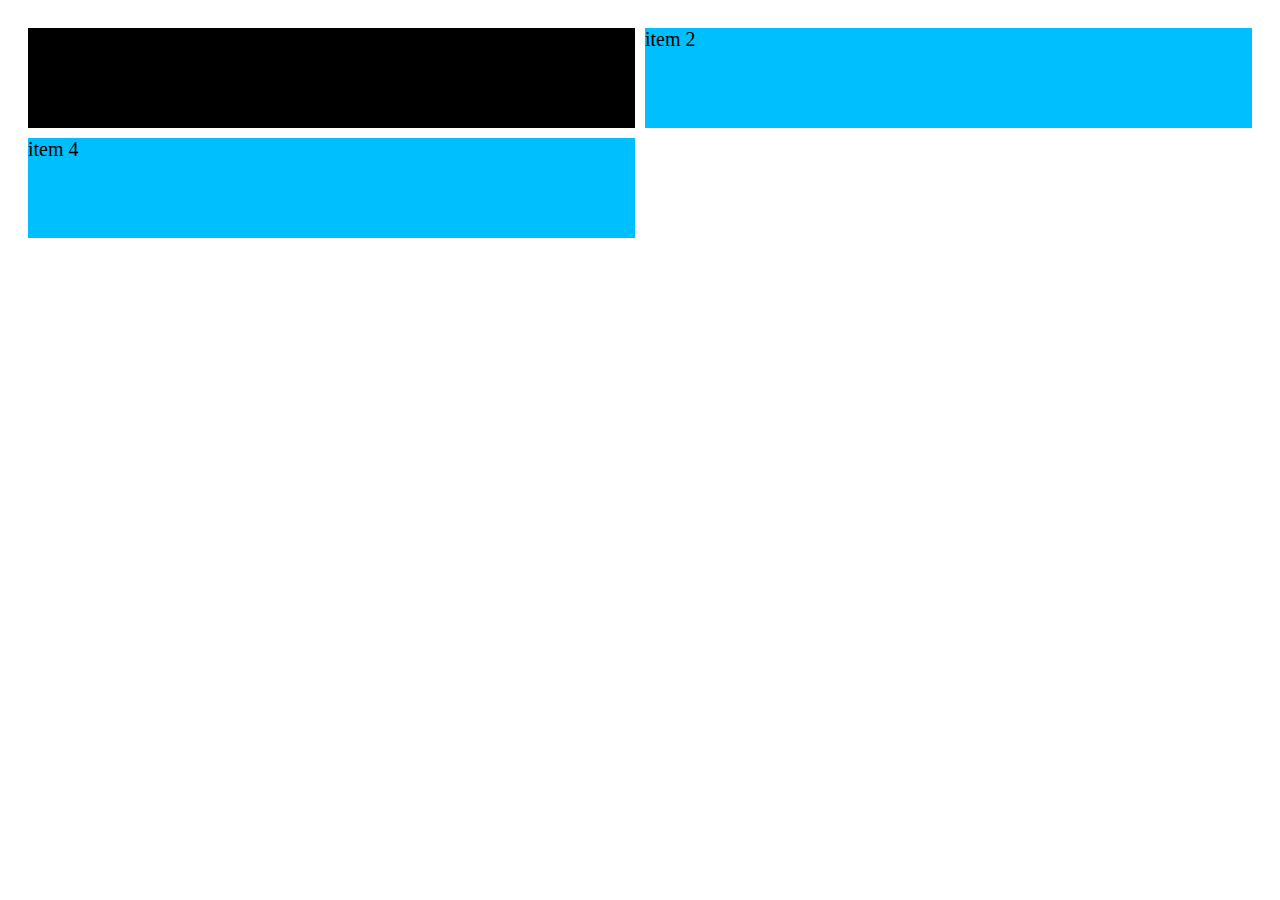
<file: Part 2 - Positioning & Naming/index.html>
<!DOCTYPE html>
<html lang="en">
  <head>
    <meta charset="UTF-8" />
    <meta name="viewport" content="width=device-width, initial-scale=1.0" />
    <title>CSS Grids - Positioning & Naming Grid items</title>
    <link rel="stylesheet" href="style.css" />
  </head>
  <body>
    <div class="container">
      <div class="item item-1">item 1</div>
      <div class="item item-2">item 2</div>
      <div class="item item-3">item 3</div>
      <div class="item item-4">item 4</div>
      <!-- <div class="item item-5">item 5</div>
        <div class="item item-6">item 6</div>
        <div class="item item-7">item 7</div>
        <div class="item item-8">item 8</div>
        <div class="item item-9">item 9</div>
        <div class="item item-10">item 10</div>
        <div class="item item-11">item 11</div>
        <div class="item item-12">item 12</div> -->
    </div>
  </body>
</html>
</file>
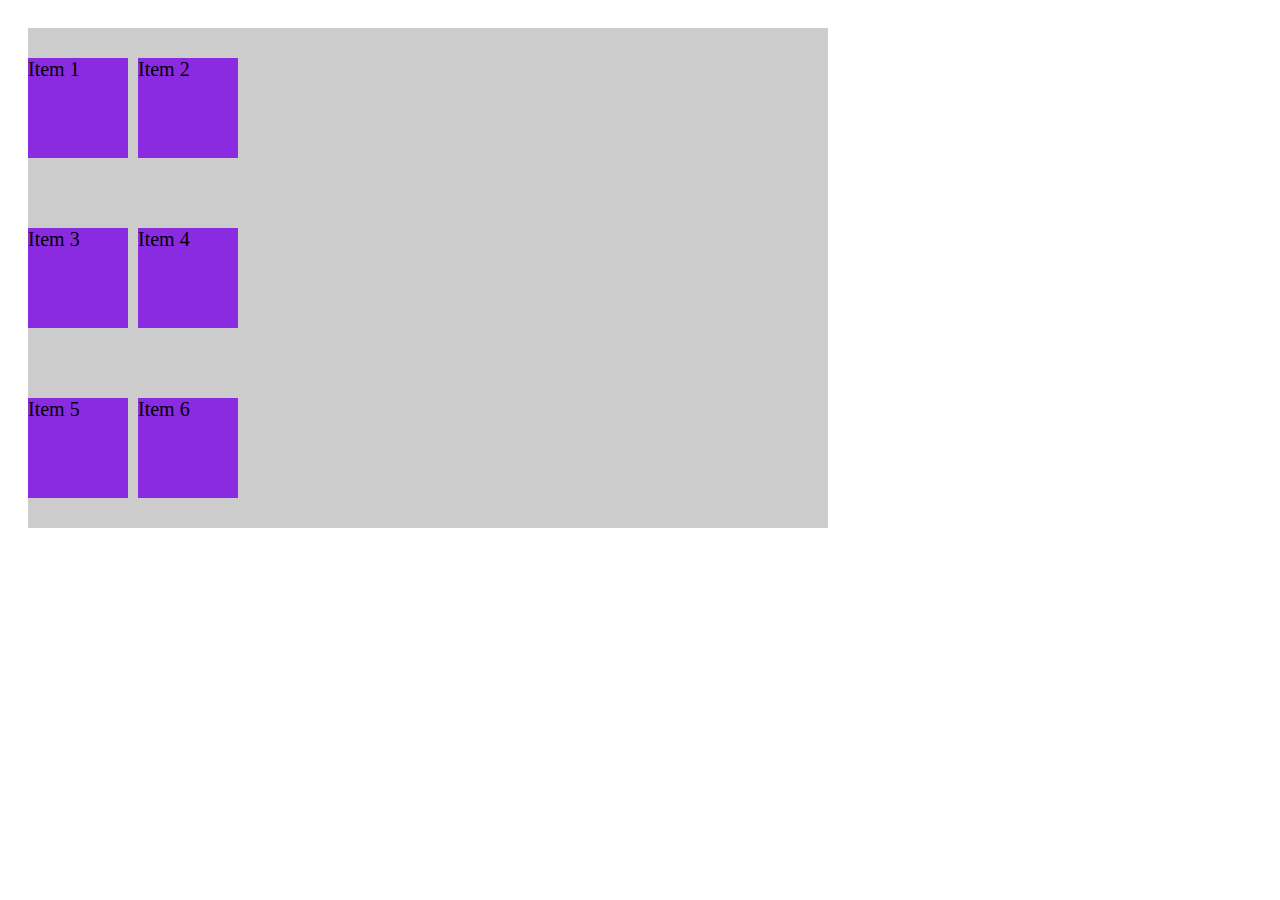
<file: Part 3 - Alignmnt/index.html>
<!DOCTYPE html>
<html lang="en">
<head>
  <meta charset="UTF-8">
  <meta name="viewport" content="width=device-width, initial-scale=1.0">
  <title>Alignment</title>
  <link rel="stylesheet" href="style.css">
</head>
<body>
  <div class="container">
    <div class="item item-1">Item 1</div>
    <div class="item item-2">Item 2</div>
    <div class="item item-3">Item 3</div>
    <div class="item item-4">Item 4</div>
    <div class="item item-4">Item 5</div>
    <div class="item item-4">Item 6</div>
  </div>
</body>
</html>
</file>
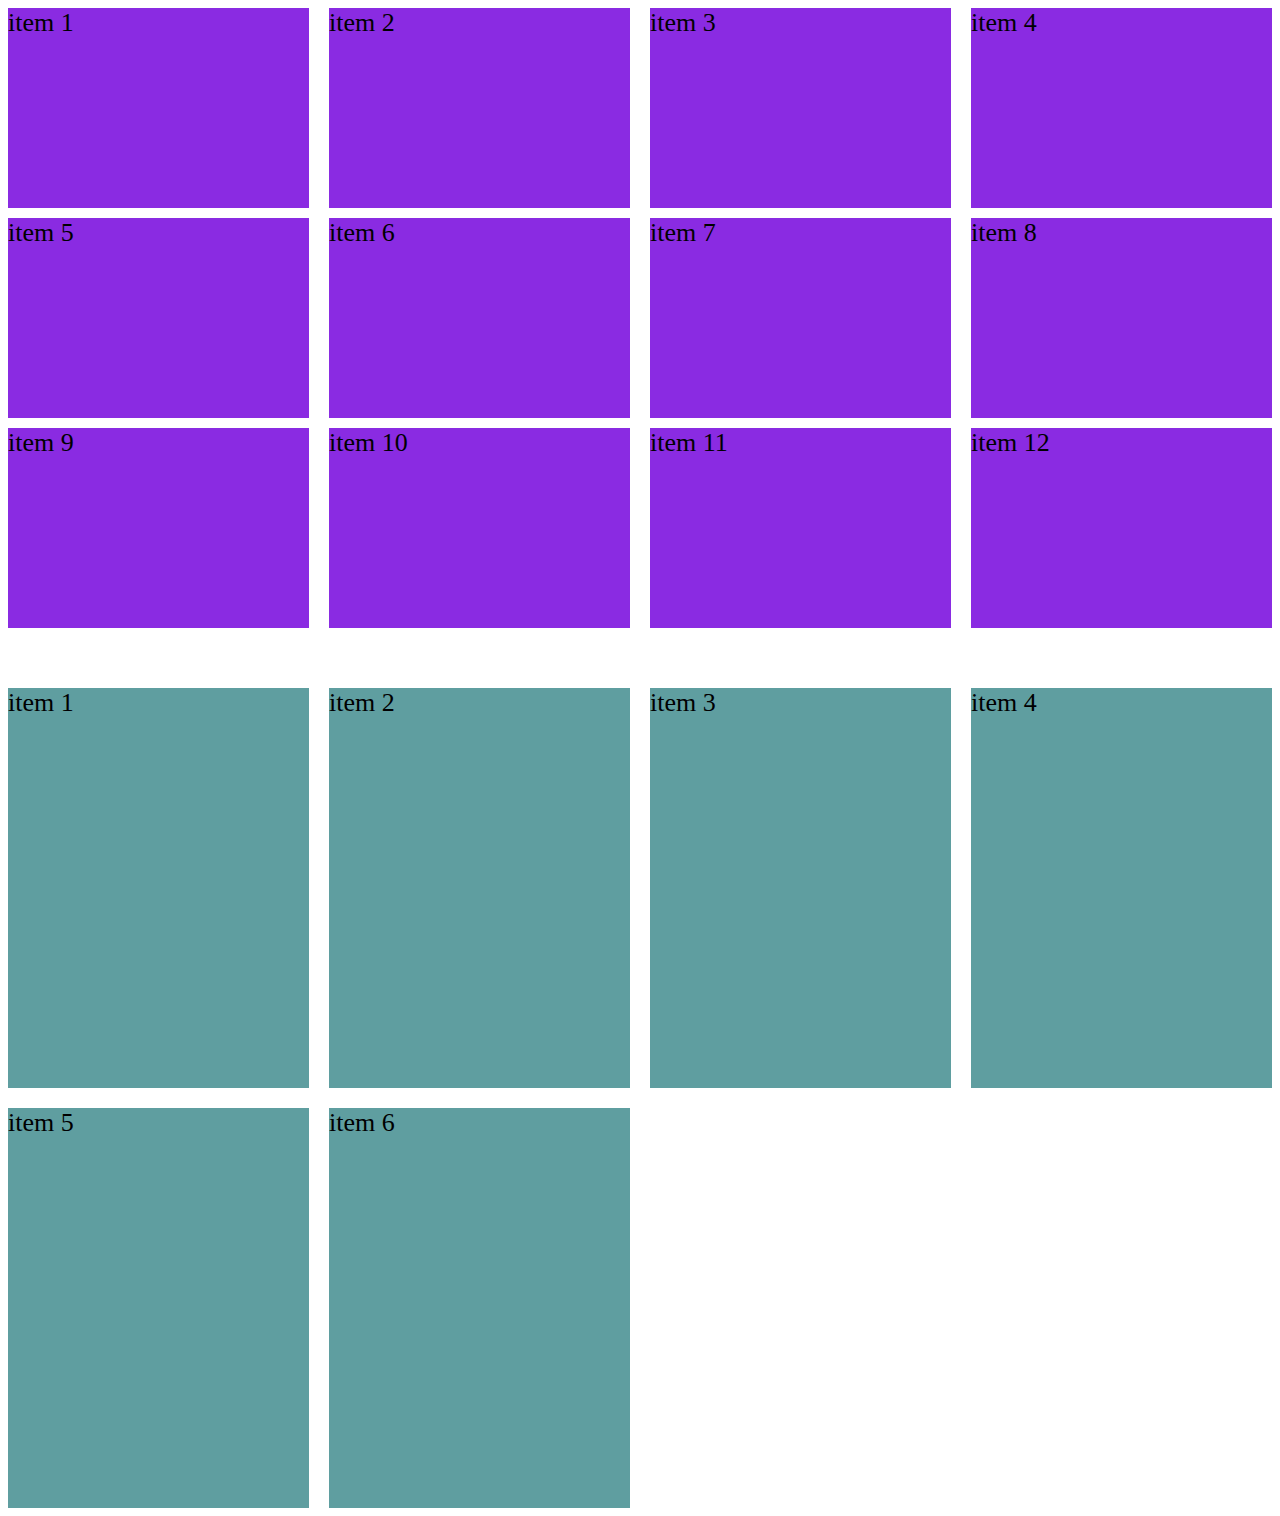
<file: Part 1 - Introduction to CSS Grids/challenge/index.html>
<!DOCTYPE html>
<html lang="en">
  <head>
    <meta charset="UTF-8" />
    <meta name="viewport" content="width=device-width, initial-scale=1.0" />
    <title>CSS Grid Challenge</title>
    <style>
      .grid1 {
        display: grid;
        grid-template-columns: repeat(4, 1fr);
        grid-template-rows: repeat(3, minmax(200px, min-content));
        grid-row-gap: 10px;
        grid-column-gap: 20px;
      }

      .item {
        background-color: blueviolet;
        font-size: 26px;
      }

      .grid2 {
        margin-top: 60px;
        display: grid;
        grid-template-columns: repeat(auto-fit, minmax(300px, 1fr));
        grid-auto-rows: minmax(200px, 400px);
        grid-gap: 20px;
      }

      .grid2 .item { 
        background-color: cadetblue;
      }
    </style>
  </head>
  <body>
    <div class="grid1">
      <div class="item">item 1</div>
      <div class="item">item 2</div>
      <div class="item">item 3</div>
      <div class="item">item 4</div>
      <div class="item">item 5</div>
      <div class="item">item 6</div>
      <div class="item">item 7</div>
      <div class="item">item 8</div>
      <div class="item">item 9</div>
      <div class="item">item 10</div>
      <div class="item">item 11</div>
      <div class="item">item 12</div>
    </div>

    <div class="grid2">
      <div class="item">item 1</div>
      <div class="item">item 2</div>
      <div class="item">item 3</div>
      <div class="item">item 4</div>
      <div class="item">item 5</div>
      <div class="item">item 6</div>
    </div>
  </body>
</html>
</file>
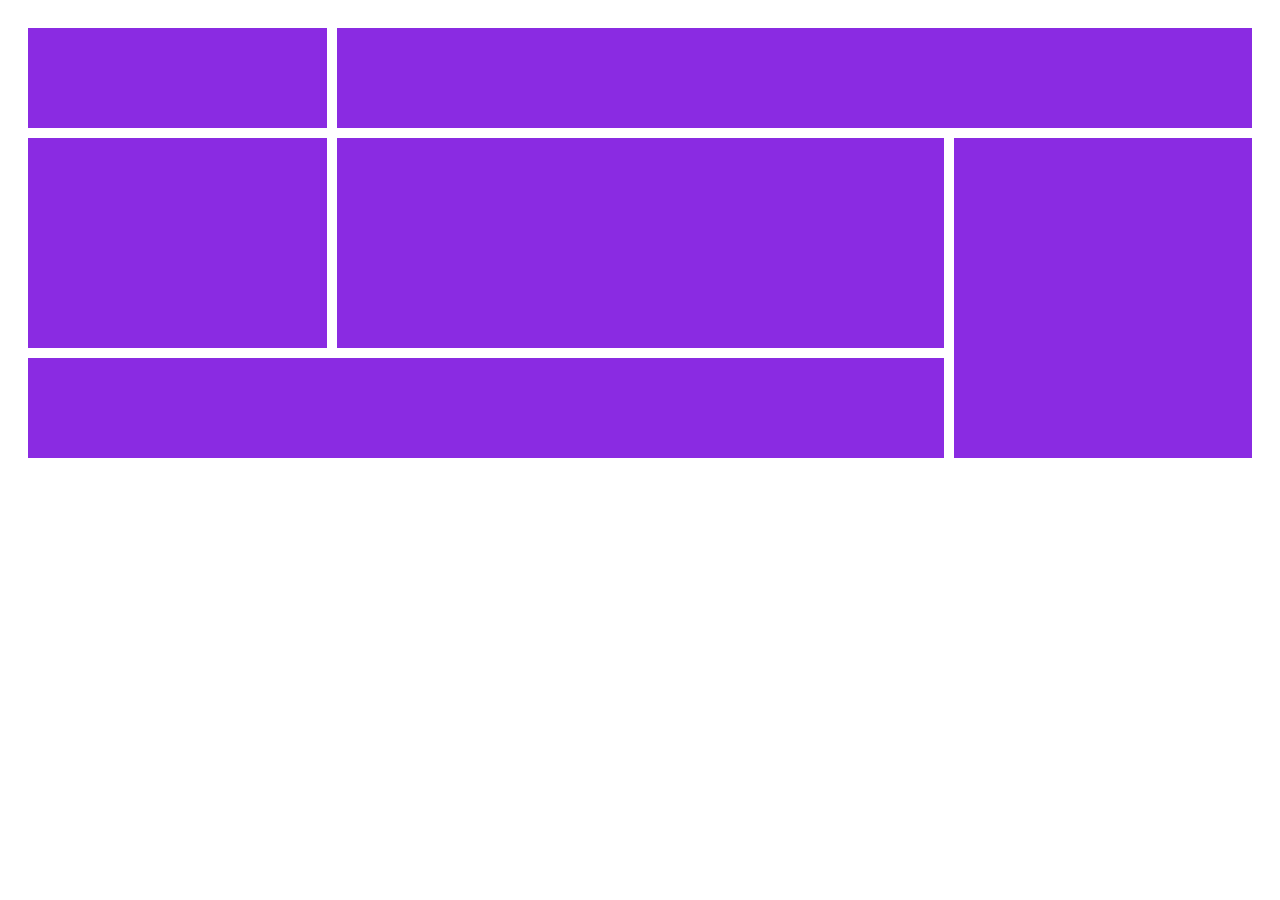
<file: Part 2 - Positioning & Naming/practical/index.html>
<!DOCTYPE html>
<html lang="en">
<head>
  <meta charset="UTF-8">
  <meta name="viewport" content="width=device-width, initial-scale=1.0">
  <title>CSS Grid Exercise</title>
  <style>
    body {
      padding: 20px;
    }

    .container {
      display: grid;
      grid-template-columns: repeat(4, 1fr);
      grid-template-rows: repeat(4, 100px);
      grid-template-areas: 'brand header header header'
                            'sidebar main main ad'
                            'sidebar main main ad'
                            'footer footer footer ad';
      grid-gap: 10px;
    }

    .item {
      background-color: blueviolet;
    }

    .item-1 {
      grid-area: brand;
    }    

    .item-2 {
      grid-area: header;
    }

    .item-3 {
      grid-area: sidebar;
    }

    .item-4 {
      grid-area: main;
    }

    .item-5 {
      grid-area: ad;
    }

    .item-6 {
      grid-area: footer;
    }
  </style>
</head>
<body>
  <div class="container">
    <div class="item item-1"></div>
    <div class="item item-2"></div>
    <div class="item item-3"></div>
    <div class="item item-4"></div>
    <div class="item item-5"></div>
    <div class="item item-6"></div>
  </div>
</body>
</html>
</file>
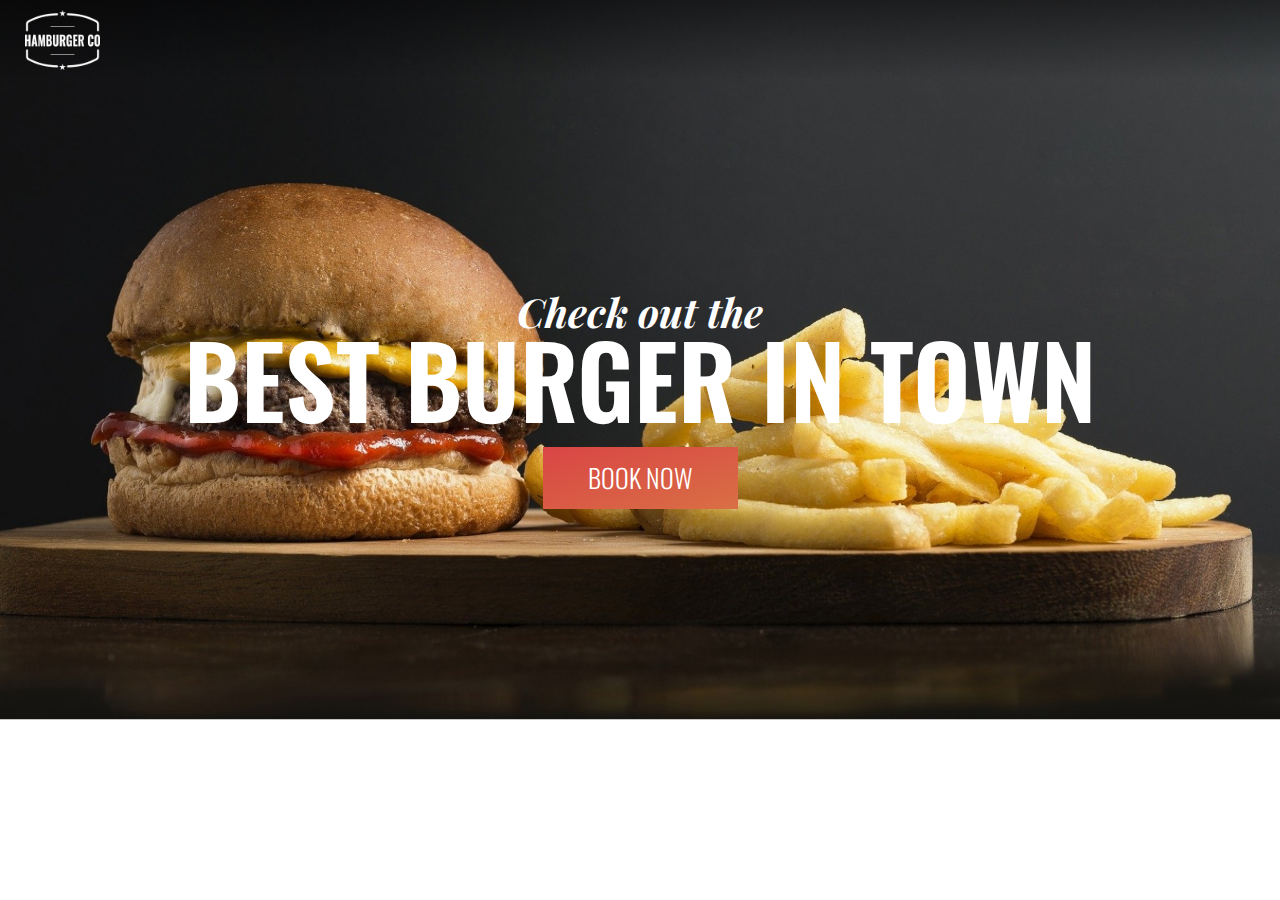
<file: Part 4 - Project/02. hero/index.html>
<!DOCTYPE html>
<html lang="en">
  <head>
    <meta charset="UTF-8" />
    <meta name="viewport" content="width=device-width, initial-scale=1.0" />
    <title>Hamburger co</title>
    <link
      href="https://fonts.googleapis.com/css2?family=Oswald:wght@300;400;600&family=Playfair+Display:ital,wght@0,700;1,400&display=swap"
      rel="stylesheet"
    />
    <link rel="shortcut icon" href="favicon.ico" type="image/x-icon" />
    <link rel="stylesheet" href="css/style.css" />
  </head>
  <body>
    <header>
      <a href="/" class="brand">
        <img src="./img/logos/hamburgerco-light.png" alt="Hamburger Co Logo">
      </a>
    </header>
    <main>
      <section id="banner">
        <div class="banner__bg-container">
          <img src="./img/hero-bg.jpg" alt="Background iamge" class="banner__bg-image">
        </div>
        <div class="banner__content">
          <h1 class="banner__content--h1" > Check out the </h1>
          <h2 class="banner__content--h2" > Best burger in town</h2>
          <a href="/" class="btn btn-lg"> Book now</a>
        </div>
      </section>
    </main>
  </body>
</html>
</file>
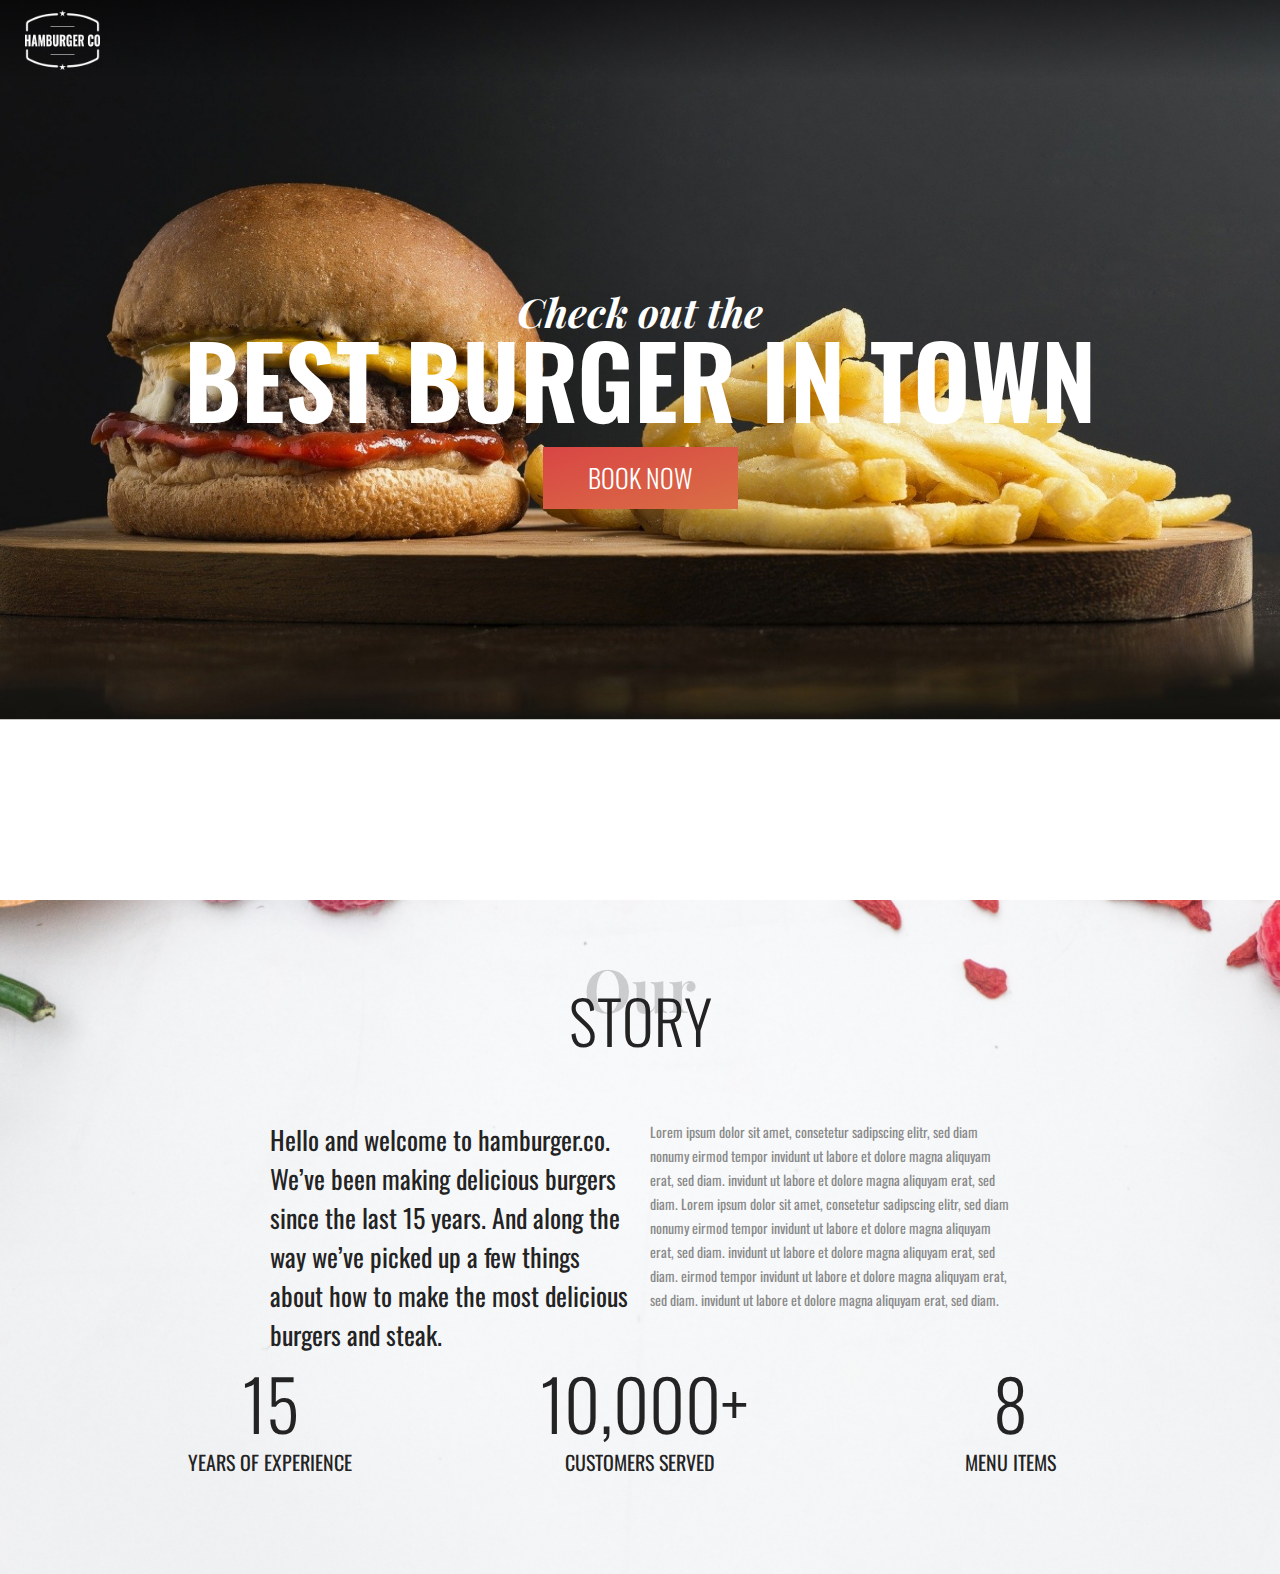
<file: Part 4 - Project/03. about/index.html>
<!DOCTYPE html>
<html lang="en">
  <head>
    <meta charset="UTF-8" />
    <meta name="viewport" content="width=device-width, initial-scale=1.0" />
    <title>Hamburger co</title>
    <link
      href="https://fonts.googleapis.com/css2?family=Oswald:wght@300;400;600&family=Playfair+Display:ital,wght@0,700;1,400&display=swap"
      rel="stylesheet"
    />
    <link rel="shortcut icon" href="favicon.ico" type="image/x-icon" />
    <link rel="stylesheet" href="css/style.css" />
  </head>
  <body>
    <header>
      <a href="/" class="brand">
        <img src="./img/logos/hamburgerco-light.png" alt="Hamburger Co Logo">
      </a>
    </header>
    <main>
      <section id="banner">
        <div class="banner__bg-container">
          <img src="./img/hero-bg.jpg" alt="Background iamge" class="banner__bg-image">
        </div>
        <div class="banner__content">
          <h1 class="banner__content--h1" > Check out the </h1>
          <h2 class="banner__content--h2" > Best burger in town</h2>
          <a href="/" class="btn btn-lg"> Book now</a>
        </div>
      </section>
      <section id="about">
        <h2 class="section-heading">
          <span class="section-heading__back">Our</span>
          <span class="section-heading__front">Story</span>
        </h2>
        <div class="about__content-left">
          <p>
            Hello and welcome to hamburger.co. We’ve been making delicious burgers since the last 15 years. And along
            the way we’ve picked up a few things about how to make the most delicious burgers and steak.
          </p>
      </div>
        <div class="about__content-right">
          <p>
            Lorem ipsum dolor sit amet, consetetur sadipscing elitr, sed diam nonumy eirmod tempor invidunt ut labore et
        dolore magna aliquyam erat, sed diam. invidunt ut labore et dolore magna aliquyam erat, sed diam. Lorem
        ipsum dolor sit amet, consetetur sadipscing elitr, sed diam nonumy eirmod tempor invidunt ut labore et
        dolore magna aliquyam erat, sed diam. invidunt ut labore et dolore magna aliquyam erat, sed diam. eirmod
        tempor invidunt ut labore et dolore magna aliquyam erat, sed diam. invidunt ut labore et dolore magna
        aliquyam erat, sed diam.
          </p>
        </div>
        <div class="about__figures">
          <div class="about__figure">
            <div class="about__figure-number">15</div>
            <div class="about__figure-text">years of experience</div>
          </div>
          <div class="about__figure">
            <div class="about__figure-number">10,000+</div>
            <div class="about__figure-text">customers served</div>
          </div>
          <div class="about__figure">
            <div class="about__figure-number">8</div>
            <div class="about__figure-text">menu items</div>
          </div>
        </div>
      </section>
    </main>
  </body>
</html>
</file>
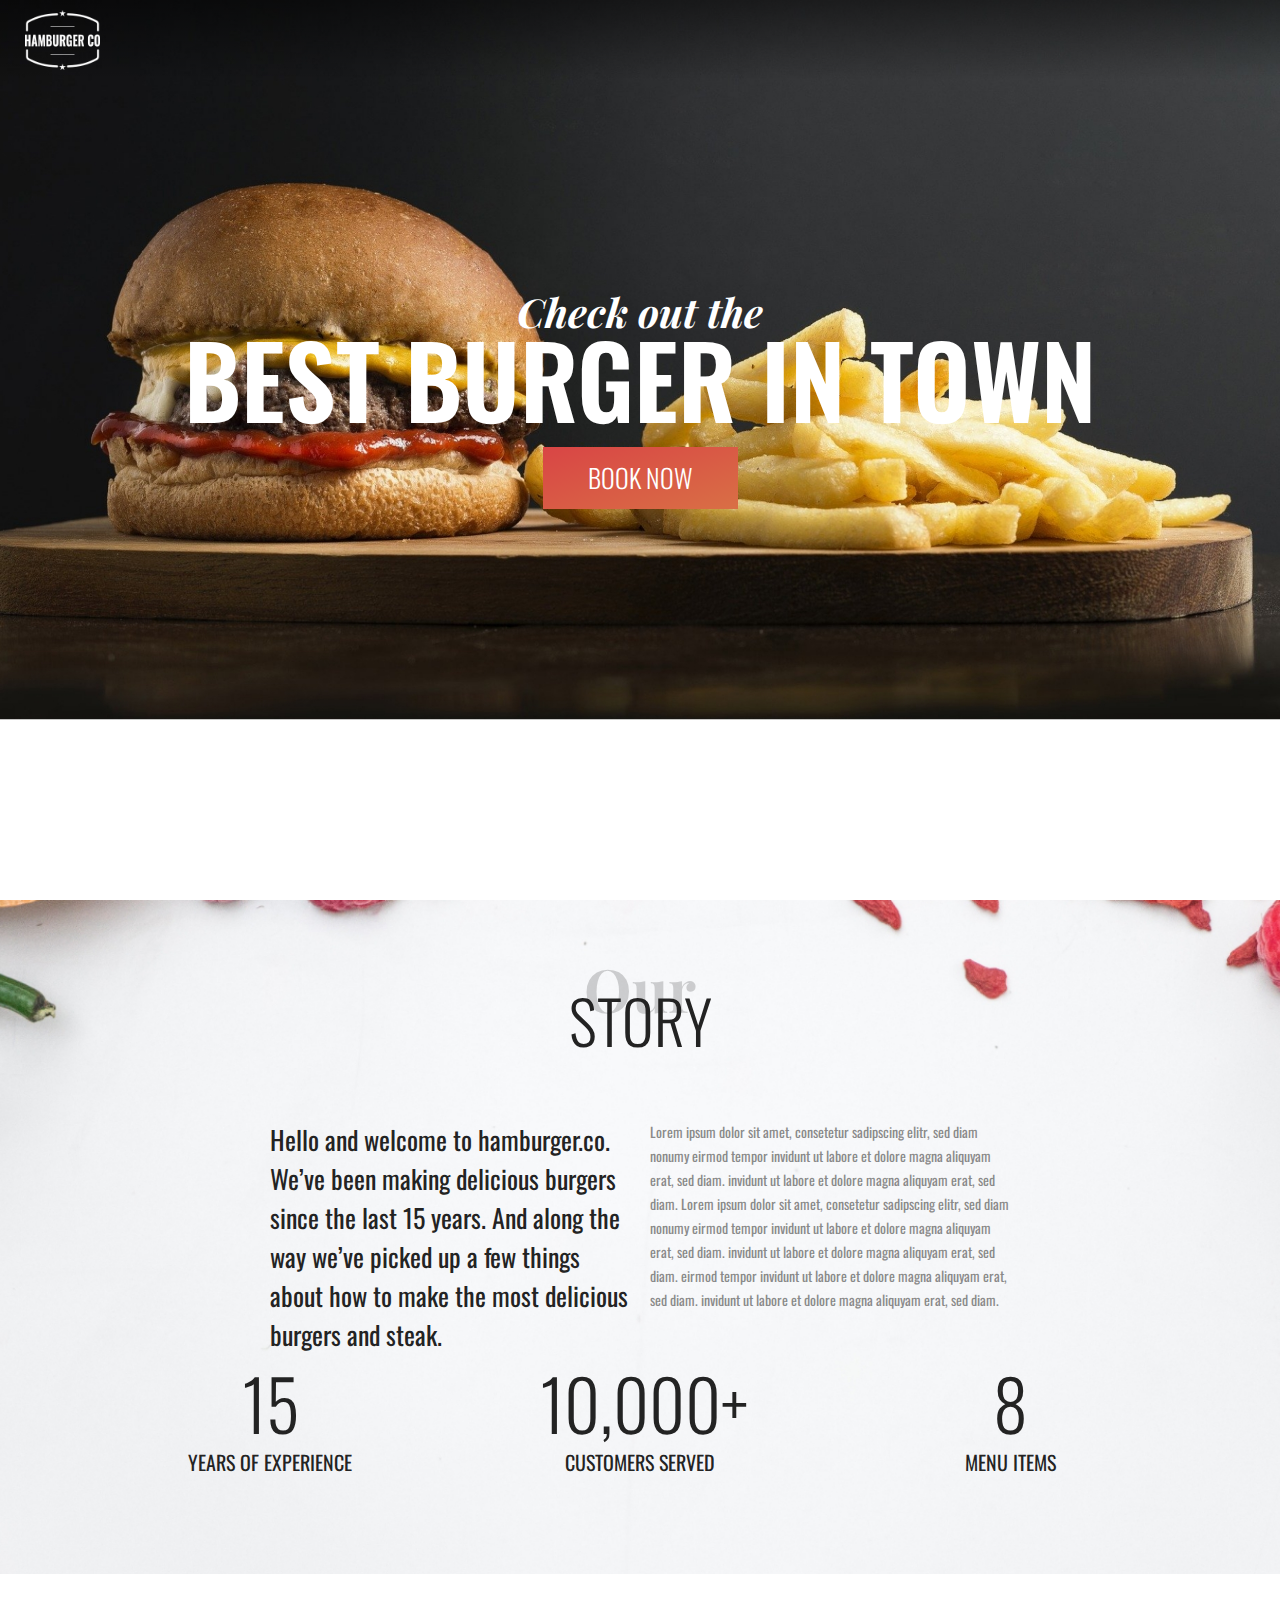
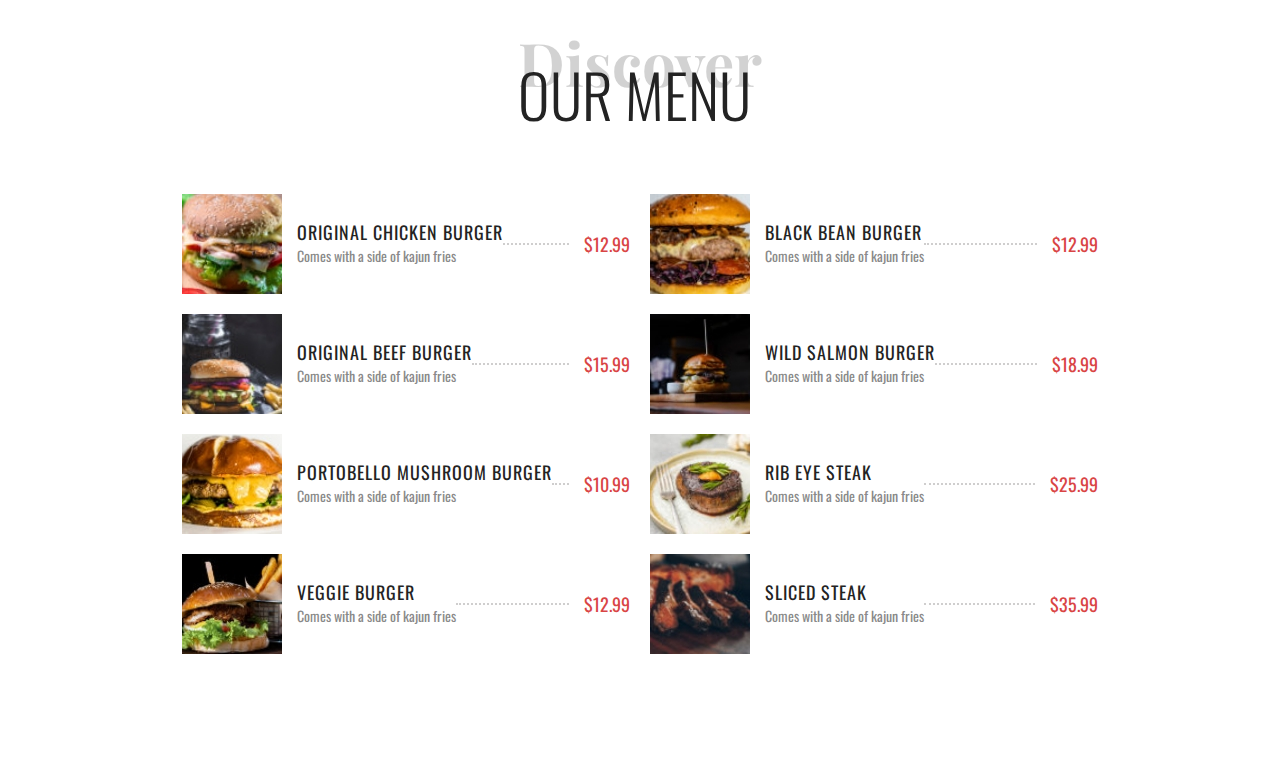
<file: Part 4 - Project/04. menu/index.html>
<!DOCTYPE html>
<html lang="en">
  <head>
    <meta charset="UTF-8" />
    <meta name="viewport" content="width=device-width, initial-scale=1.0" />
    <title>Hamburger co</title>
    <link
      href="https://fonts.googleapis.com/css2?family=Oswald:wght@300;400;600&family=Playfair+Display:ital,wght@0,700;1,400&display=swap"
      rel="stylesheet"
    />
    <link rel="shortcut icon" href="favicon.ico" type="image/x-icon" />
    <link rel="stylesheet" href="css/style.css" />
  </head>
  <body>
    <header>
      <a href="/" class="brand">
        <img src="./img/logos/hamburgerco-light.png" alt="Hamburger Co Logo">
      </a>
    </header>
    <main>
      <section id="banner">
        <div class="banner__bg-container">
          <img src="./img/hero-bg.jpg" alt="Background iamge" class="banner__bg-image">
        </div>
        <div class="banner__content">
          <h1 class="banner__content--h1" > Check out the </h1>
          <h2 class="banner__content--h2" > Best burger in town</h2>
          <a href="/" class="btn btn-lg"> Book now</a>
        </div>
      </section>
      <section id="about">
        <h2 class="section-heading">
          <span class="section-heading__back">Our</span>
          <span class="section-heading__front">Story</span>
        </h2>
        <div class="about__content-left">
          <p>
            Hello and welcome to hamburger.co. We’ve been making delicious burgers since the last 15 years. And along
            the way we’ve picked up a few things about how to make the most delicious burgers and steak.
          </p>
      </div>
        <div class="about__content-right">
          <p>
            Lorem ipsum dolor sit amet, consetetur sadipscing elitr, sed diam nonumy eirmod tempor invidunt ut labore et
        dolore magna aliquyam erat, sed diam. invidunt ut labore et dolore magna aliquyam erat, sed diam. Lorem
        ipsum dolor sit amet, consetetur sadipscing elitr, sed diam nonumy eirmod tempor invidunt ut labore et
        dolore magna aliquyam erat, sed diam. invidunt ut labore et dolore magna aliquyam erat, sed diam. eirmod
        tempor invidunt ut labore et dolore magna aliquyam erat, sed diam. invidunt ut labore et dolore magna
        aliquyam erat, sed diam.
          </p>
        </div>
        <div class="about__figures">
          <div class="about__figure">
            <div class="about__figure-number">15</div>
            <div class="about__figure-text">years of experience</div>
          </div>
          <div class="about__figure">
            <div class="about__figure-number">10,000+</div>
            <div class="about__figure-text">customers served</div>
          </div>
          <div class="about__figure">
            <div class="about__figure-number">8</div>
            <div class="about__figure-text">menu items</div>
          </div>
        </div>
      </section>
      <section id="menu">
        <h2 class="section-heading">
          <span class="section-heading__back">Discover</span>
          <span class="section-heading__front">Our Menu</span>
        </h2>
        <div class="menu__left">
          <div class="menu__item">
            <img src="./img/menu-item-img1.jpg" alt="Original Chicken Burger">
            <div class="menu__item-content--container">
              <div class="menu__item-content">
                <h4 class="menu__item-title">Original Chicken Burger</h4>
                <p class="menu__item-desc">Comes with a side of kajun fries</p>
              </div>
              <div class="menu__item-line"></div>
            </div>
            <p class="menu__item-price">$12.99</p>
          </div>
          <div class="menu__item">
            <img src="./img/menu-item-img2.jpg" alt="Original Beef Burger">
            <div class="menu__item-content--container">
              <div class="menu__item-content">
                <h4 class="menu__item-title">Original Beef Burger</h4>
                <p class="menu__item-desc">Comes with a side of kajun fries</p>
              </div>
              <div class="menu__item-line"></div>
            </div>
            <p class="menu__item-price">$15.99</p>
          </div>
          <div class="menu__item">
            <img src="./img/menu-item-img3.jpg" alt="Portobello mushroom burger">
            <div class="menu__item-content--container">
              <div class="menu__item-content">
                <h4 class="menu__item-title">Portobello mushroom burger</h4>
                <p class="menu__item-desc">Comes with a side of kajun fries</p>
              </div>
              <div class="menu__item-line"></div>
            </div>
            <p class="menu__item-price">$10.99</p>
          </div>
          <div class="menu__item">
            <img src="./img/menu-item-img4.jpg" alt="Veggie burger">
            <div class="menu__item-content--container">
              <div class="menu__item-content">
                <h4 class="menu__item-title">Veggie burger</h4>
                <p class="menu__item-desc">Comes with a side of kajun fries</p>
              </div>
              <div class="menu__item-line"></div>
            </div>
            <p class="menu__item-price">$12.99</p>
          </div>
        </div>
        <div class="menu__right">
          <div class="menu__item">
            <img src="./img/menu-item-img5.jpg" alt="Black bean burger">
            <div class="menu__item-content--container">
              <div class="menu__item-content">
                <h4 class="menu__item-title">Black bean burger</h4>
                <p class="menu__item-desc">Comes with a side of kajun fries</p>
              </div>
              <div class="menu__item-line"></div>
            </div>
            <p class="menu__item-price">$12.99</p>
          </div>
          <div class="menu__item">
            <img src="./img/menu-item-img6.jpg" alt="Wild salmon burger">
            <div class="menu__item-content--container">
              <div class="menu__item-content">
                <h4 class="menu__item-title">Wild salmon burger</h4>
                <p class="menu__item-desc">Comes with a side of kajun fries</p>
              </div>
              <div class="menu__item-line"></div>
            </div>
            <p class="menu__item-price">$18.99</p>
          </div>
          <div class="menu__item">
            <img src="./img/menu-item-img7.jpg" alt="rib eye steak">
            <div class="menu__item-content--container">
              <div class="menu__item-content">
                <h4 class="menu__item-title">rib eye steak</h4>
                <p class="menu__item-desc">Comes with a side of kajun fries</p>
              </div>
              <div class="menu__item-line"></div>
            </div>
            <p class="menu__item-price">$25.99</p>
          </div>
          <div class="menu__item">
            <img src="./img/menu-item-img8.jpg" alt="sliced steak">
            <div class="menu__item-content--container">
              <div class="menu__item-content">
                <h4 class="menu__item-title">sliced steak</h4>
                <p class="menu__item-desc">Comes with a side of kajun fries</p>
              </div>
              <div class="menu__item-line"></div>
            </div>
            <p class="menu__item-price">$35.99</p>
          </div>
        </div>
      </section>
    </main>
  </body>
</html>
</file>
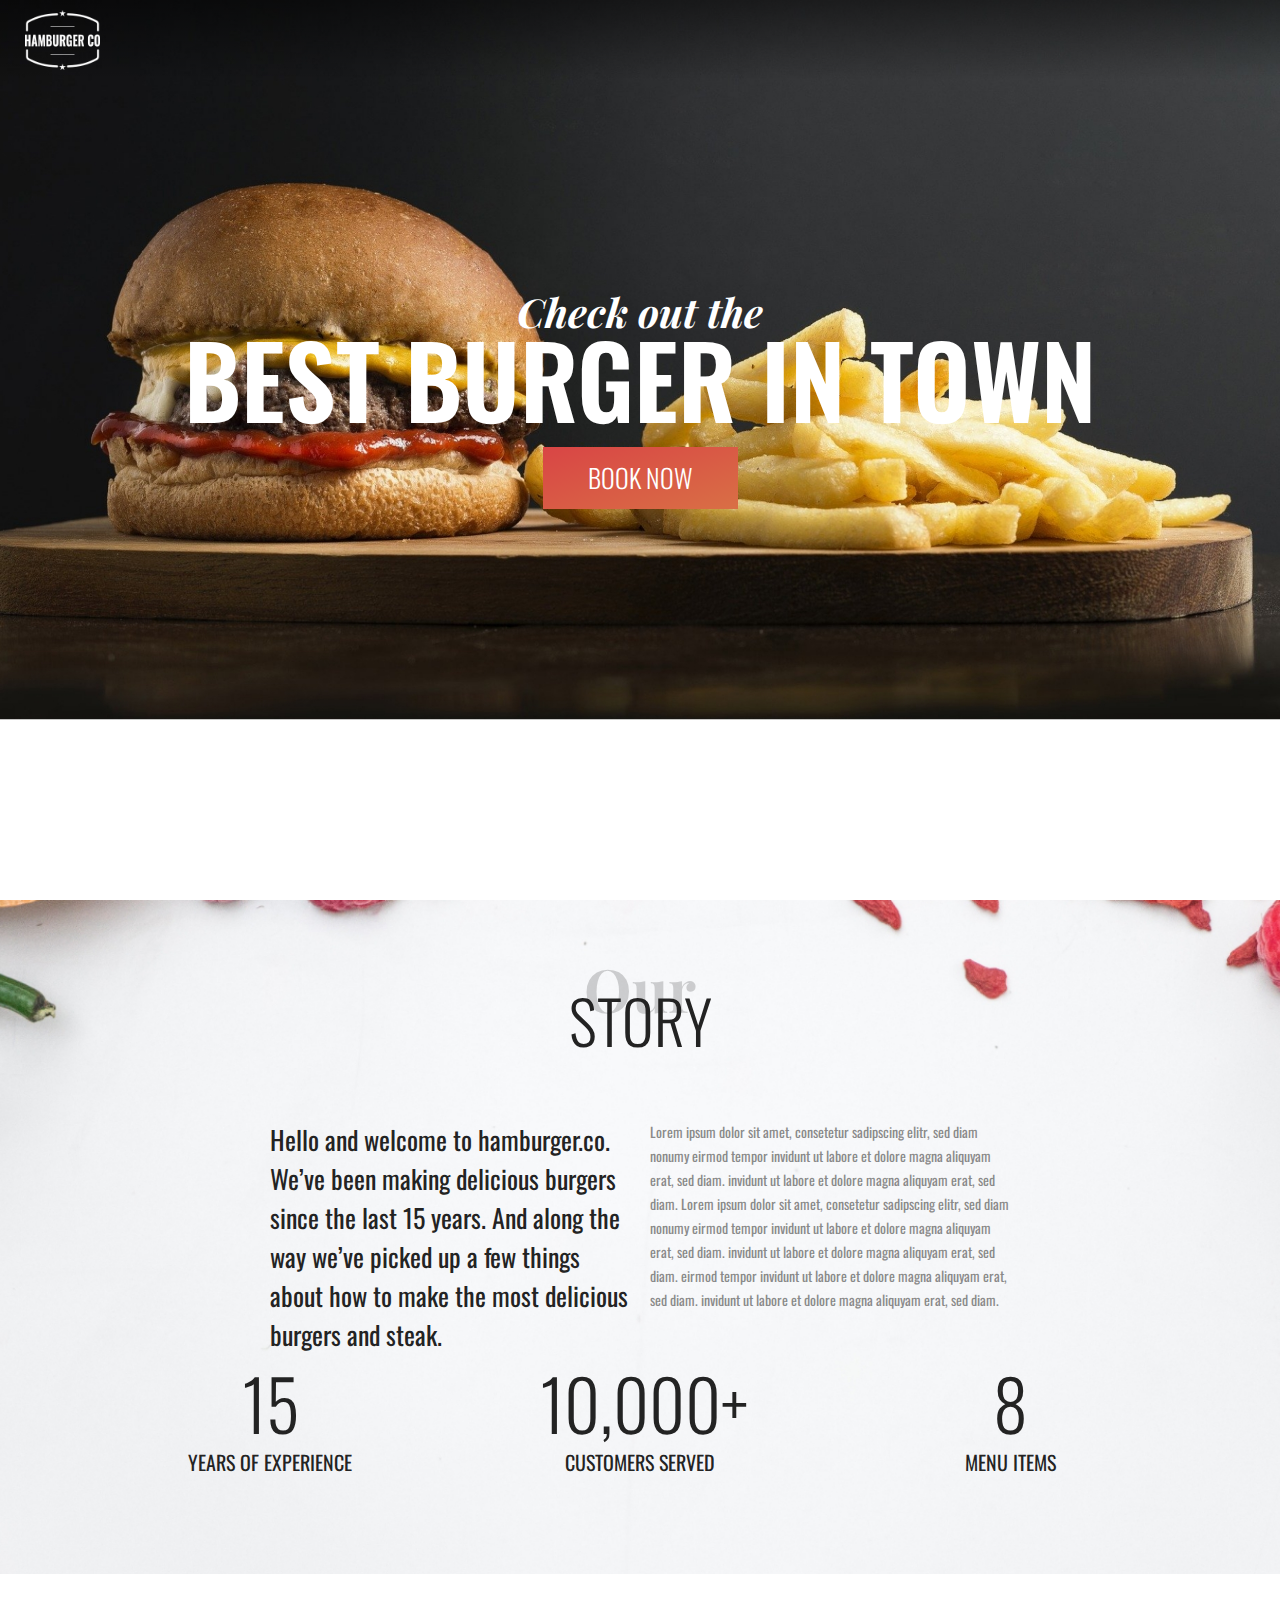
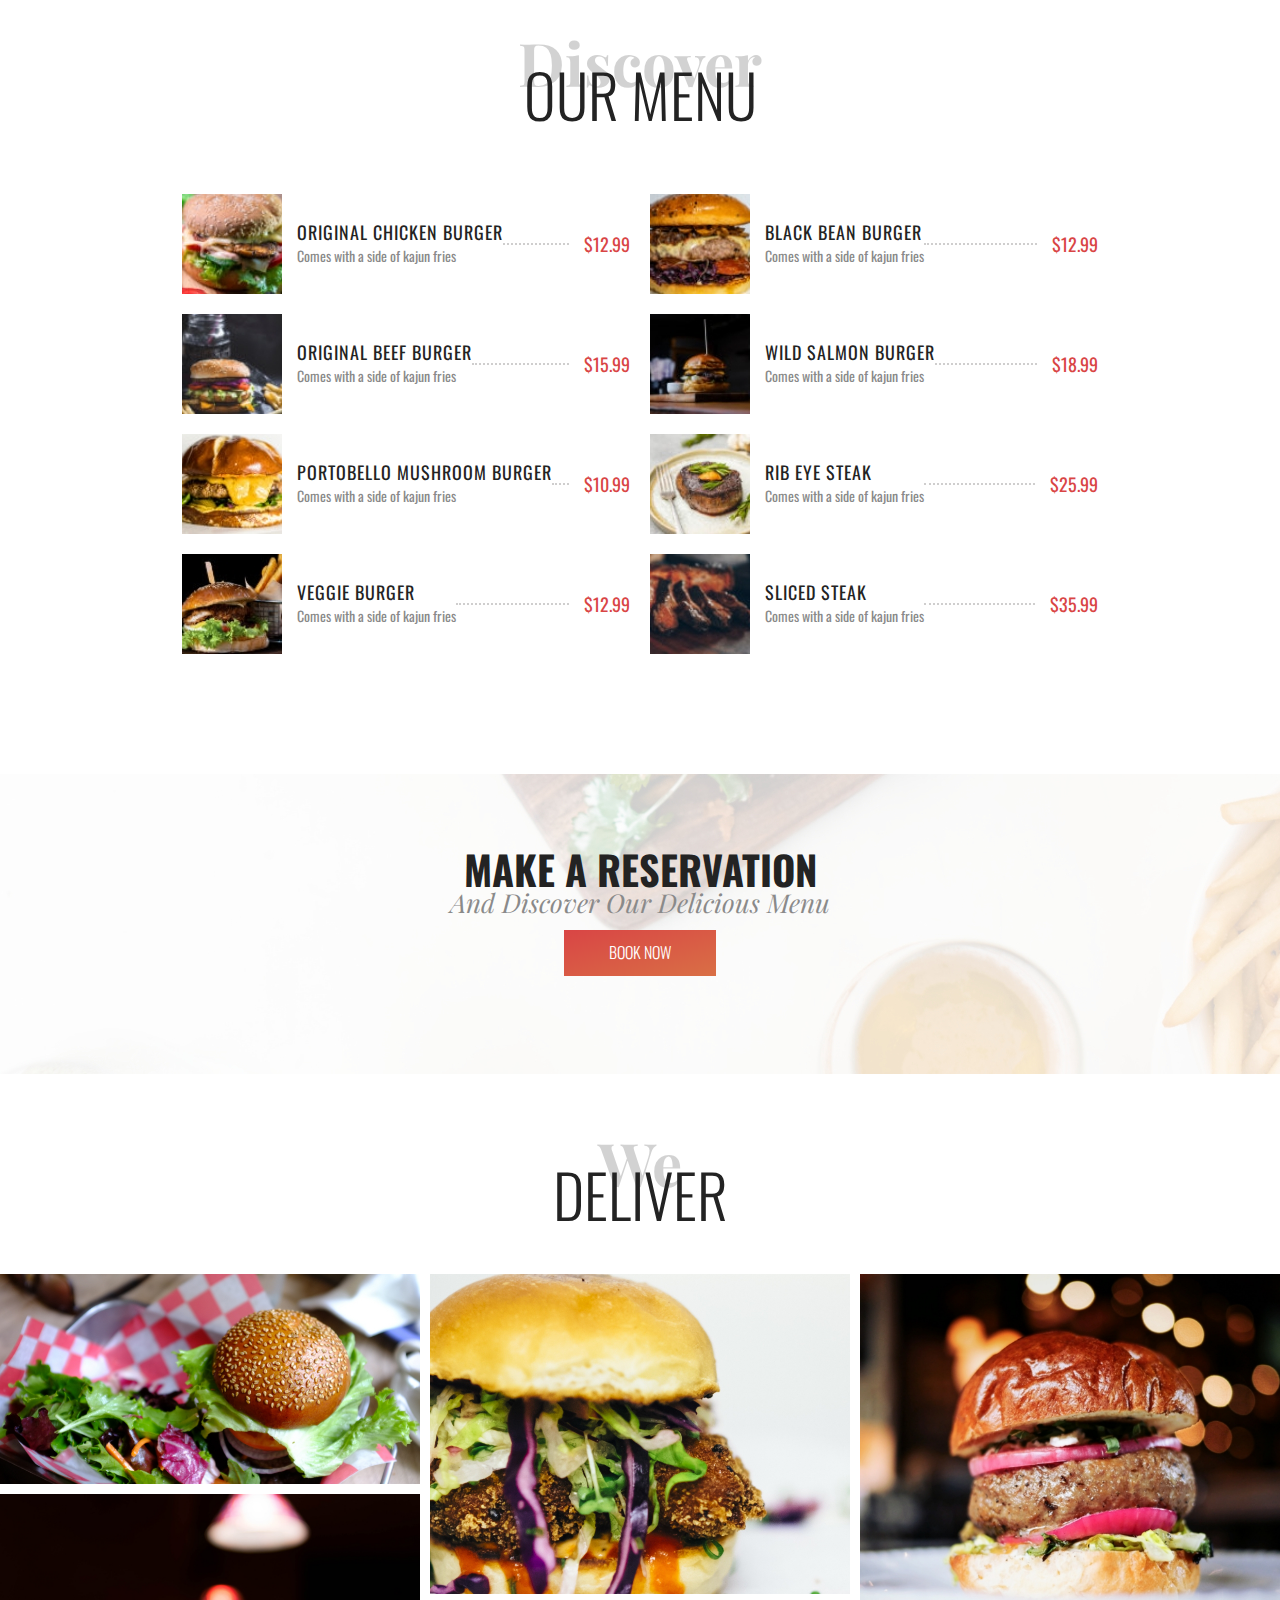
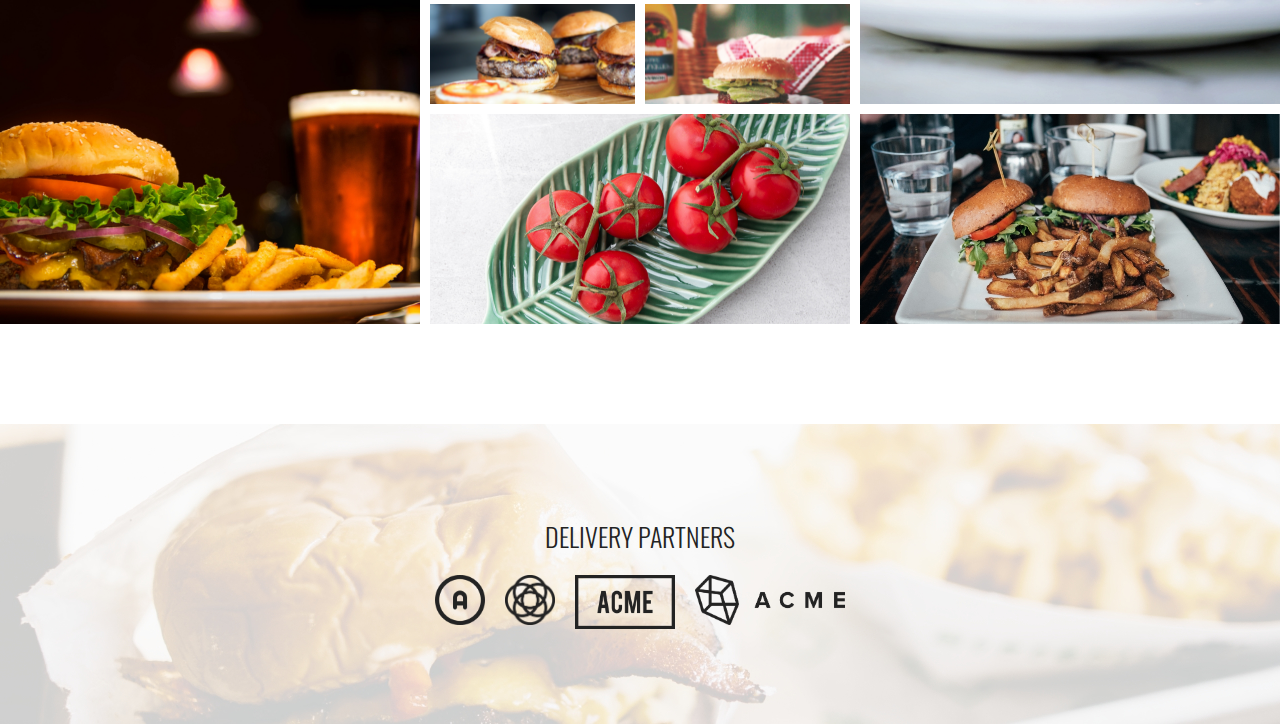
<file: Part 4 - Project/05. delivery/index.html>
<!DOCTYPE html>
<html lang="en">
  <head>
    <meta charset="UTF-8" />
    <meta name="viewport" content="width=device-width, initial-scale=1.0" />
    <title>Hamburger co</title>
    <link
      href="https://fonts.googleapis.com/css2?family=Oswald:wght@300;400;600&family=Playfair+Display:ital,wght@0,700;1,400&display=swap"
      rel="stylesheet"
    />
    <link rel="shortcut icon" href="favicon.ico" type="image/x-icon" />
    <link rel="stylesheet" href="css/style.css" />
  </head>
  <body>
    <header>
      <a href="/" class="brand">
        <img src="./img/logos/hamburgerco-light.png" alt="Hamburger Co Logo">
      </a>
    </header>
    <main>
      <section id="banner">
        <div class="banner__bg-container">
          <img src="./img/hero-bg.jpg" alt="Background iamge" class="banner__bg-image">
        </div>
        <div class="banner__content">
          <h1 class="banner__content--h1" > Check out the </h1>
          <h2 class="banner__content--h2" > Best burger in town</h2>
          <a href="/" class="btn btn-lg"> Book now</a>
        </div>
      </section>
      <section id="about">
        <h2 class="section-heading">
          <span class="section-heading__back">Our</span>
          <span class="section-heading__front">Story</span>
        </h2>
        <div class="about__content-left">
          <p>
            Hello and welcome to hamburger.co. We’ve been making delicious burgers since the last 15 years. And along
            the way we’ve picked up a few things about how to make the most delicious burgers and steak.
          </p>
      </div>
        <div class="about__content-right">
          <p>
            Lorem ipsum dolor sit amet, consetetur sadipscing elitr, sed diam nonumy eirmod tempor invidunt ut labore et
        dolore magna aliquyam erat, sed diam. invidunt ut labore et dolore magna aliquyam erat, sed diam. Lorem
        ipsum dolor sit amet, consetetur sadipscing elitr, sed diam nonumy eirmod tempor invidunt ut labore et
        dolore magna aliquyam erat, sed diam. invidunt ut labore et dolore magna aliquyam erat, sed diam. eirmod
        tempor invidunt ut labore et dolore magna aliquyam erat, sed diam. invidunt ut labore et dolore magna
        aliquyam erat, sed diam.
          </p>
        </div>
        <div class="about__figures">
          <div class="about__figure">
            <div class="about__figure-number">15</div>
            <div class="about__figure-text">years of experience</div>
          </div>
          <div class="about__figure">
            <div class="about__figure-number">10,000+</div>
            <div class="about__figure-text">customers served</div>
          </div>
          <div class="about__figure">
            <div class="about__figure-number">8</div>
            <div class="about__figure-text">menu items</div>
          </div>
        </div>
      </section>
      <section id="menu">
        <h2 class="section-heading">
          <span class="section-heading__back">Discover</span>
          <span class="section-heading__front">Our Menu</span>
        </h2>
        <div class="menu__left">
          <div class="menu__item">
            <img src="./img/menu-item-img1.jpg" alt="Original Chicken Burger">
            <div class="menu__item-content--container">
              <div class="menu__item-content">
                <h4 class="menu__item-title">Original Chicken Burger</h4>
                <p class="menu__item-desc">Comes with a side of kajun fries</p>
              </div>
              <div class="menu__item-line"></div>
            </div>
            <p class="menu__item-price">$12.99</p>
          </div>
          <div class="menu__item">
            <img src="./img/menu-item-img2.jpg" alt="Original Beef Burger">
            <div class="menu__item-content--container">
              <div class="menu__item-content">
                <h4 class="menu__item-title">Original Beef Burger</h4>
                <p class="menu__item-desc">Comes with a side of kajun fries</p>
              </div>
              <div class="menu__item-line"></div>
            </div>
            <p class="menu__item-price">$15.99</p>
          </div>
          <div class="menu__item">
            <img src="./img/menu-item-img3.jpg" alt="Portobello mushroom burger">
            <div class="menu__item-content--container">
              <div class="menu__item-content">
                <h4 class="menu__item-title">Portobello mushroom burger</h4>
                <p class="menu__item-desc">Comes with a side of kajun fries</p>
              </div>
              <div class="menu__item-line"></div>
            </div>
            <p class="menu__item-price">$10.99</p>
          </div>
          <div class="menu__item">
            <img src="./img/menu-item-img4.jpg" alt="Veggie burger">
            <div class="menu__item-content--container">
              <div class="menu__item-content">
                <h4 class="menu__item-title">Veggie burger</h4>
                <p class="menu__item-desc">Comes with a side of kajun fries</p>
              </div>
              <div class="menu__item-line"></div>
            </div>
            <p class="menu__item-price">$12.99</p>
          </div>
        </div>
        <div class="menu__right">
          <div class="menu__item">
            <img src="./img/menu-item-img5.jpg" alt="Black bean burger">
            <div class="menu__item-content--container">
              <div class="menu__item-content">
                <h4 class="menu__item-title">Black bean burger</h4>
                <p class="menu__item-desc">Comes with a side of kajun fries</p>
              </div>
              <div class="menu__item-line"></div>
            </div>
            <p class="menu__item-price">$12.99</p>
          </div>
          <div class="menu__item">
            <img src="./img/menu-item-img6.jpg" alt="Wild salmon burger">
            <div class="menu__item-content--container">
              <div class="menu__item-content">
                <h4 class="menu__item-title">Wild salmon burger</h4>
                <p class="menu__item-desc">Comes with a side of kajun fries</p>
              </div>
              <div class="menu__item-line"></div>
            </div>
            <p class="menu__item-price">$18.99</p>
          </div>
          <div class="menu__item">
            <img src="./img/menu-item-img7.jpg" alt="rib eye steak">
            <div class="menu__item-content--container">
              <div class="menu__item-content">
                <h4 class="menu__item-title">rib eye steak</h4>
                <p class="menu__item-desc">Comes with a side of kajun fries</p>
              </div>
              <div class="menu__item-line"></div>
            </div>
            <p class="menu__item-price">$25.99</p>
          </div>
          <div class="menu__item">
            <img src="./img/menu-item-img8.jpg" alt="sliced steak">
            <div class="menu__item-content--container">
              <div class="menu__item-content">
                <h4 class="menu__item-title">sliced steak</h4>
                <p class="menu__item-desc">Comes with a side of kajun fries</p>
              </div>
              <div class="menu__item-line"></div>
            </div>
            <p class="menu__item-price">$35.99</p>
          </div>
        </div>
      </section>
      <section class="subsection subsection-reserve">
        <div>
          <h2>
            Make a reservation
          </h2>
          <p class="subsection__sub-heading">and discover our delicious menu</p>
          <a href="/" class="btn">book now</a>
        </div>
      </section>
      <sectoin id="delivery">
        <h2 class="section-heading">
          <span class="section-heading__back">We</span>
          <span class="section-heading__front">Deliver</span>
        </h2>
        <div class="image-grid">
          <img src="./img/image-grid/burger-1.jpg" class="img1" alt="Burger 1">
          <img src="./img/image-grid/burger-2.jpg" class="img2"  alt="Burger 2">
          <img src="./img/image-grid/burger-3.jpg" class="img3" alt="Burger 3">
          <img src="./img/image-grid/burger-4.jpg" class="img4" alt="Burger 4">
          <img src="./img/image-grid/burger-5.jpg" class="img5" alt="Burger 5">
          <img src="./img/image-grid/burger-6.jpg" class="img6" alt="Burger 6">
          <img src="./img/image-grid/burger-7.jpg" class="img7" alt="Burger 7">
          <img src="./img/image-grid/burger-8.jpg" class="img8" alt="Burger 8">
        </div>
      </sectoin>
      <section class="subsection subsection-delivery">
        <div>
          <h2> Delivery Partners</h2>
          <div class="delivery-partners">
            <img src="./img/logos/partner-1-dark.png" alt="Delivery Partner 1">
            <img src="./img/logos/partner-2-dark.png" alt="Delivery Partner 2">
            <img src="./img/logos/partner-3-dark.png" alt="Delivery Partner 3">
            <img src="./img/logos/partner-4-dark.png" alt="Delivery Partner 4">
          </div>
        </div>
      </section>
    </main>
  </body>
</html>
</file>
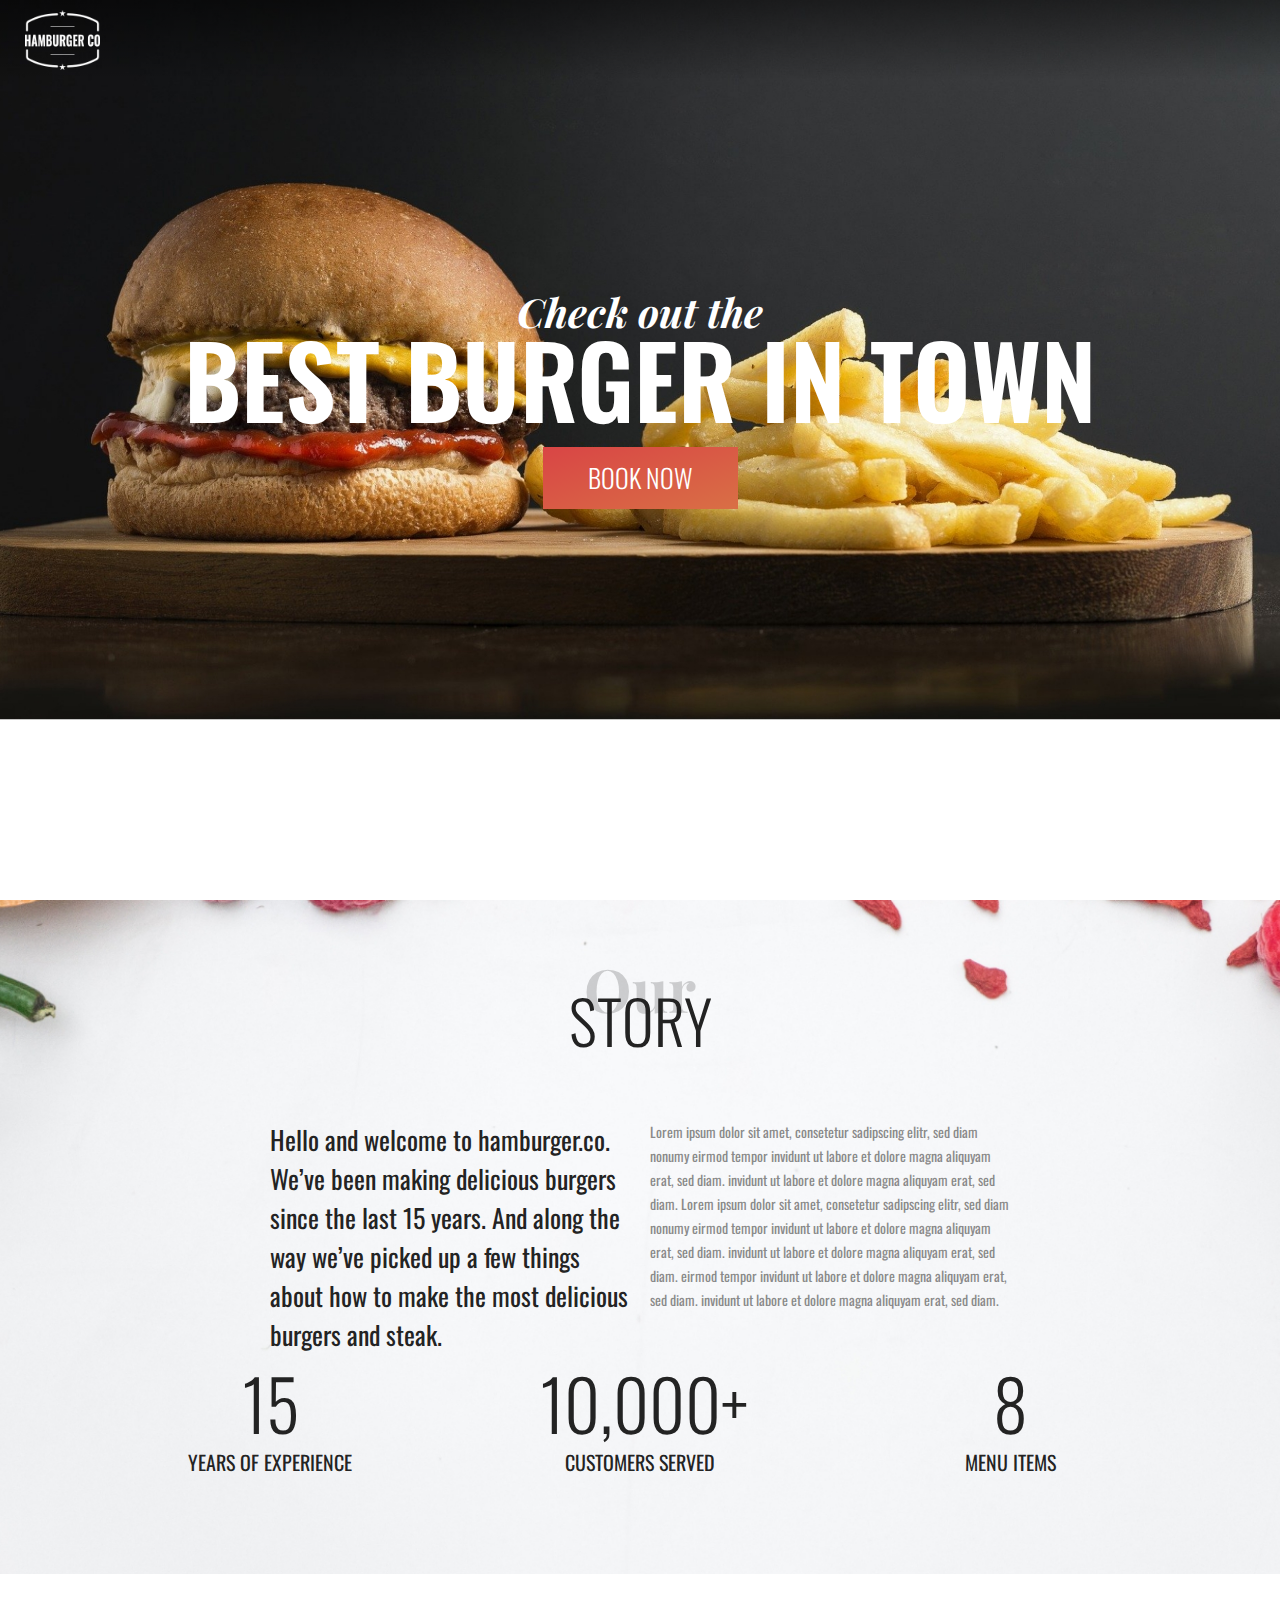
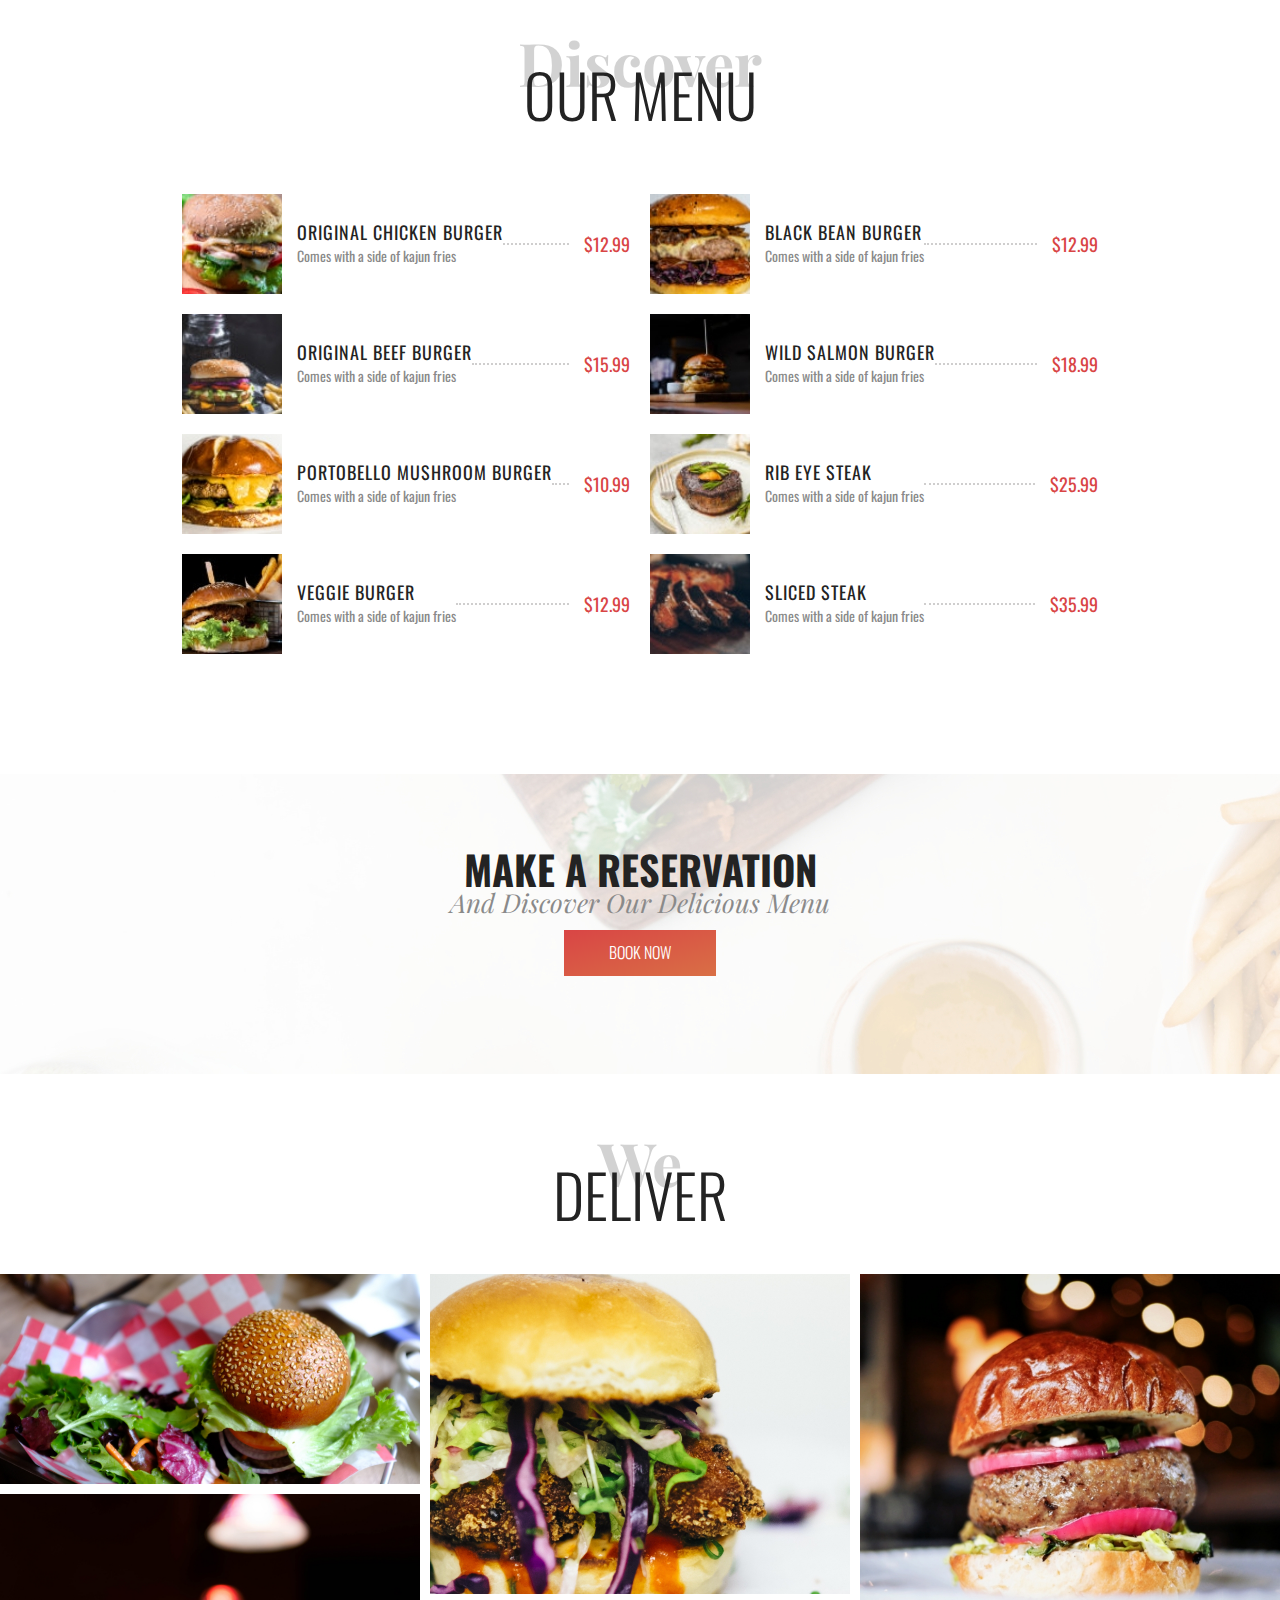
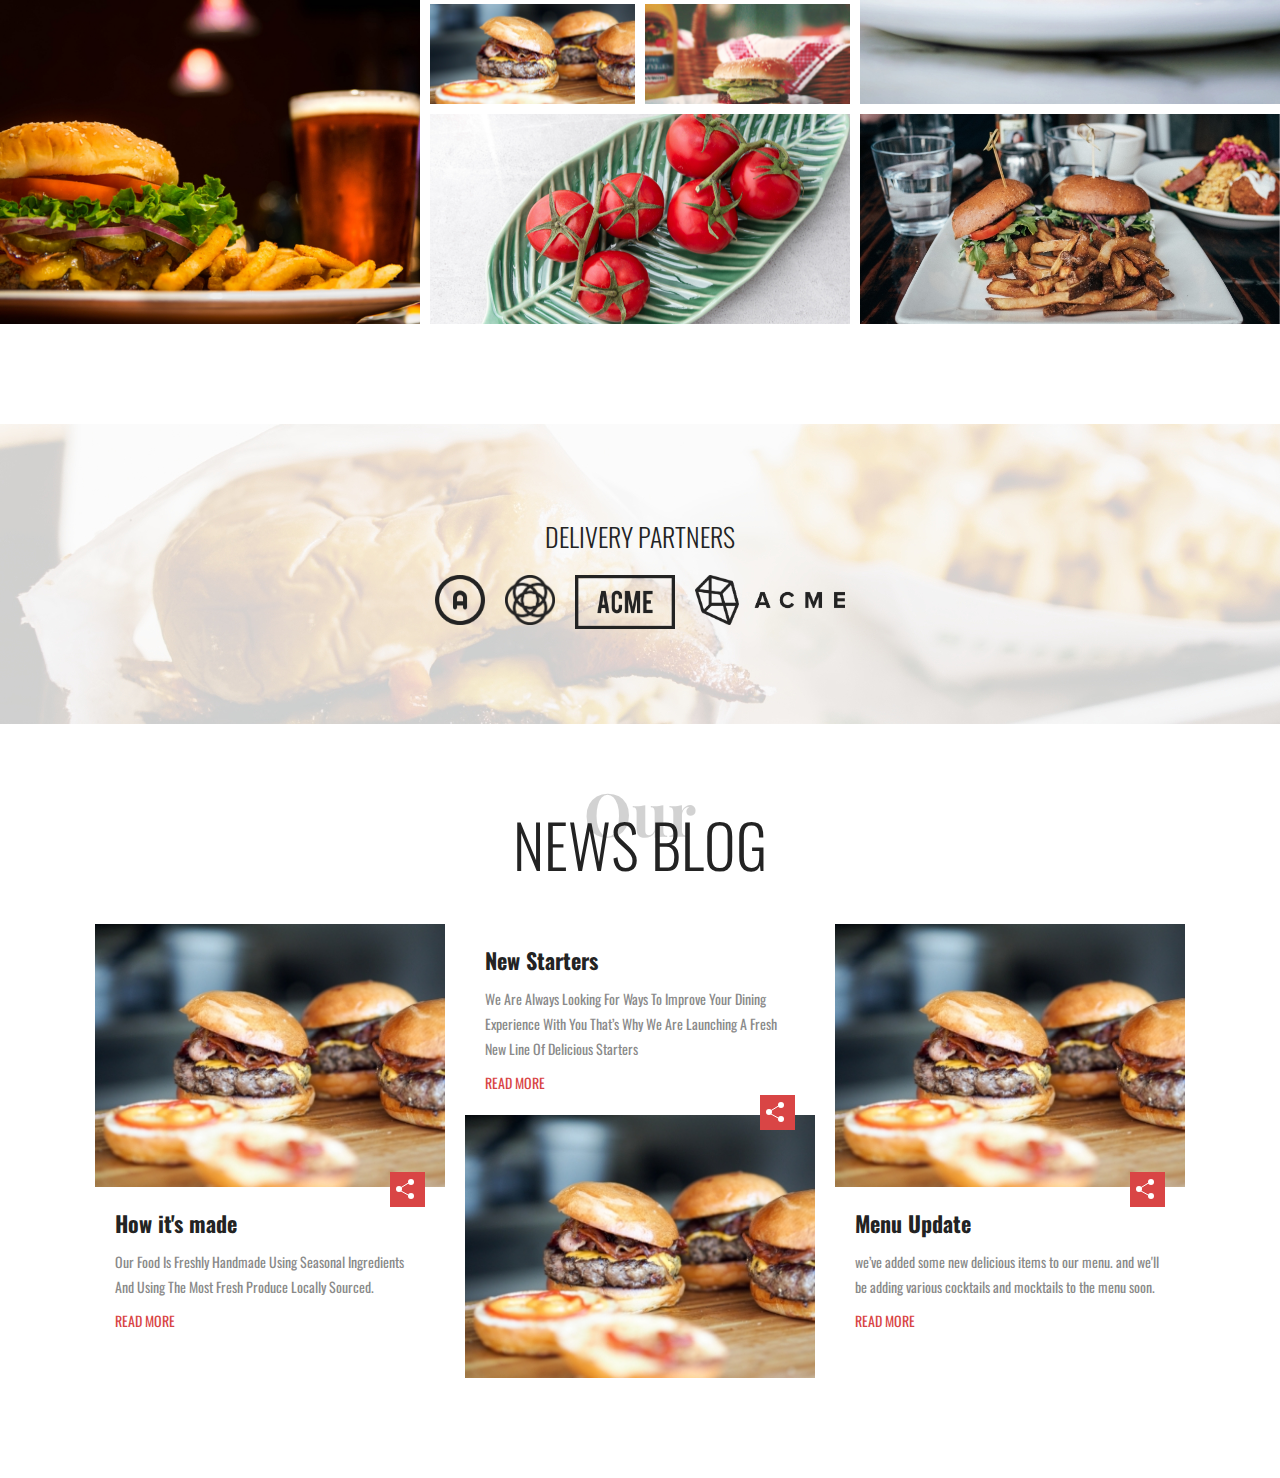
<file: Part 4 - Project/06. news/index.html>
<!DOCTYPE html>
<html lang="en">
  <head>
    <meta charset="UTF-8" />
    <meta name="viewport" content="width=device-width, initial-scale=1.0" />
    <title>Hamburger co</title>
    <link
      href="https://fonts.googleapis.com/css2?family=Oswald:wght@300;400;600&family=Playfair+Display:ital,wght@0,700;1,400&display=swap"
      rel="stylesheet"
    />
    <link rel="shortcut icon" href="favicon.ico" type="image/x-icon" />
    <link rel="stylesheet" href="css/style.css" />
  </head>
  <body>
    <header>
      <a href="/" class="brand">
        <img src="./img/logos/hamburgerco-light.png" alt="Hamburger Co Logo">
      </a>
    </header>
    <main>
      <section id="banner">
        <div class="banner__bg-container">
          <img src="./img/hero-bg.jpg" alt="Background iamge" class="banner__bg-image">
        </div>
        <div class="banner__content">
          <h1 class="banner__content--h1" > Check out the </h1>
          <h2 class="banner__content--h2" > Best burger in town</h2>
          <a href="/" class="btn btn-lg"> Book now</a>
        </div>
      </section>
      <section id="about">
        <h2 class="section-heading">
          <span class="section-heading__back">Our</span>
          <span class="section-heading__front">Story</span>
        </h2>
        <div class="about__content-left">
          <p>
            Hello and welcome to hamburger.co. We’ve been making delicious burgers since the last 15 years. And along
            the way we’ve picked up a few things about how to make the most delicious burgers and steak.
          </p>
      </div>
        <div class="about__content-right">
          <p>
            Lorem ipsum dolor sit amet, consetetur sadipscing elitr, sed diam nonumy eirmod tempor invidunt ut labore et
        dolore magna aliquyam erat, sed diam. invidunt ut labore et dolore magna aliquyam erat, sed diam. Lorem
        ipsum dolor sit amet, consetetur sadipscing elitr, sed diam nonumy eirmod tempor invidunt ut labore et
        dolore magna aliquyam erat, sed diam. invidunt ut labore et dolore magna aliquyam erat, sed diam. eirmod
        tempor invidunt ut labore et dolore magna aliquyam erat, sed diam. invidunt ut labore et dolore magna
        aliquyam erat, sed diam.
          </p>
        </div>
        <div class="about__figures">
          <div class="about__figure">
            <div class="about__figure-number">15</div>
            <div class="about__figure-text">years of experience</div>
          </div>
          <div class="about__figure">
            <div class="about__figure-number">10,000+</div>
            <div class="about__figure-text">customers served</div>
          </div>
          <div class="about__figure">
            <div class="about__figure-number">8</div>
            <div class="about__figure-text">menu items</div>
          </div>
        </div>
      </section>
      <section id="menu">
        <h2 class="section-heading">
          <span class="section-heading__back">Discover</span>
          <span class="section-heading__front">Our Menu</span>
        </h2>
        <div class="menu__left">
          <div class="menu__item">
            <img src="./img/menu-item-img1.jpg" alt="Original Chicken Burger">
            <div class="menu__item-content--container">
              <div class="menu__item-content">
                <h4 class="menu__item-title">Original Chicken Burger</h4>
                <p class="menu__item-desc">Comes with a side of kajun fries</p>
              </div>
              <div class="menu__item-line"></div>
            </div>
            <p class="menu__item-price">$12.99</p>
          </div>
          <div class="menu__item">
            <img src="./img/menu-item-img2.jpg" alt="Original Beef Burger">
            <div class="menu__item-content--container">
              <div class="menu__item-content">
                <h4 class="menu__item-title">Original Beef Burger</h4>
                <p class="menu__item-desc">Comes with a side of kajun fries</p>
              </div>
              <div class="menu__item-line"></div>
            </div>
            <p class="menu__item-price">$15.99</p>
          </div>
          <div class="menu__item">
            <img src="./img/menu-item-img3.jpg" alt="Portobello mushroom burger">
            <div class="menu__item-content--container">
              <div class="menu__item-content">
                <h4 class="menu__item-title">Portobello mushroom burger</h4>
                <p class="menu__item-desc">Comes with a side of kajun fries</p>
              </div>
              <div class="menu__item-line"></div>
            </div>
            <p class="menu__item-price">$10.99</p>
          </div>
          <div class="menu__item">
            <img src="./img/menu-item-img4.jpg" alt="Veggie burger">
            <div class="menu__item-content--container">
              <div class="menu__item-content">
                <h4 class="menu__item-title">Veggie burger</h4>
                <p class="menu__item-desc">Comes with a side of kajun fries</p>
              </div>
              <div class="menu__item-line"></div>
            </div>
            <p class="menu__item-price">$12.99</p>
          </div>
        </div>
        <div class="menu__right">
          <div class="menu__item">
            <img src="./img/menu-item-img5.jpg" alt="Black bean burger">
            <div class="menu__item-content--container">
              <div class="menu__item-content">
                <h4 class="menu__item-title">Black bean burger</h4>
                <p class="menu__item-desc">Comes with a side of kajun fries</p>
              </div>
              <div class="menu__item-line"></div>
            </div>
            <p class="menu__item-price">$12.99</p>
          </div>
          <div class="menu__item">
            <img src="./img/menu-item-img6.jpg" alt="Wild salmon burger">
            <div class="menu__item-content--container">
              <div class="menu__item-content">
                <h4 class="menu__item-title">Wild salmon burger</h4>
                <p class="menu__item-desc">Comes with a side of kajun fries</p>
              </div>
              <div class="menu__item-line"></div>
            </div>
            <p class="menu__item-price">$18.99</p>
          </div>
          <div class="menu__item">
            <img src="./img/menu-item-img7.jpg" alt="rib eye steak">
            <div class="menu__item-content--container">
              <div class="menu__item-content">
                <h4 class="menu__item-title">rib eye steak</h4>
                <p class="menu__item-desc">Comes with a side of kajun fries</p>
              </div>
              <div class="menu__item-line"></div>
            </div>
            <p class="menu__item-price">$25.99</p>
          </div>
          <div class="menu__item">
            <img src="./img/menu-item-img8.jpg" alt="sliced steak">
            <div class="menu__item-content--container">
              <div class="menu__item-content">
                <h4 class="menu__item-title">sliced steak</h4>
                <p class="menu__item-desc">Comes with a side of kajun fries</p>
              </div>
              <div class="menu__item-line"></div>
            </div>
            <p class="menu__item-price">$35.99</p>
          </div>
        </div>
      </section>
      <section class="subsection subsection-reserve">
        <div>
          <h2>
            Make a reservation
          </h2>
          <p class="subsection__sub-heading">and discover our delicious menu</p>
          <a href="/" class="btn">book now</a>
        </div>
      </section>
      <sectoin id="delivery">
        <h2 class="section-heading">
          <span class="section-heading__back">We</span>
          <span class="section-heading__front">Deliver</span>
        </h2>
        <div class="image-grid">
          <img src="./img/image-grid/burger-1.jpg" class="img1" alt="Burger 1">
          <img src="./img/image-grid/burger-2.jpg" class="img2"  alt="Burger 2">
          <img src="./img/image-grid/burger-3.jpg" class="img3" alt="Burger 3">
          <img src="./img/image-grid/burger-4.jpg" class="img4" alt="Burger 4">
          <img src="./img/image-grid/burger-5.jpg" class="img5" alt="Burger 5">
          <img src="./img/image-grid/burger-6.jpg" class="img6" alt="Burger 6">
          <img src="./img/image-grid/burger-7.jpg" class="img7" alt="Burger 7">
          <img src="./img/image-grid/burger-8.jpg" class="img8" alt="Burger 8">
        </div>
      </sectoin>
      <section class="subsection subsection-delivery">
        <div>
          <h2> Delivery Partners</h2>
          <div class="delivery-partners">
            <img src="./img/logos/partner-1-dark.png" alt="Delivery Partner 1">
            <img src="./img/logos/partner-2-dark.png" alt="Delivery Partner 2">
            <img src="./img/logos/partner-3-dark.png" alt="Delivery Partner 3">
            <img src="./img/logos/partner-4-dark.png" alt="Delivery Partner 4">
          </div>
        </div>
      </section>
      <section id="news">
        <h2 class="section-heading">
          <span class="section-heading__back">Our</span>
          <span class="section-heading__front">News Blog</span>
        </h2>
        <div class="blog">
          <article>
            <div class="blog__img">
              <img src="./img/article.jpg" alt=" Article Image">
              <div class="blog__share-btn">
                <img src="./img/share.svg" alt="Share article">
              </div>
            </div>
            <div class="blog__body">
              <h3 class="blog__title"> How it's made </h3>
              <p class="blog__excerpt">
                Our Food Is Freshly Handmade Using Seasonal Ingredients And Using The Most Fresh Produce Locally Sourced.
              </p>
              <a href="#" class="read-more"> Read more</a>
            </div>
          </article>
          <article class="blog__flipped">
            <div class="blog__img">
              <img src="./img/article.jpg" alt=" Article Image">
              <div class="blog__share-btn">
                <img src="./img/share.svg" alt="Share article">
              </div>
            </div>
            <div class="blog__body">
              <h3 class="blog__title"> New Starters </h3>
              <p class="blog__excerpt">
                We Are Always Looking For Ways To Improve Your Dining Experience With You That’s Why We Are Launching A Fresh New Line Of Delicious Starters
              </p>
              <a href="#" class="read-more"> Read more</a>
            </div>
          </article>
          <article>
            <div class="blog__img">
              <img src="./img/article.jpg" alt=" Article Image">
              <div class="blog__share-btn">
                <img src="./img/share.svg" alt="Share article">
              </div>
            </div>
            <div class="blog__body">
              <h3 class="blog__title"> Menu Update </h3>
              <p class="blog__excerpt">
                we’ve added some new delicious items to our menu. and we'll be adding various cocktails and mocktails to the menu soon.
              </p>
              <a href="#" class="read-more"> Read more</a>
            </div>
          </article>
        </div>
      </section>
    </main>
  </body>
</html>
</file>
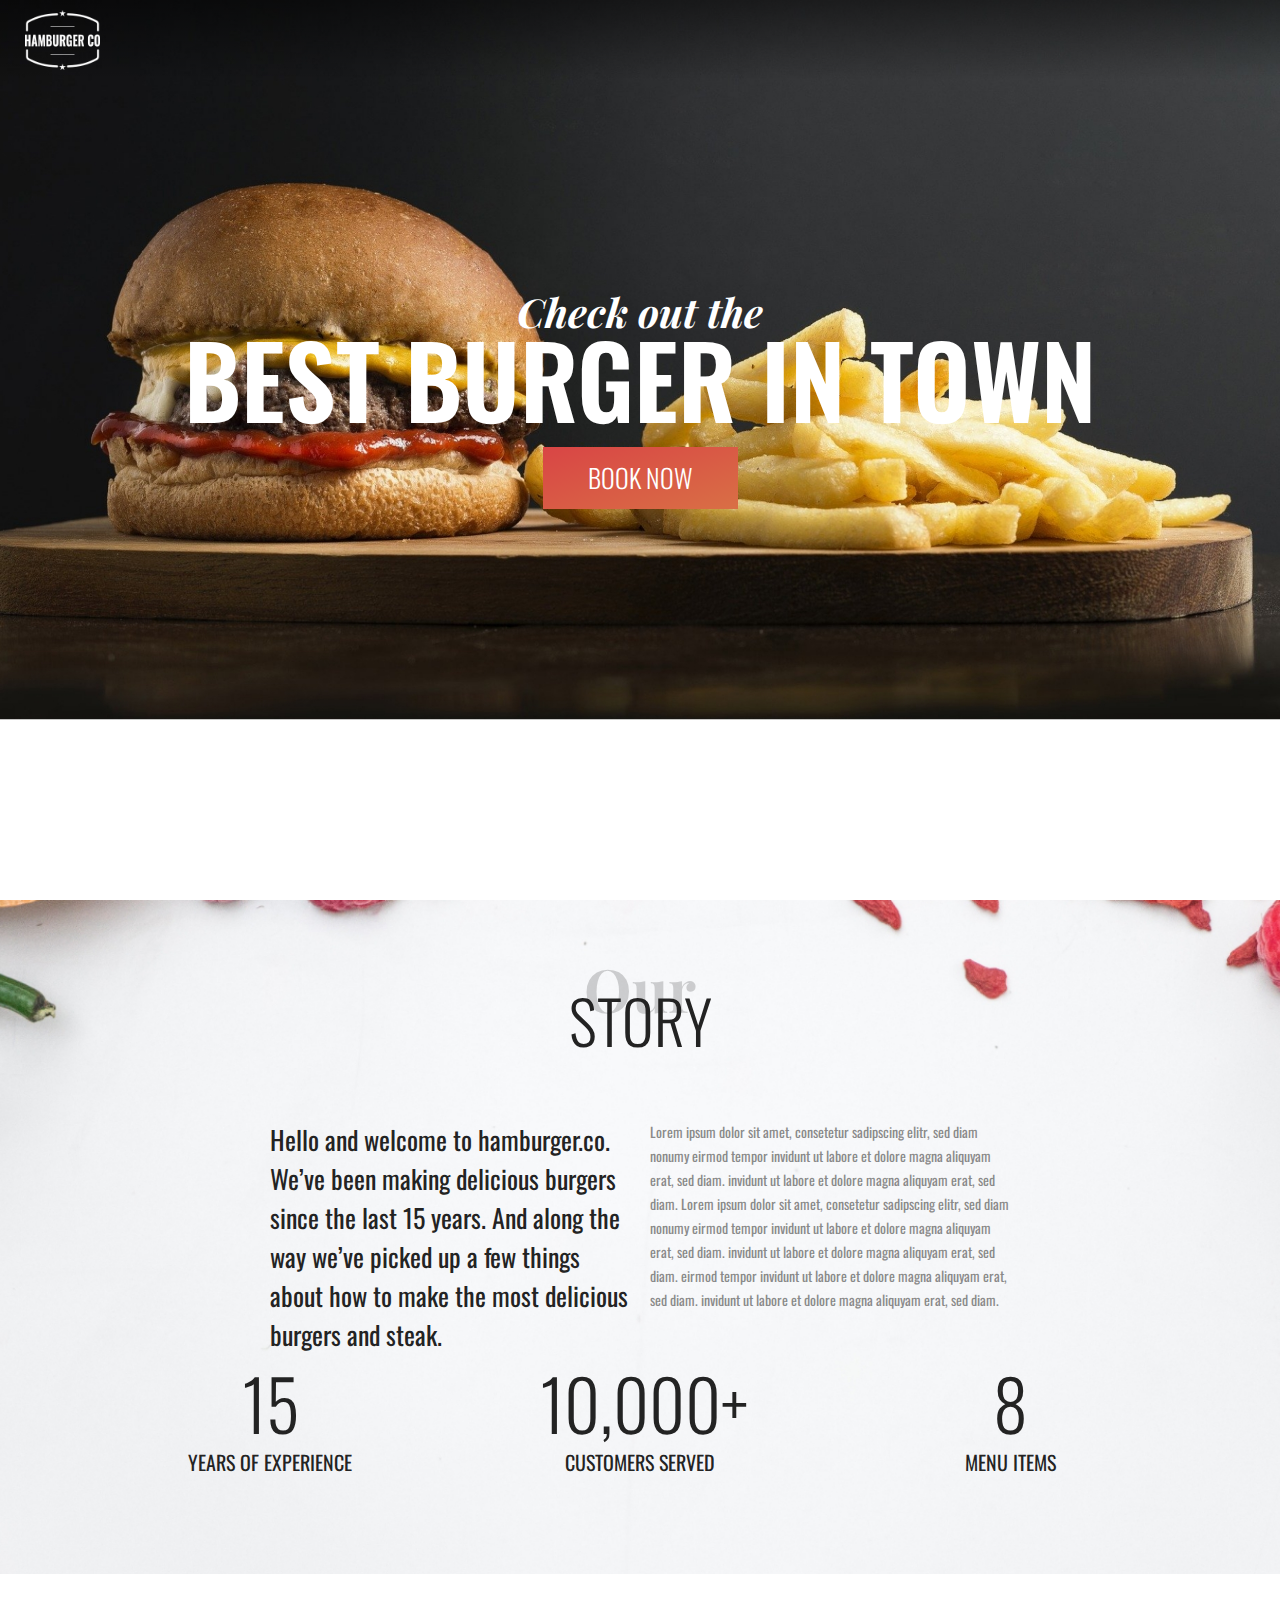
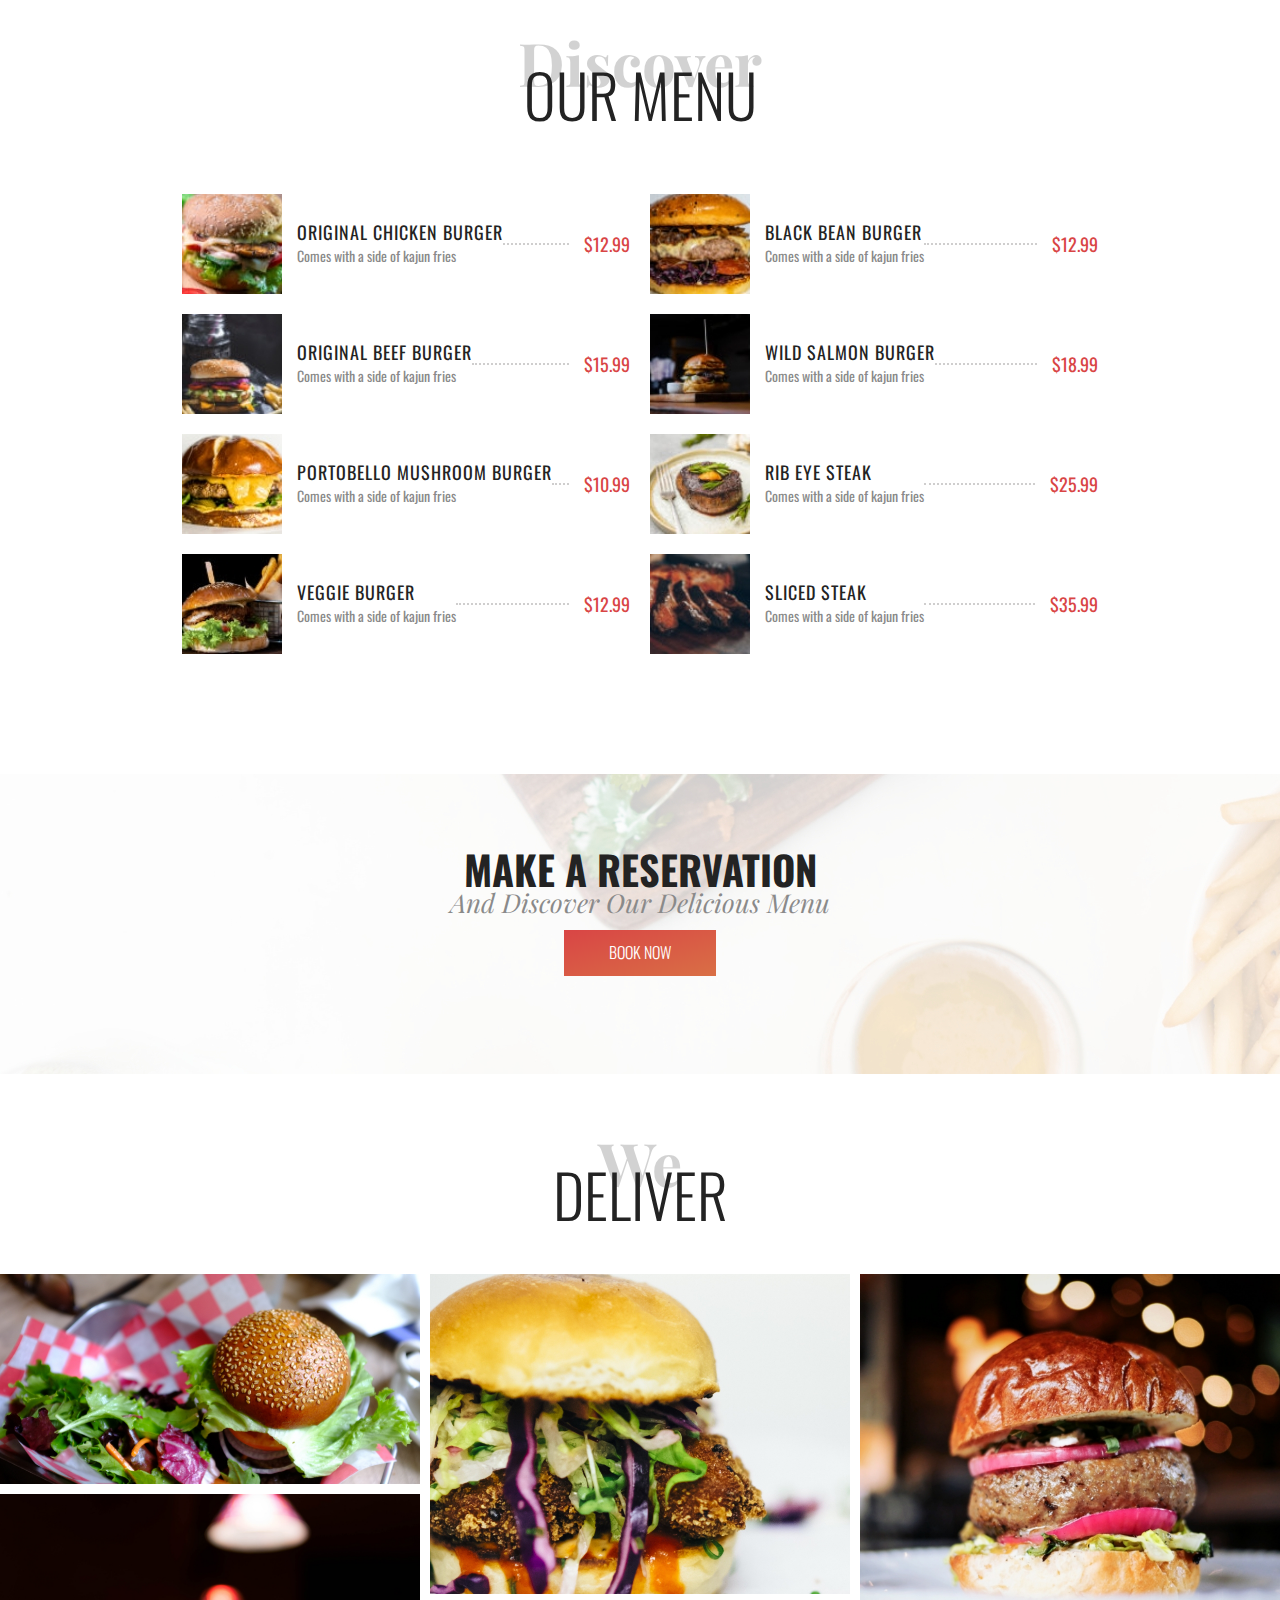
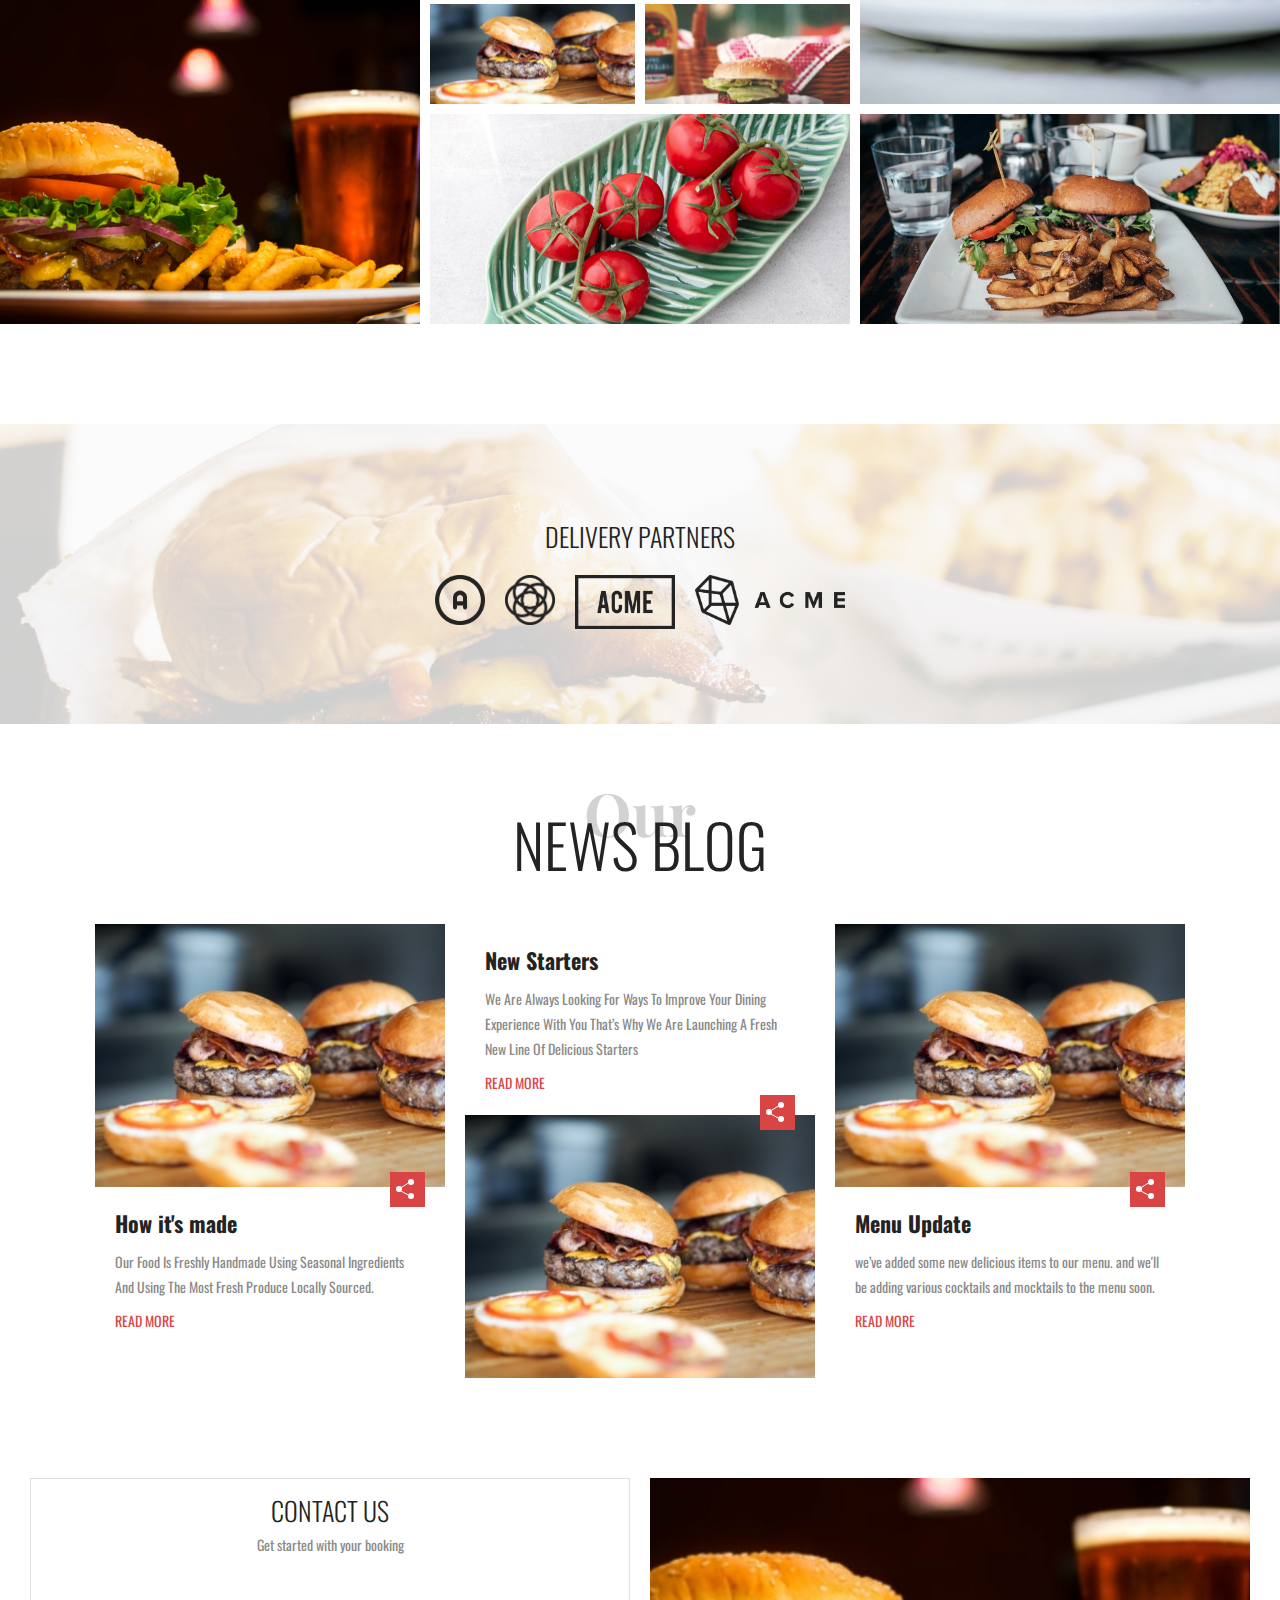
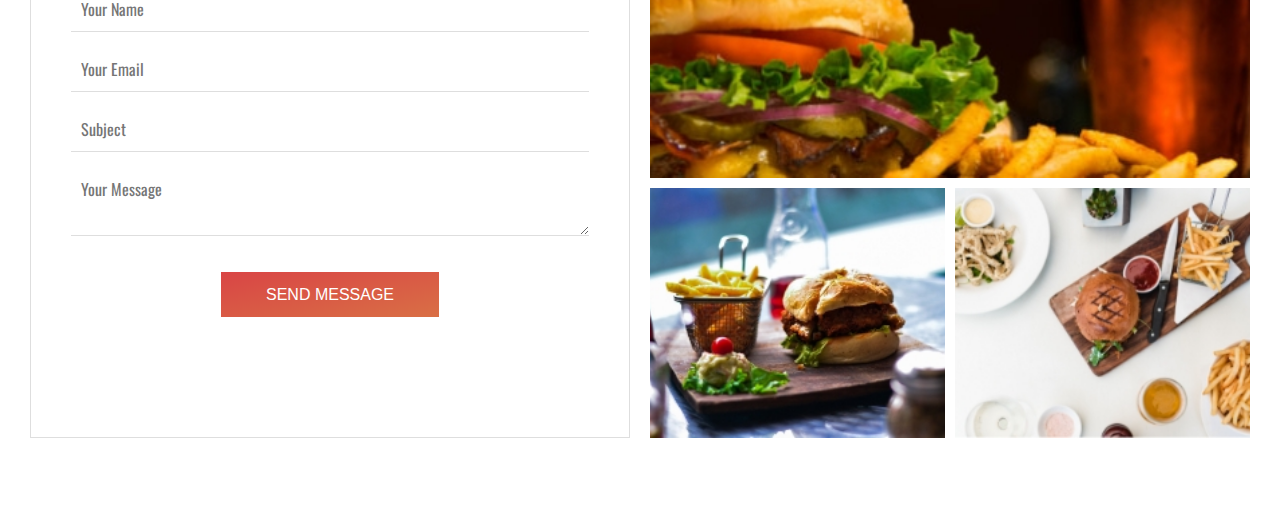
<file: Part 4 - Project/07. contact/index.html>
<!DOCTYPE html>
<html lang="en">
  <head>
    <meta charset="UTF-8" />
    <meta name="viewport" content="width=device-width, initial-scale=1.0" />
    <title>Hamburger co</title>
    <link
      href="https://fonts.googleapis.com/css2?family=Oswald:wght@300;400;600&family=Playfair+Display:ital,wght@0,700;1,400&display=swap"
      rel="stylesheet"
    />
    <link rel="shortcut icon" href="favicon.ico" type="image/x-icon" />
    <link rel="stylesheet" href="css/style.css" />
  </head>
  <body>
    <header>
      <a href="/" class="brand">
        <img src="./img/logos/hamburgerco-light.png" alt="Hamburger Co Logo">
      </a>
    </header>
    <main>
      <section id="banner">
        <div class="banner__bg-container">
          <img src="./img/hero-bg.jpg" alt="Background iamge" class="banner__bg-image">
        </div>
        <div class="banner__content">
          <h1 class="banner__content--h1" > Check out the </h1>
          <h2 class="banner__content--h2" > Best burger in town</h2>
          <a href="/" class="btn btn-lg"> Book now</a>
        </div>
      </section>
      <section id="about">
        <h2 class="section-heading">
          <span class="section-heading__back">Our</span>
          <span class="section-heading__front">Story</span>
        </h2>
        <div class="about__content-left">
          <p>
            Hello and welcome to hamburger.co. We’ve been making delicious burgers since the last 15 years. And along
            the way we’ve picked up a few things about how to make the most delicious burgers and steak.
          </p>
      </div>
        <div class="about__content-right">
          <p>
            Lorem ipsum dolor sit amet, consetetur sadipscing elitr, sed diam nonumy eirmod tempor invidunt ut labore et
        dolore magna aliquyam erat, sed diam. invidunt ut labore et dolore magna aliquyam erat, sed diam. Lorem
        ipsum dolor sit amet, consetetur sadipscing elitr, sed diam nonumy eirmod tempor invidunt ut labore et
        dolore magna aliquyam erat, sed diam. invidunt ut labore et dolore magna aliquyam erat, sed diam. eirmod
        tempor invidunt ut labore et dolore magna aliquyam erat, sed diam. invidunt ut labore et dolore magna
        aliquyam erat, sed diam.
          </p>
        </div>
        <div class="about__figures">
          <div class="about__figure">
            <div class="about__figure-number">15</div>
            <div class="about__figure-text">years of experience</div>
          </div>
          <div class="about__figure">
            <div class="about__figure-number">10,000+</div>
            <div class="about__figure-text">customers served</div>
          </div>
          <div class="about__figure">
            <div class="about__figure-number">8</div>
            <div class="about__figure-text">menu items</div>
          </div>
        </div>
      </section>
      <section id="menu">
        <h2 class="section-heading">
          <span class="section-heading__back">Discover</span>
          <span class="section-heading__front">Our Menu</span>
        </h2>
        <div class="menu__left">
          <div class="menu__item">
            <img src="./img/menu-item-img1.jpg" alt="Original Chicken Burger">
            <div class="menu__item-content--container">
              <div class="menu__item-content">
                <h4 class="menu__item-title">Original Chicken Burger</h4>
                <p class="menu__item-desc">Comes with a side of kajun fries</p>
              </div>
              <div class="menu__item-line"></div>
            </div>
            <p class="menu__item-price">$12.99</p>
          </div>
          <div class="menu__item">
            <img src="./img/menu-item-img2.jpg" alt="Original Beef Burger">
            <div class="menu__item-content--container">
              <div class="menu__item-content">
                <h4 class="menu__item-title">Original Beef Burger</h4>
                <p class="menu__item-desc">Comes with a side of kajun fries</p>
              </div>
              <div class="menu__item-line"></div>
            </div>
            <p class="menu__item-price">$15.99</p>
          </div>
          <div class="menu__item">
            <img src="./img/menu-item-img3.jpg" alt="Portobello mushroom burger">
            <div class="menu__item-content--container">
              <div class="menu__item-content">
                <h4 class="menu__item-title">Portobello mushroom burger</h4>
                <p class="menu__item-desc">Comes with a side of kajun fries</p>
              </div>
              <div class="menu__item-line"></div>
            </div>
            <p class="menu__item-price">$10.99</p>
          </div>
          <div class="menu__item">
            <img src="./img/menu-item-img4.jpg" alt="Veggie burger">
            <div class="menu__item-content--container">
              <div class="menu__item-content">
                <h4 class="menu__item-title">Veggie burger</h4>
                <p class="menu__item-desc">Comes with a side of kajun fries</p>
              </div>
              <div class="menu__item-line"></div>
            </div>
            <p class="menu__item-price">$12.99</p>
          </div>
        </div>
        <div class="menu__right">
          <div class="menu__item">
            <img src="./img/menu-item-img5.jpg" alt="Black bean burger">
            <div class="menu__item-content--container">
              <div class="menu__item-content">
                <h4 class="menu__item-title">Black bean burger</h4>
                <p class="menu__item-desc">Comes with a side of kajun fries</p>
              </div>
              <div class="menu__item-line"></div>
            </div>
            <p class="menu__item-price">$12.99</p>
          </div>
          <div class="menu__item">
            <img src="./img/menu-item-img6.jpg" alt="Wild salmon burger">
            <div class="menu__item-content--container">
              <div class="menu__item-content">
                <h4 class="menu__item-title">Wild salmon burger</h4>
                <p class="menu__item-desc">Comes with a side of kajun fries</p>
              </div>
              <div class="menu__item-line"></div>
            </div>
            <p class="menu__item-price">$18.99</p>
          </div>
          <div class="menu__item">
            <img src="./img/menu-item-img7.jpg" alt="rib eye steak">
            <div class="menu__item-content--container">
              <div class="menu__item-content">
                <h4 class="menu__item-title">rib eye steak</h4>
                <p class="menu__item-desc">Comes with a side of kajun fries</p>
              </div>
              <div class="menu__item-line"></div>
            </div>
            <p class="menu__item-price">$25.99</p>
          </div>
          <div class="menu__item">
            <img src="./img/menu-item-img8.jpg" alt="sliced steak">
            <div class="menu__item-content--container">
              <div class="menu__item-content">
                <h4 class="menu__item-title">sliced steak</h4>
                <p class="menu__item-desc">Comes with a side of kajun fries</p>
              </div>
              <div class="menu__item-line"></div>
            </div>
            <p class="menu__item-price">$35.99</p>
          </div>
        </div>
      </section>
      <section class="subsection subsection-reserve">
        <div>
          <h2>
            Make a reservation
          </h2>
          <p class="subsection__sub-heading">and discover our delicious menu</p>
          <a href="/" class="btn">book now</a>
        </div>
      </section>
      <sectoin id="delivery">
        <h2 class="section-heading">
          <span class="section-heading__back">We</span>
          <span class="section-heading__front">Deliver</span>
        </h2>
        <div class="image-grid">
          <img src="./img/image-grid/burger-1.jpg" class="img1" alt="Burger 1">
          <img src="./img/image-grid/burger-2.jpg" class="img2"  alt="Burger 2">
          <img src="./img/image-grid/burger-3.jpg" class="img3" alt="Burger 3">
          <img src="./img/image-grid/burger-4.jpg" class="img4" alt="Burger 4">
          <img src="./img/image-grid/burger-5.jpg" class="img5" alt="Burger 5">
          <img src="./img/image-grid/burger-6.jpg" class="img6" alt="Burger 6">
          <img src="./img/image-grid/burger-7.jpg" class="img7" alt="Burger 7">
          <img src="./img/image-grid/burger-8.jpg" class="img8" alt="Burger 8">
        </div>
      </sectoin>
      <section class="subsection subsection-delivery">
        <div>
          <h2> Delivery Partners</h2>
          <div class="delivery-partners">
            <img src="./img/logos/partner-1-dark.png" alt="Delivery Partner 1">
            <img src="./img/logos/partner-2-dark.png" alt="Delivery Partner 2">
            <img src="./img/logos/partner-3-dark.png" alt="Delivery Partner 3">
            <img src="./img/logos/partner-4-dark.png" alt="Delivery Partner 4">
          </div>
        </div>
      </section>
      <section id="news">
        <h2 class="section-heading">
          <span class="section-heading__back">Our</span>
          <span class="section-heading__front">News Blog</span>
        </h2>
        <div class="blog">
          <article>
            <div class="blog__img">
              <img src="./img/article.jpg" alt=" Article Image">
              <div class="blog__share-btn">
                <img src="./img/share.svg" alt="Share article">
              </div>
            </div>
            <div class="blog__body">
              <h3 class="blog__title"> How it's made </h3>
              <p class="blog__excerpt">
                Our Food Is Freshly Handmade Using Seasonal Ingredients And Using The Most Fresh Produce Locally Sourced.
              </p>
              <a href="#" class="read-more"> Read more</a>
            </div>
          </article>
          <article class="blog__flipped">
            <div class="blog__img">
              <img src="./img/article.jpg" alt=" Article Image">
              <div class="blog__share-btn">
                <img src="./img/share.svg" alt="Share article">
              </div>
            </div>
            <div class="blog__body">
              <h3 class="blog__title"> New Starters </h3>
              <p class="blog__excerpt">
                We Are Always Looking For Ways To Improve Your Dining Experience With You That’s Why We Are Launching A Fresh New Line Of Delicious Starters
              </p>
              <a href="#" class="read-more"> Read more</a>
            </div>
          </article>
          <article>
            <div class="blog__img">
              <img src="./img/article.jpg" alt=" Article Image">
              <div class="blog__share-btn">
                <img src="./img/share.svg" alt="Share article">
              </div>
            </div>
            <div class="blog__body">
              <h3 class="blog__title"> Menu Update </h3>
              <p class="blog__excerpt">
                we’ve added some new delicious items to our menu. and we'll be adding various cocktails and mocktails to the menu soon.
              </p>
              <a href="#" class="read-more"> Read more</a>
            </div>
          </article>
        </div>
      </section>
      <section id="contact">
        <div class="form">
          <h2> Contact us</h2>
          <div class="form-group">
            <fieldset>
              <legend>
                Get started with your booking
              </legend>
              <label for="name">
                <input type="text" name="name" placeholder="Your Name" />
              </label>
              <label for="email">
                <input type="email" name="email" placeholder="Your Email" />
              </label>
              <label for="subject">
                <input type="text" name="subject" placeholder="Subject" />
              </label>
              <label for="message">
                <textarea name="message" placeholder="Your Message"></textarea>
              </label>
            </fieldset>
          </div>
          <button type="submit" class="btn"> Send message </button>
        </div>
        <div class="contact-images">
          <img src="./img/contact-1.jpg" alt="Contact Image 1" />
          <img src="./img/contact-2.jpg" alt="Contact Image 2" />
          <img src="./img/contact-3.jpg" alt="Contact Image 3" />
        </div>
      </section>
    </main>
  </body>
</html>
</file>
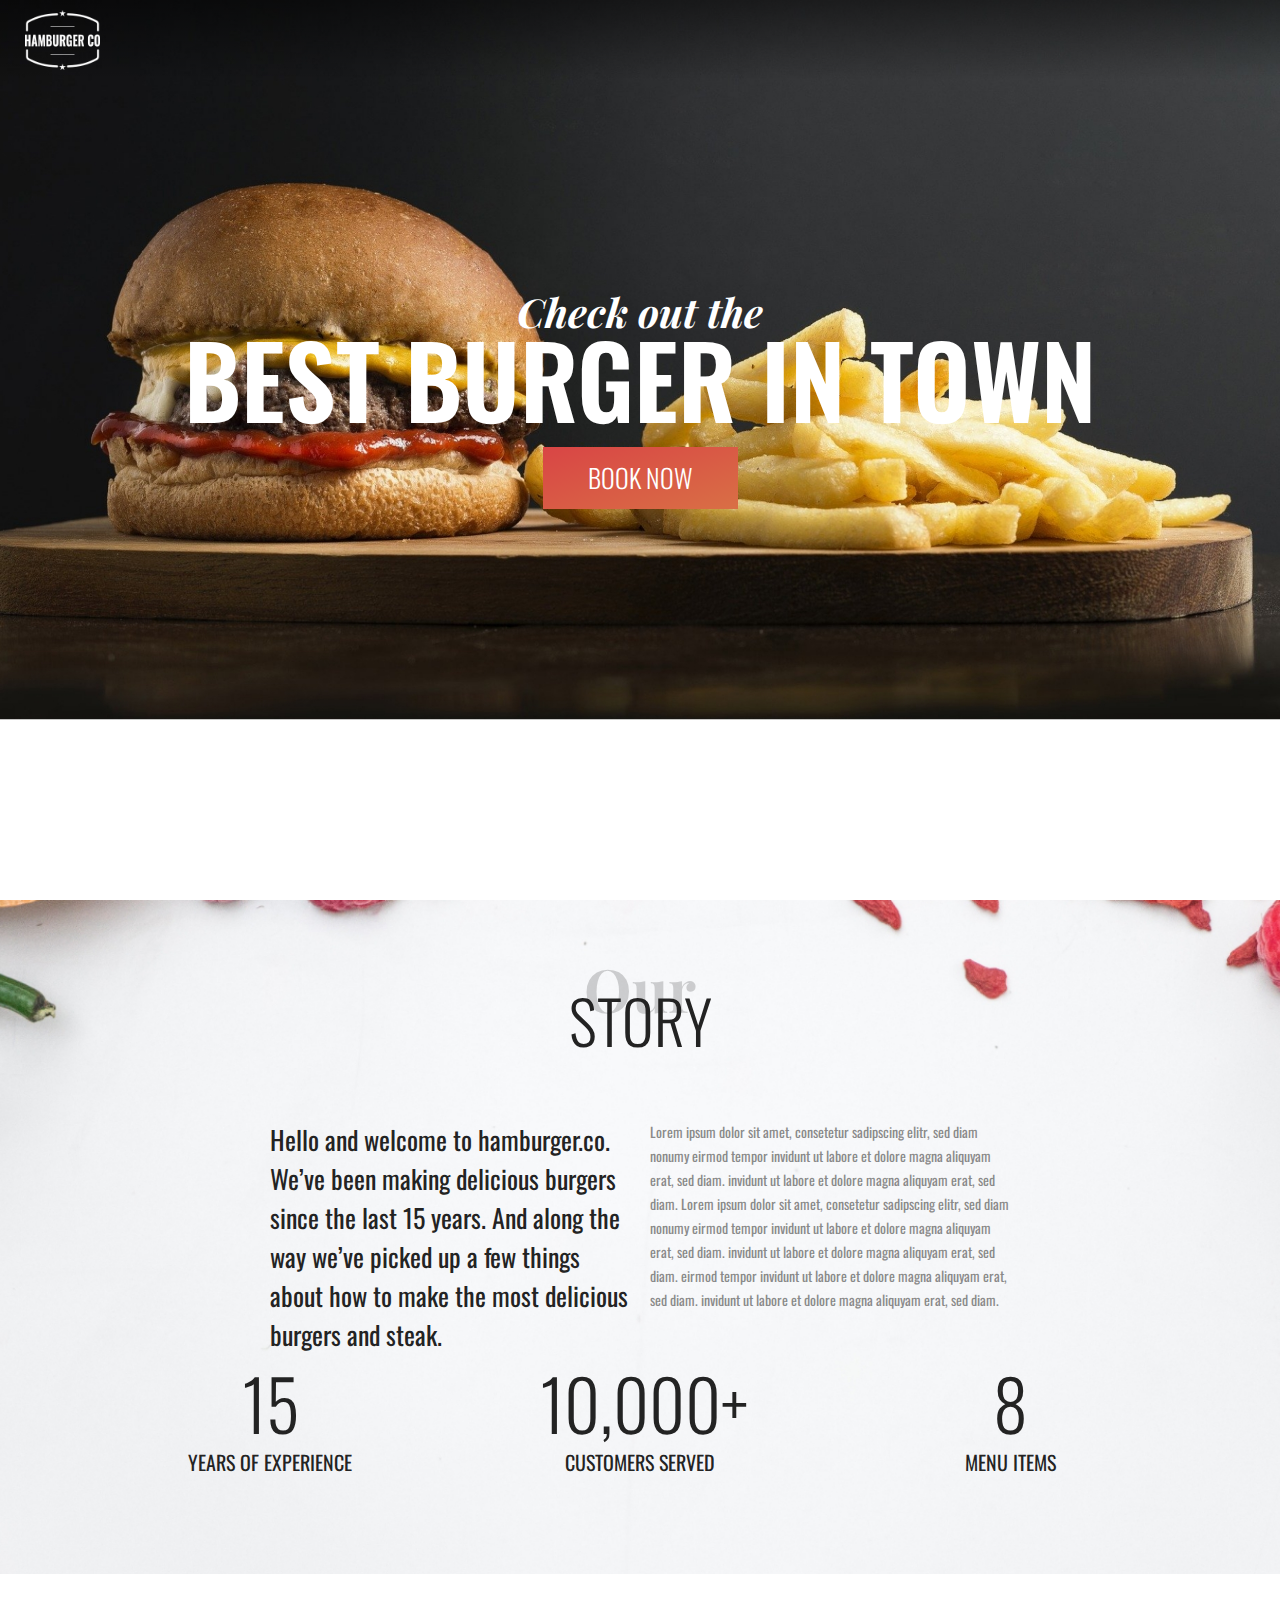
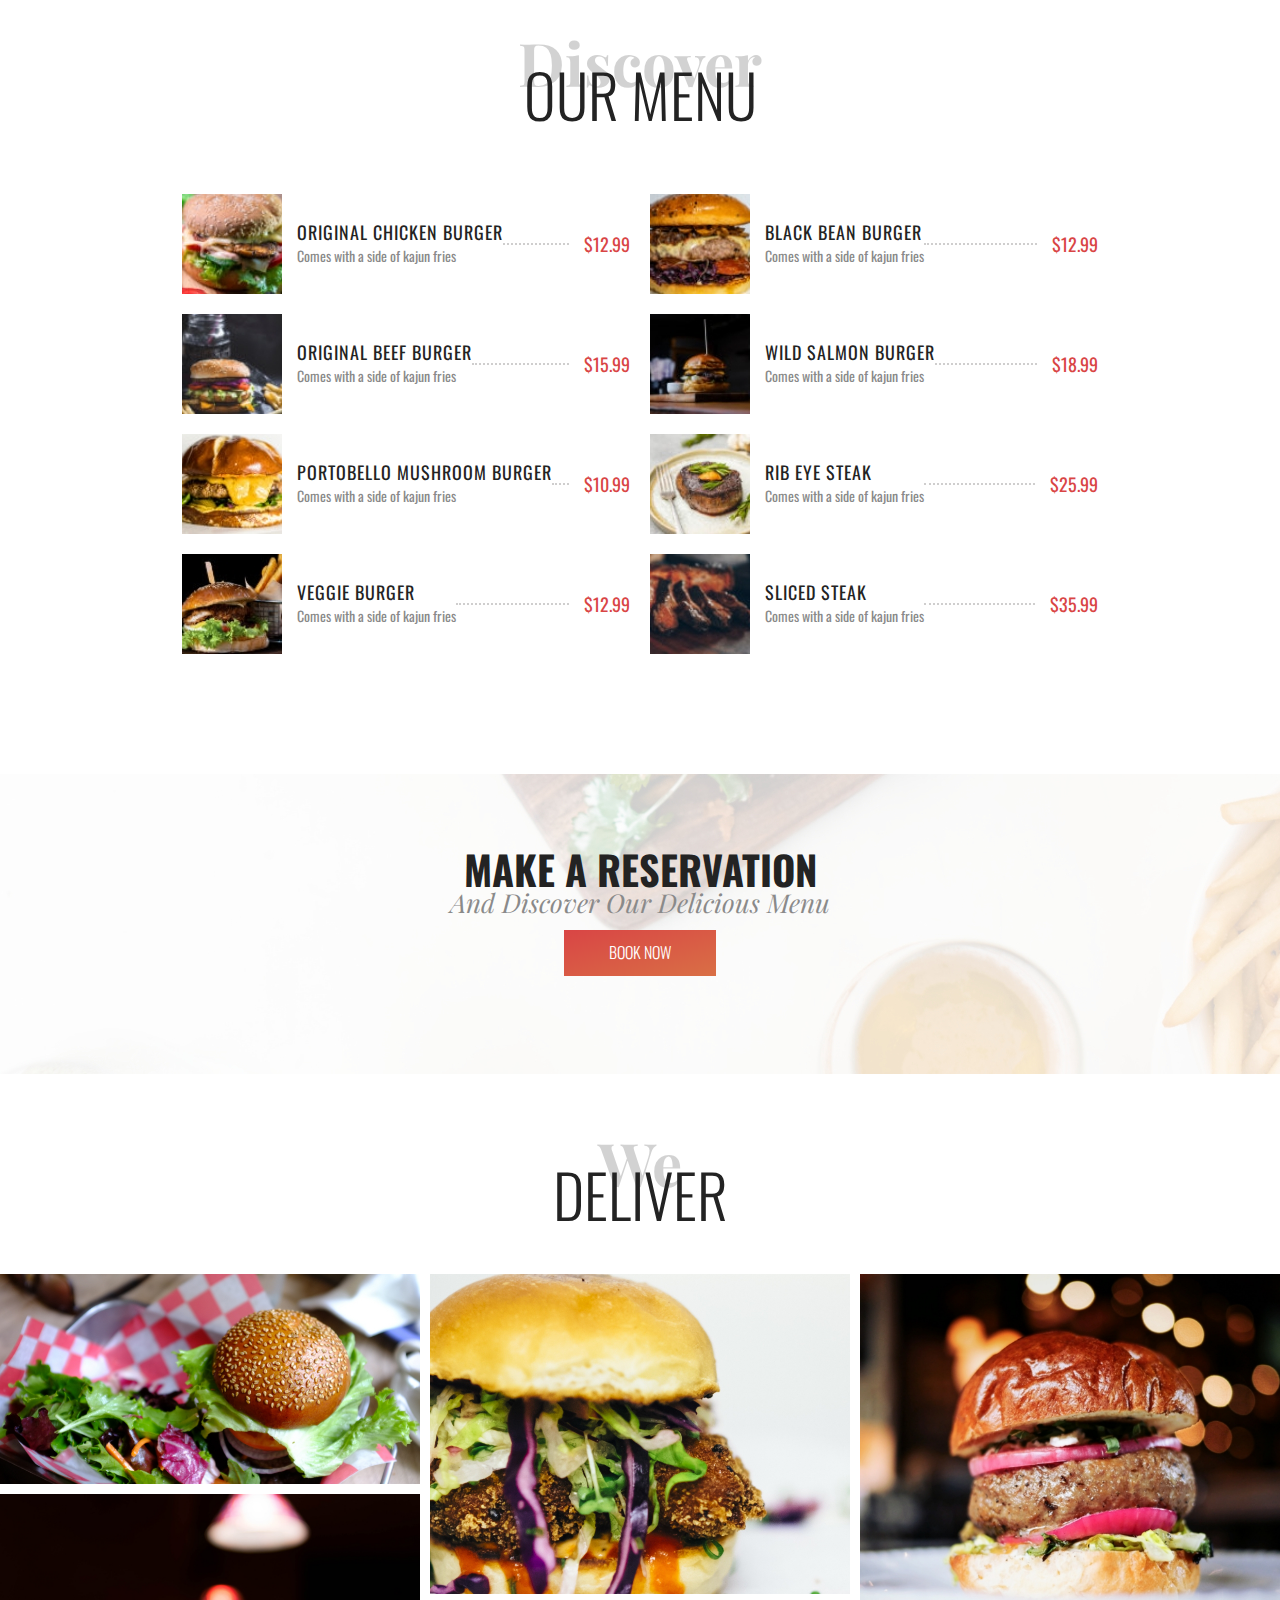
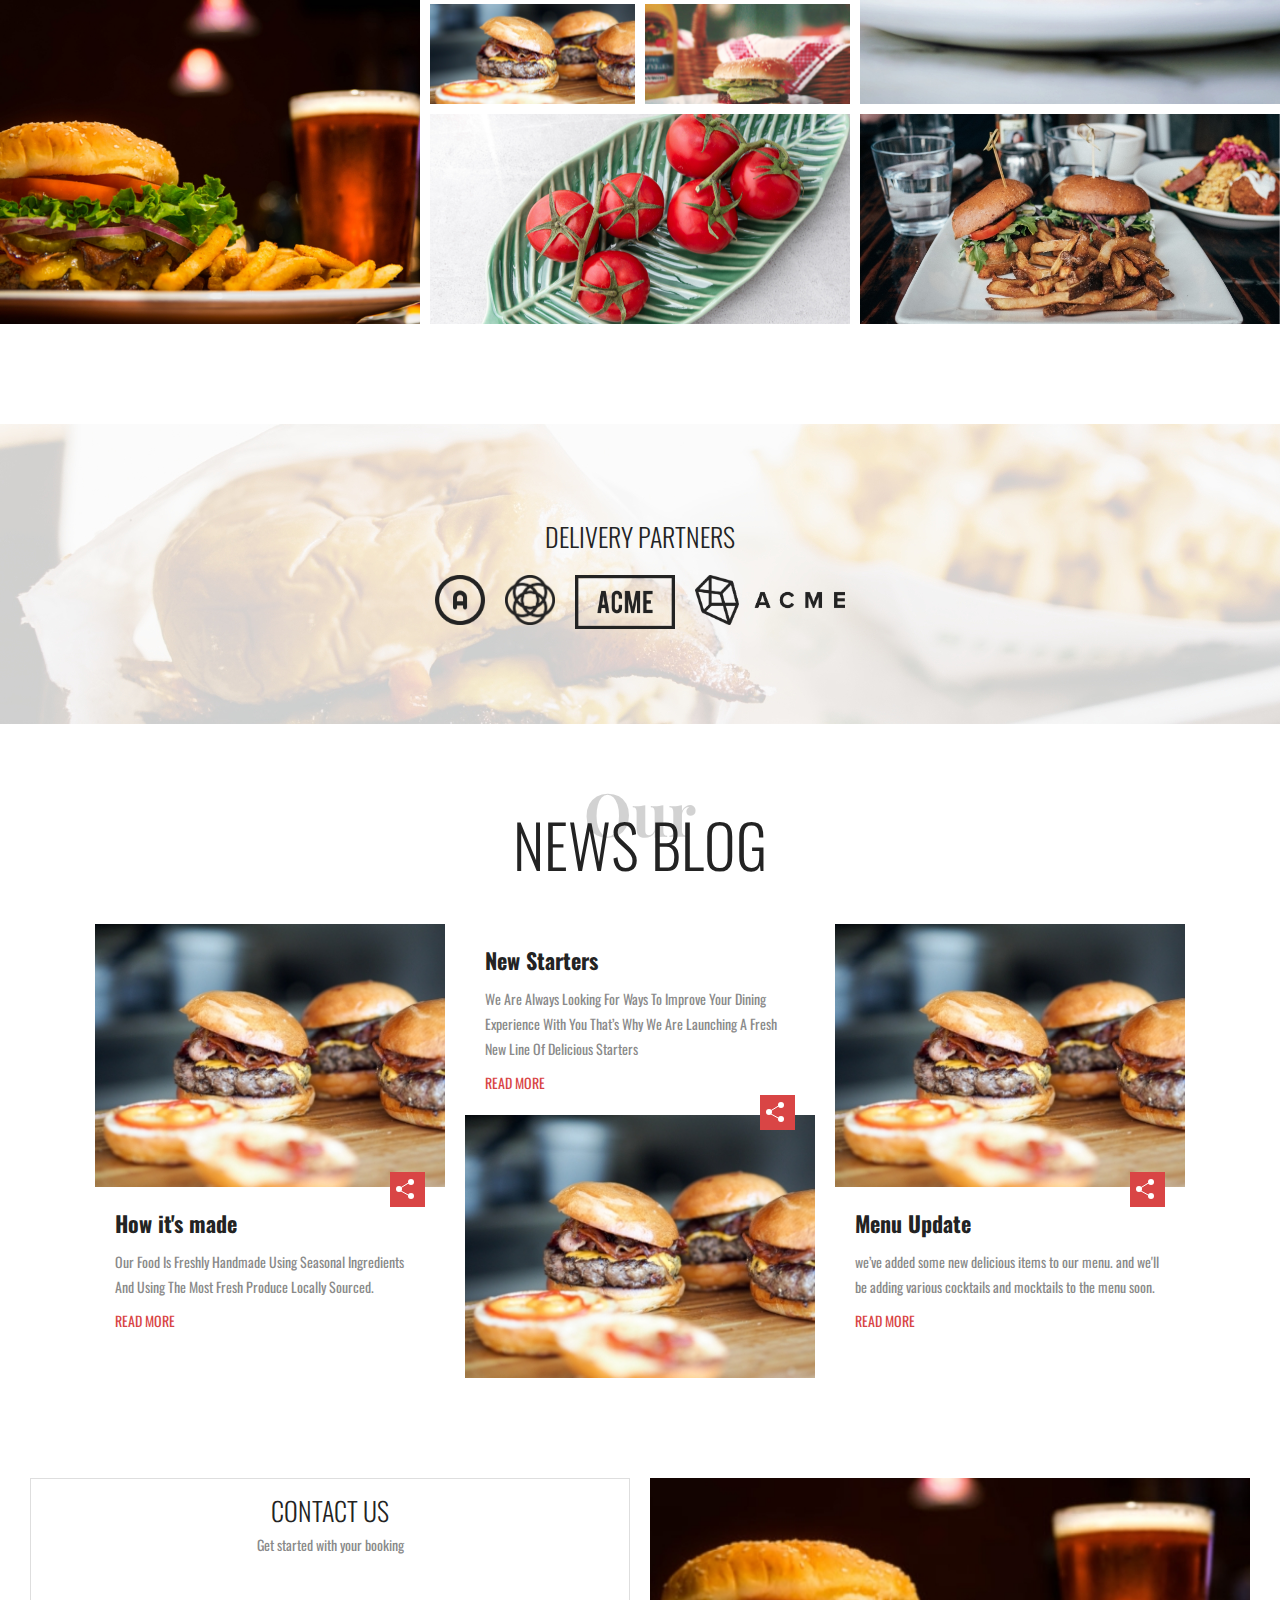
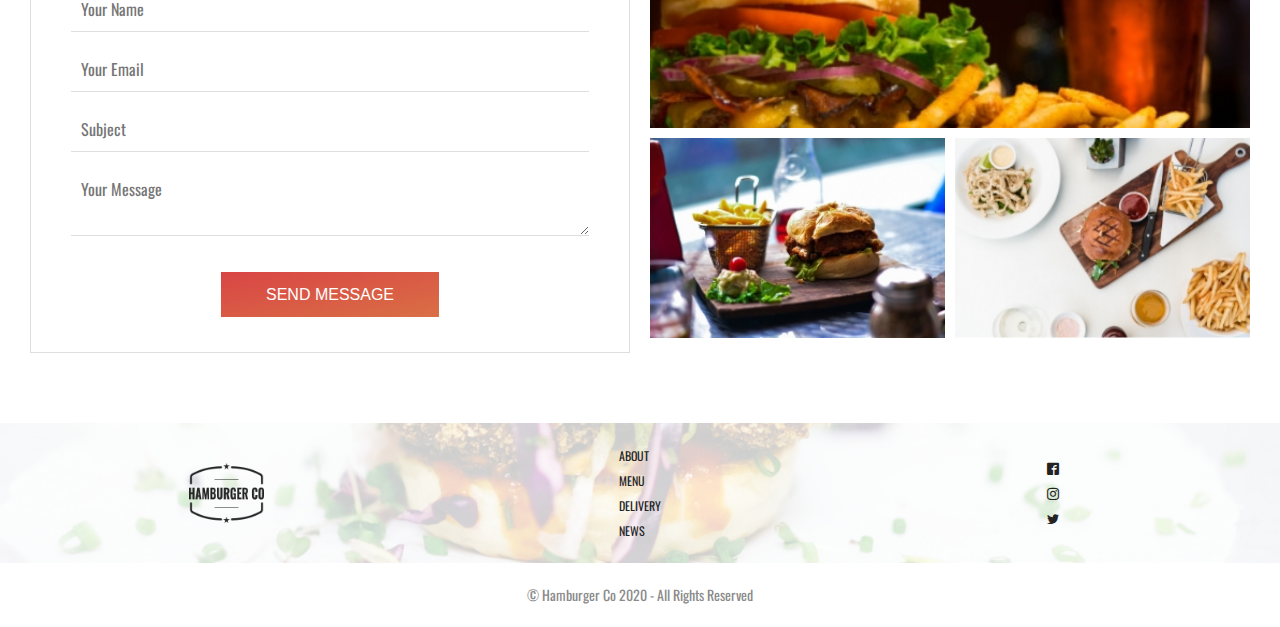
<file: Part 4 - Project/08. footer/index.html>
<!DOCTYPE html>
<html lang="en">
  <head>
    <meta charset="UTF-8" />
    <meta name="viewport" content="width=device-width, initial-scale=1.0" />
    <title>Hamburger co</title>
    <link
      href="https://fonts.googleapis.com/css2?family=Oswald:wght@300;400;600&family=Playfair+Display:ital,wght@0,700;1,400&display=swap"
      rel="stylesheet"
    />
    <link rel="shortcut icon" href="favicon.ico" type="image/x-icon" />
    <link rel="stylesheet" href="css/style.css" />
  </head>
  <body>
    <header>
      <a href="/" class="brand">
        <img src="./img/logos/hamburgerco-light.png" alt="Hamburger Co Logo">
      </a>
    </header>
    <main>
      <section id="banner">
        <div class="banner__bg-container">
          <img src="./img/hero-bg.jpg" alt="Background iamge" class="banner__bg-image">
        </div>
        <div class="banner__content">
          <h1 class="banner__content--h1" > Check out the </h1>
          <h2 class="banner__content--h2" > Best burger in town</h2>
          <a href="/" class="btn btn-lg"> Book now</a>
        </div>
      </section>
      <section id="about">
        <h2 class="section-heading">
          <span class="section-heading__back">Our</span>
          <span class="section-heading__front">Story</span>
        </h2>
        <div class="about__content-left">
          <p>
            Hello and welcome to hamburger.co. We’ve been making delicious burgers since the last 15 years. And along
            the way we’ve picked up a few things about how to make the most delicious burgers and steak.
          </p>
      </div>
        <div class="about__content-right">
          <p>
            Lorem ipsum dolor sit amet, consetetur sadipscing elitr, sed diam nonumy eirmod tempor invidunt ut labore et
        dolore magna aliquyam erat, sed diam. invidunt ut labore et dolore magna aliquyam erat, sed diam. Lorem
        ipsum dolor sit amet, consetetur sadipscing elitr, sed diam nonumy eirmod tempor invidunt ut labore et
        dolore magna aliquyam erat, sed diam. invidunt ut labore et dolore magna aliquyam erat, sed diam. eirmod
        tempor invidunt ut labore et dolore magna aliquyam erat, sed diam. invidunt ut labore et dolore magna
        aliquyam erat, sed diam.
          </p>
        </div>
        <div class="about__figures">
          <div class="about__figure">
            <div class="about__figure-number">15</div>
            <div class="about__figure-text">years of experience</div>
          </div>
          <div class="about__figure">
            <div class="about__figure-number">10,000+</div>
            <div class="about__figure-text">customers served</div>
          </div>
          <div class="about__figure">
            <div class="about__figure-number">8</div>
            <div class="about__figure-text">menu items</div>
          </div>
        </div>
      </section>
      <section id="menu">
        <h2 class="section-heading">
          <span class="section-heading__back">Discover</span>
          <span class="section-heading__front">Our Menu</span>
        </h2>
        <div class="menu__left">
          <div class="menu__item">
            <img src="./img/menu-item-img1.jpg" alt="Original Chicken Burger">
            <div class="menu__item-content--container">
              <div class="menu__item-content">
                <h4 class="menu__item-title">Original Chicken Burger</h4>
                <p class="menu__item-desc">Comes with a side of kajun fries</p>
              </div>
              <div class="menu__item-line"></div>
            </div>
            <p class="menu__item-price">$12.99</p>
          </div>
          <div class="menu__item">
            <img src="./img/menu-item-img2.jpg" alt="Original Beef Burger">
            <div class="menu__item-content--container">
              <div class="menu__item-content">
                <h4 class="menu__item-title">Original Beef Burger</h4>
                <p class="menu__item-desc">Comes with a side of kajun fries</p>
              </div>
              <div class="menu__item-line"></div>
            </div>
            <p class="menu__item-price">$15.99</p>
          </div>
          <div class="menu__item">
            <img src="./img/menu-item-img3.jpg" alt="Portobello mushroom burger">
            <div class="menu__item-content--container">
              <div class="menu__item-content">
                <h4 class="menu__item-title">Portobello mushroom burger</h4>
                <p class="menu__item-desc">Comes with a side of kajun fries</p>
              </div>
              <div class="menu__item-line"></div>
            </div>
            <p class="menu__item-price">$10.99</p>
          </div>
          <div class="menu__item">
            <img src="./img/menu-item-img4.jpg" alt="Veggie burger">
            <div class="menu__item-content--container">
              <div class="menu__item-content">
                <h4 class="menu__item-title">Veggie burger</h4>
                <p class="menu__item-desc">Comes with a side of kajun fries</p>
              </div>
              <div class="menu__item-line"></div>
            </div>
            <p class="menu__item-price">$12.99</p>
          </div>
        </div>
        <div class="menu__right">
          <div class="menu__item">
            <img src="./img/menu-item-img5.jpg" alt="Black bean burger">
            <div class="menu__item-content--container">
              <div class="menu__item-content">
                <h4 class="menu__item-title">Black bean burger</h4>
                <p class="menu__item-desc">Comes with a side of kajun fries</p>
              </div>
              <div class="menu__item-line"></div>
            </div>
            <p class="menu__item-price">$12.99</p>
          </div>
          <div class="menu__item">
            <img src="./img/menu-item-img6.jpg" alt="Wild salmon burger">
            <div class="menu__item-content--container">
              <div class="menu__item-content">
                <h4 class="menu__item-title">Wild salmon burger</h4>
                <p class="menu__item-desc">Comes with a side of kajun fries</p>
              </div>
              <div class="menu__item-line"></div>
            </div>
            <p class="menu__item-price">$18.99</p>
          </div>
          <div class="menu__item">
            <img src="./img/menu-item-img7.jpg" alt="rib eye steak">
            <div class="menu__item-content--container">
              <div class="menu__item-content">
                <h4 class="menu__item-title">rib eye steak</h4>
                <p class="menu__item-desc">Comes with a side of kajun fries</p>
              </div>
              <div class="menu__item-line"></div>
            </div>
            <p class="menu__item-price">$25.99</p>
          </div>
          <div class="menu__item">
            <img src="./img/menu-item-img8.jpg" alt="sliced steak">
            <div class="menu__item-content--container">
              <div class="menu__item-content">
                <h4 class="menu__item-title">sliced steak</h4>
                <p class="menu__item-desc">Comes with a side of kajun fries</p>
              </div>
              <div class="menu__item-line"></div>
            </div>
            <p class="menu__item-price">$35.99</p>
          </div>
        </div>
      </section>
      <section class="subsection subsection-reserve">
        <div>
          <h2>
            Make a reservation
          </h2>
          <p class="subsection__sub-heading">and discover our delicious menu</p>
          <a href="/" class="btn">book now</a>
        </div>
      </section>
      <sectoin id="delivery">
        <h2 class="section-heading">
          <span class="section-heading__back">We</span>
          <span class="section-heading__front">Deliver</span>
        </h2>
        <div class="image-grid">
          <img src="./img/image-grid/burger-1.jpg" class="img1" alt="Burger 1">
          <img src="./img/image-grid/burger-2.jpg" class="img2"  alt="Burger 2">
          <img src="./img/image-grid/burger-3.jpg" class="img3" alt="Burger 3">
          <img src="./img/image-grid/burger-4.jpg" class="img4" alt="Burger 4">
          <img src="./img/image-grid/burger-5.jpg" class="img5" alt="Burger 5">
          <img src="./img/image-grid/burger-6.jpg" class="img6" alt="Burger 6">
          <img src="./img/image-grid/burger-7.jpg" class="img7" alt="Burger 7">
          <img src="./img/image-grid/burger-8.jpg" class="img8" alt="Burger 8">
        </div>
      </sectoin>
      <section class="subsection subsection-delivery">
        <div>
          <h2> Delivery Partners</h2>
          <div class="delivery-partners">
            <img src="./img/logos/partner-1-dark.png" alt="Delivery Partner 1">
            <img src="./img/logos/partner-2-dark.png" alt="Delivery Partner 2">
            <img src="./img/logos/partner-3-dark.png" alt="Delivery Partner 3">
            <img src="./img/logos/partner-4-dark.png" alt="Delivery Partner 4">
          </div>
        </div>
      </section>
      <section id="news">
        <h2 class="section-heading">
          <span class="section-heading__back">Our</span>
          <span class="section-heading__front">News Blog</span>
        </h2>
        <div class="blog">
          <article>
            <div class="blog__img">
              <img src="./img/article.jpg" alt=" Article Image">
              <div class="blog__share-btn">
                <img src="./img/share.svg" alt="Share article">
              </div>
            </div>
            <div class="blog__body">
              <h3 class="blog__title"> How it's made </h3>
              <p class="blog__excerpt">
                Our Food Is Freshly Handmade Using Seasonal Ingredients And Using The Most Fresh Produce Locally Sourced.
              </p>
              <a href="#" class="read-more"> Read more</a>
            </div>
          </article>
          <article class="blog__flipped">
            <div class="blog__img">
              <img src="./img/article.jpg" alt=" Article Image">
              <div class="blog__share-btn">
                <img src="./img/share.svg" alt="Share article">
              </div>
            </div>
            <div class="blog__body">
              <h3 class="blog__title"> New Starters </h3>
              <p class="blog__excerpt">
                We Are Always Looking For Ways To Improve Your Dining Experience With You That’s Why We Are Launching A Fresh New Line Of Delicious Starters
              </p>
              <a href="#" class="read-more"> Read more</a>
            </div>
          </article>
          <article>
            <div class="blog__img">
              <img src="./img/article.jpg" alt=" Article Image">
              <div class="blog__share-btn">
                <img src="./img/share.svg" alt="Share article">
              </div>
            </div>
            <div class="blog__body">
              <h3 class="blog__title"> Menu Update </h3>
              <p class="blog__excerpt">
                we’ve added some new delicious items to our menu. and we'll be adding various cocktails and mocktails to the menu soon.
              </p>
              <a href="#" class="read-more"> Read more</a>
            </div>
          </article>
        </div>
      </section>
      <section id="contact">
        <div class="form">
          <h2> Contact us</h2>
          <div class="form-group">
            <fieldset>
              <legend>
                Get started with your booking
              </legend>
              <label for="name">
                <input type="text" name="name" placeholder="Your Name" />
              </label>
              <label for="email">
                <input type="email" name="email" placeholder="Your Email" />
              </label>
              <label for="subject">
                <input type="text" name="subject" placeholder="Subject" />
              </label>
              <label for="message">
                <textarea name="message" placeholder="Your Message"></textarea>
              </label>
            </fieldset>
          </div>
          <button type="submit" class="btn"> Send message </button>
        </div>
        <div class="contact-images">
          <img src="./img/contact-1.jpg" alt="Contact Image 1" />
          <img src="./img/contact-2.jpg" alt="Contact Image 2" />
          <img src="./img/contact-3.jpg" alt="Contact Image 3" />
        </div>
      </section>
    </main>
    <footer>
      <div class="footer-top">
        <div class="footer__logo">
          <img src="./img/logos/hamburgerco-dark.png" alt="Hamburger Co Logo" />
        </div>
        <div class="footer__links">
          <ul>
            <li>
              <a href="#about" class="footer__link"> about</a>
            </li>
            <li>
              <a href="#menu" class="footer__link"> menu</a>
            </li>
            <li>
              <a href="#delivery" class="footer__link"> delivery</a>
            </li>
            <li>
              <a href="#news" class="footer__link">news</a>
            </li>
          </ul>
        </div>
        <div class="social__links">
          <ul>
            <li>
              <a href="#" class="social__link"> <span class="icon-facebook2"></span> </a>
            </li>
            <li>
              <a href="#" class="social__link"> <span class="icon-instagram"></span> </a>
            </li>
            <li>
              <a href="#" class="social__link"> <span class="icon-twitter"></span> </a>
            </li>
          </ul>
        </div>
      </div>
      <div class="footer-bottom">
        <p> &copy; Hamburger Co 2020 - All Rights Reserved</p>
      </div>
    </footer>
  </body>
</html>
</file>
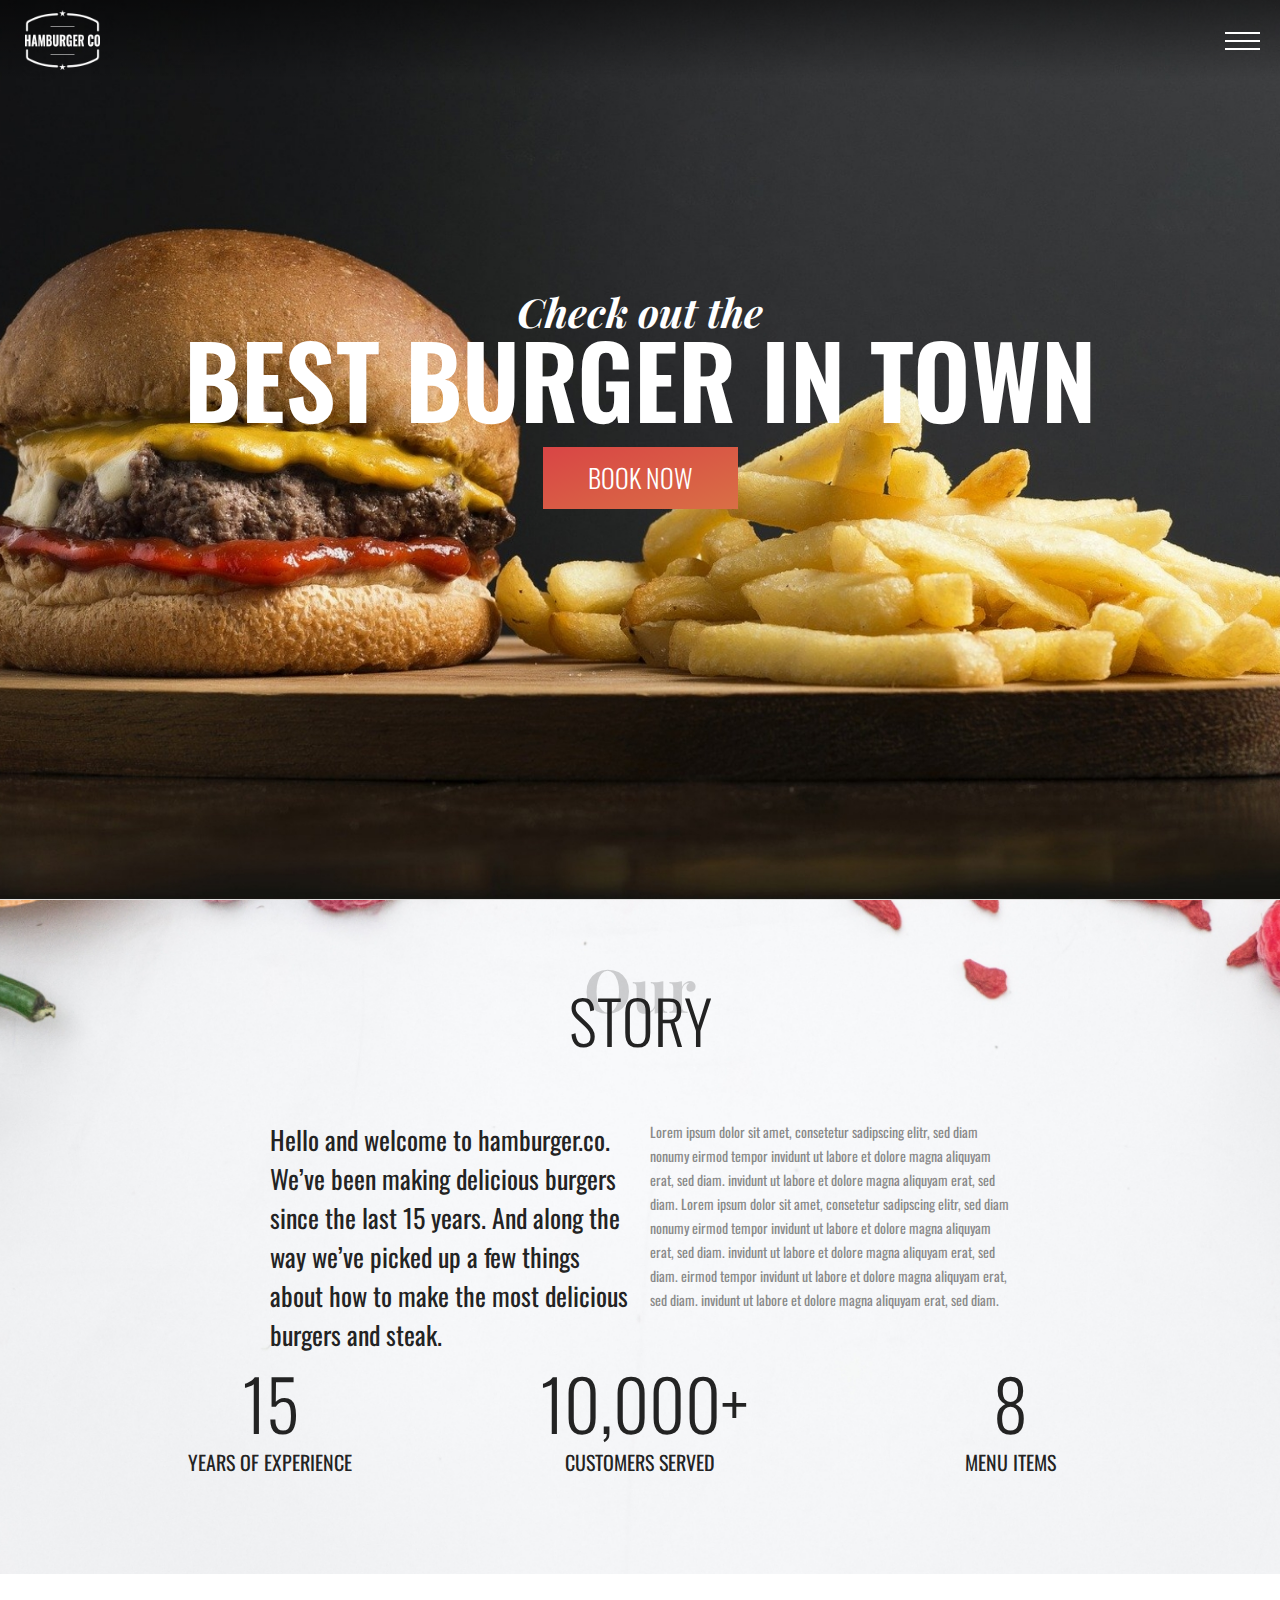
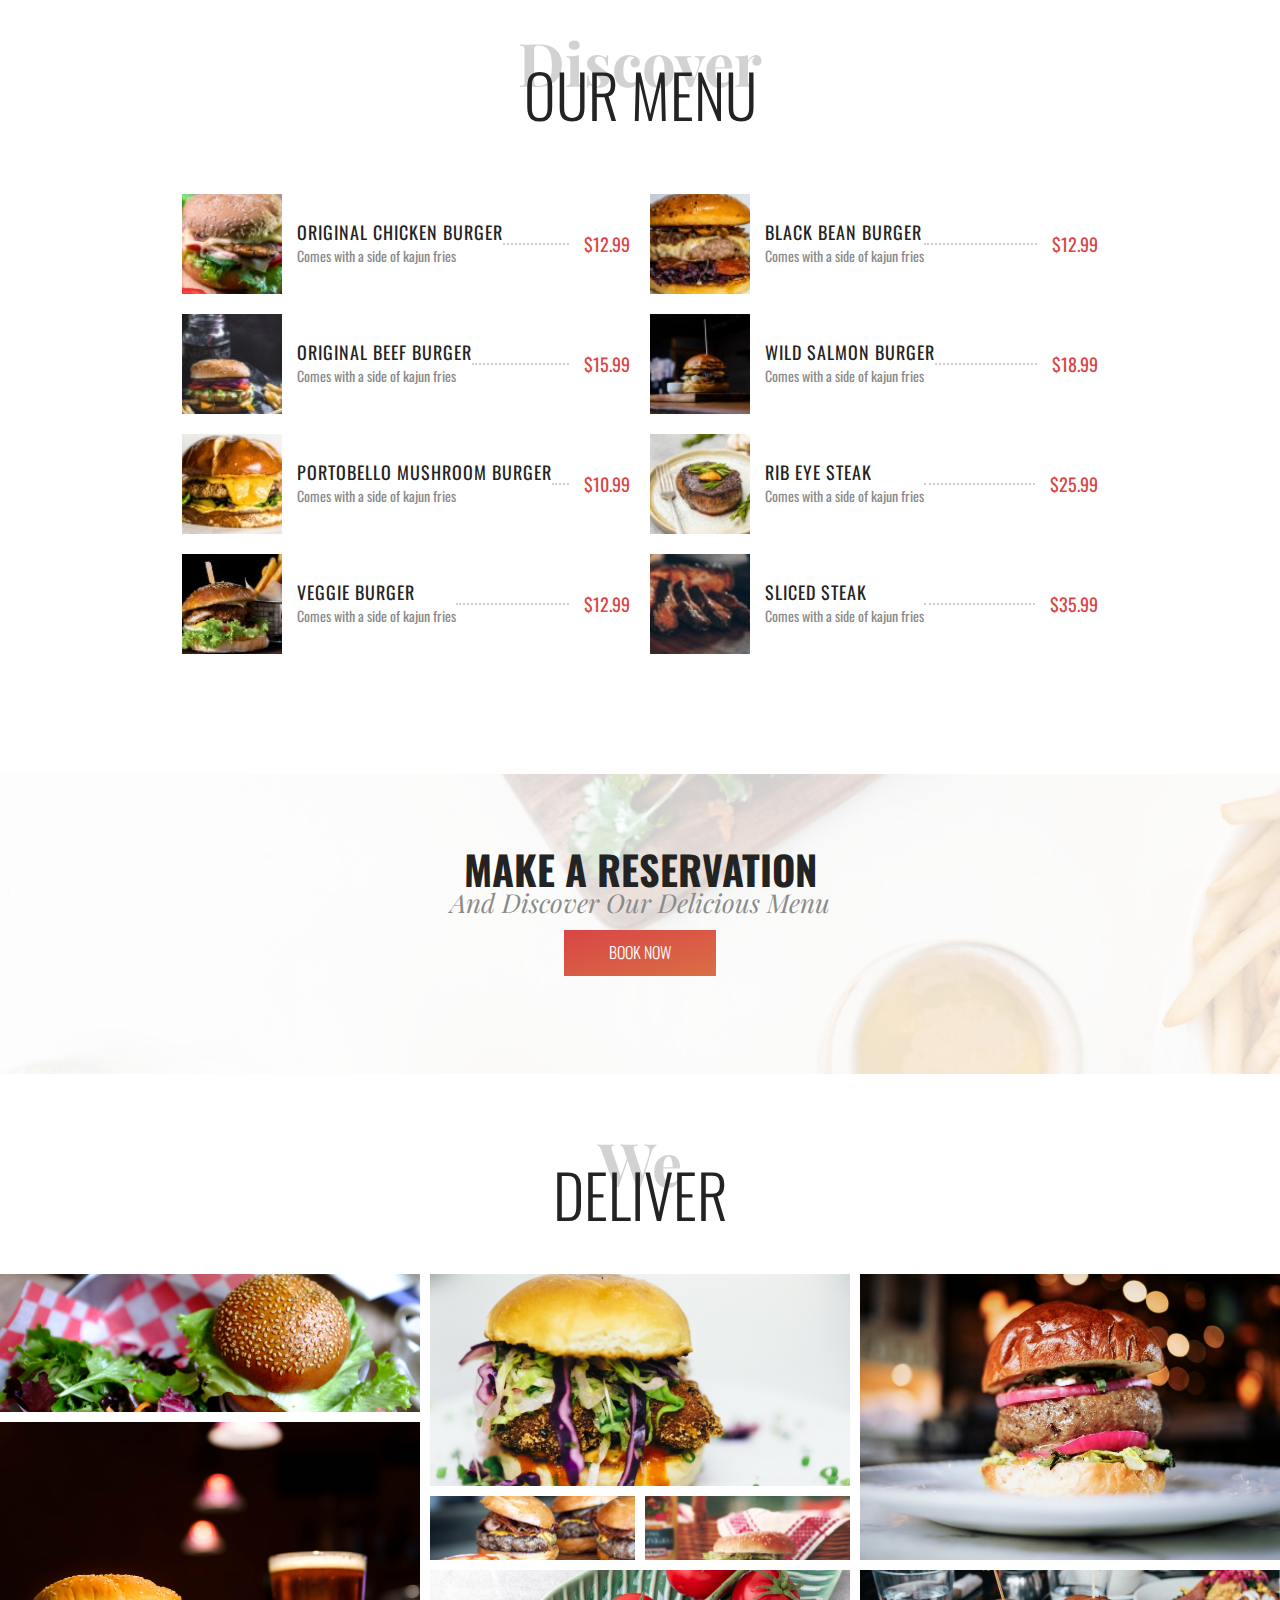
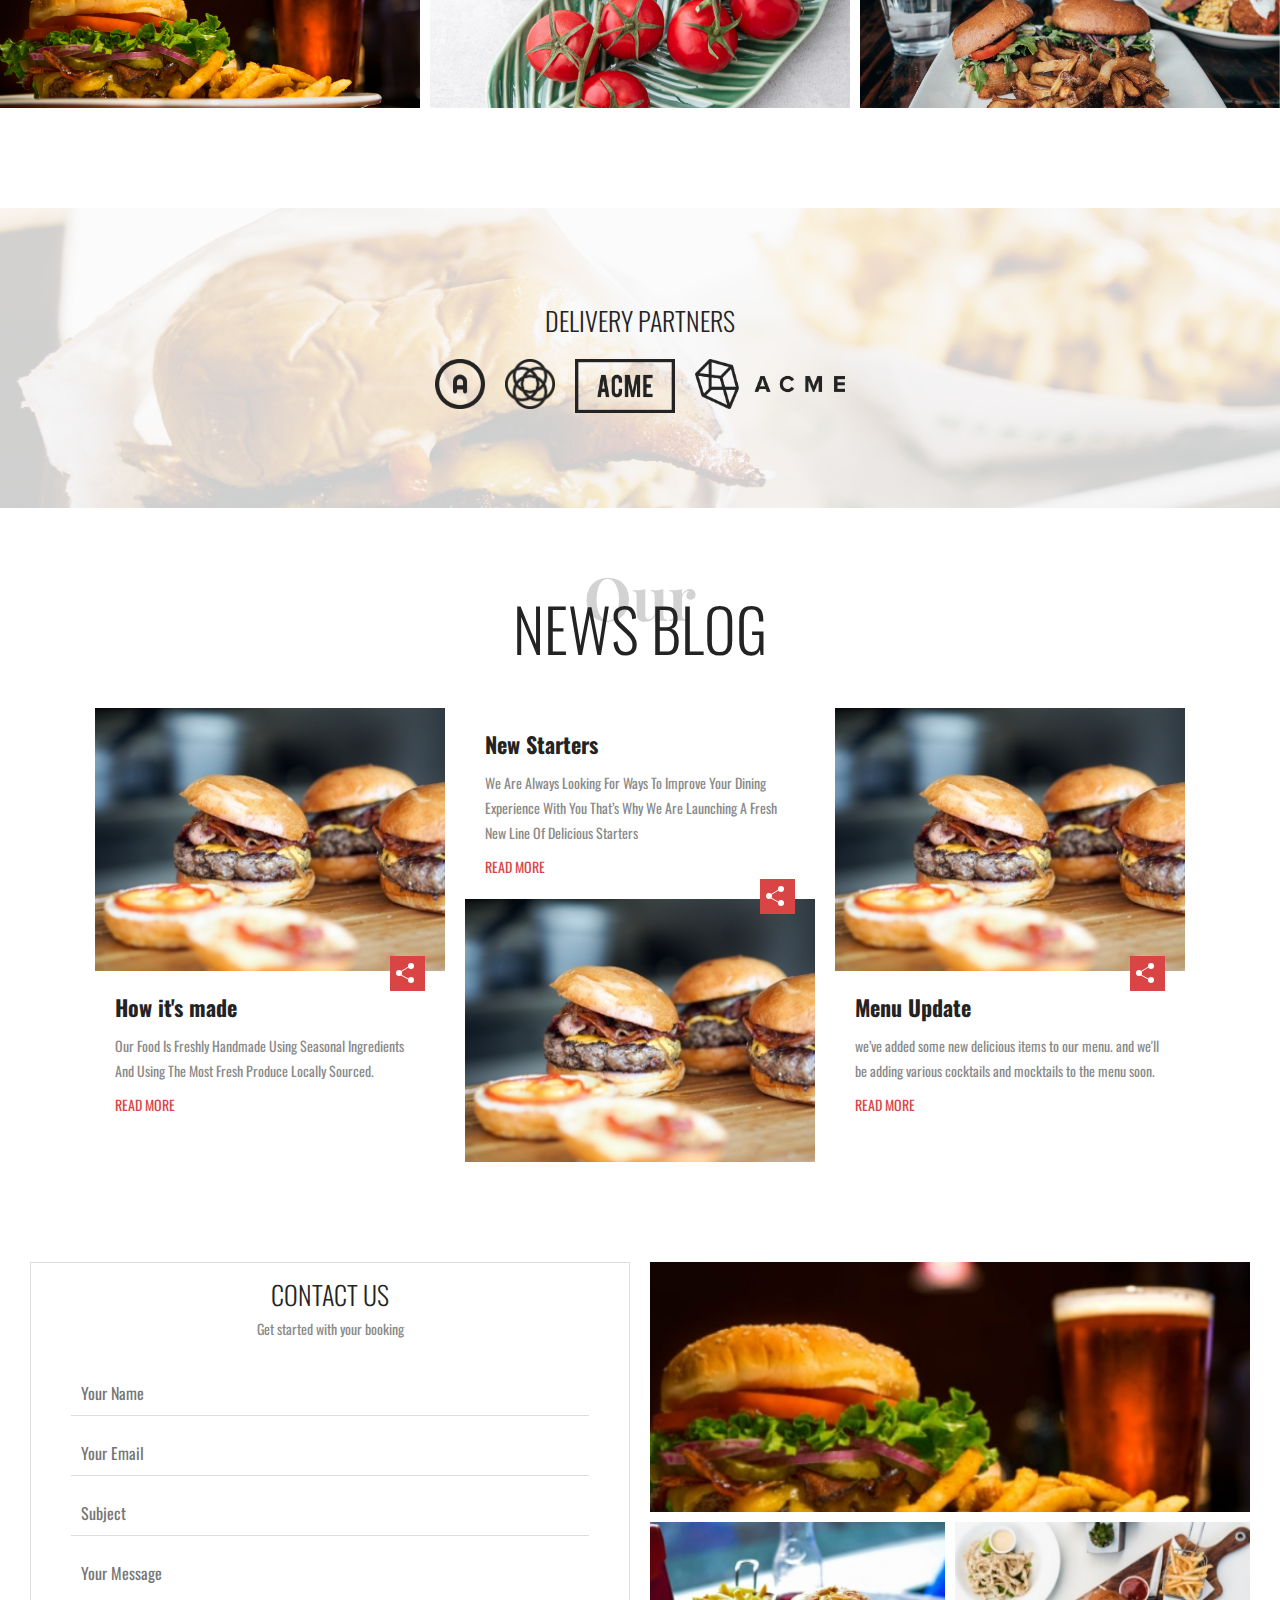
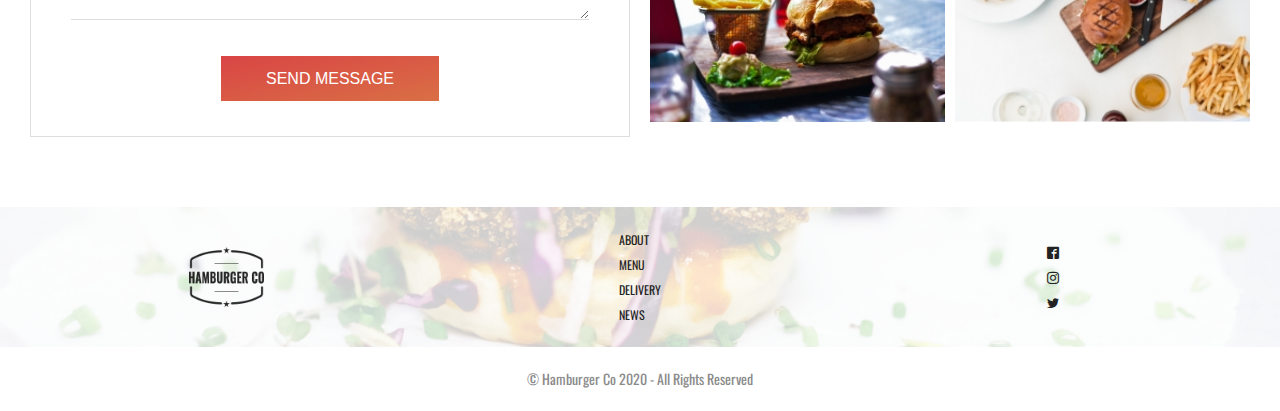
<file: Part 4 - Project/09. nav/index.html>
<!DOCTYPE html>
<html lang="en">
  <head>
    <meta charset="UTF-8" />
    <meta name="viewport" content="width=device-width, initial-scale=1.0" />
    <title>Hamburger co</title>
    <link
      href="https://fonts.googleapis.com/css2?family=Oswald:wght@300;400;600&family=Playfair+Display:ital,wght@0,700;1,400&display=swap"
      rel="stylesheet"
    />
    <link rel="shortcut icon" href="favicon.ico" type="image/x-icon" />
    <link rel="stylesheet" href="css/style.css" />
  </head>
  <body>
    <header>
      <a href="/" class="brand">
        <img src="./img/logos/hamburgerco-light.png" alt="Hamburger Co Logo">
      </a>
      <input type="checkbox" id="navToggle" />
      <label for="navToggle" class="nav-toggle__icon">
        <span class="nav-toggle__icon-span"></span>
      </label>
      <nav>
        <ul class="nav__links">
          <li>
            <a href="#about" class="nav__link"> About</a>
          </li>
          <li>
            <a href="#menu" class="nav__link"> menu</a>
          </li>
          <li>
            <a href="#delivery" class="nav__link"> delivery</a>
          </li>
          <li>
            <a href="#news" class="nav__link"> news</a>
          </li>
          <li>
            <a href="mailTo:contact@hamburger.co" class="nav__link"> contact@hamburger.co</a>
          </li>
        </ul>
      </nav>
    </header>
    <main>
      <section id="banner">
        <div class="banner__bg-container">
          <img src="./img/hero-bg.jpg" alt="Background iamge" class="banner__bg-image">
        </div>
        <div class="banner__content">
          <h1 class="banner__content--h1" > Check out the </h1>
          <h2 class="banner__content--h2" > Best burger in town</h2>
          <a href="/" class="btn btn-lg"> Book now</a>
        </div>
      </section>
      <section id="about">
        <h2 class="section-heading">
          <span class="section-heading__back">Our</span>
          <span class="section-heading__front">Story</span>
        </h2>
        <div class="about__content-left">
          <p>
            Hello and welcome to hamburger.co. We’ve been making delicious burgers since the last 15 years. And along
            the way we’ve picked up a few things about how to make the most delicious burgers and steak.
          </p>
      </div>
        <div class="about__content-right">
          <p>
            Lorem ipsum dolor sit amet, consetetur sadipscing elitr, sed diam nonumy eirmod tempor invidunt ut labore et
        dolore magna aliquyam erat, sed diam. invidunt ut labore et dolore magna aliquyam erat, sed diam. Lorem
        ipsum dolor sit amet, consetetur sadipscing elitr, sed diam nonumy eirmod tempor invidunt ut labore et
        dolore magna aliquyam erat, sed diam. invidunt ut labore et dolore magna aliquyam erat, sed diam. eirmod
        tempor invidunt ut labore et dolore magna aliquyam erat, sed diam. invidunt ut labore et dolore magna
        aliquyam erat, sed diam.
          </p>
        </div>
        <div class="about__figures">
          <div class="about__figure">
            <div class="about__figure-number">15</div>
            <div class="about__figure-text">years of experience</div>
          </div>
          <div class="about__figure">
            <div class="about__figure-number">10,000+</div>
            <div class="about__figure-text">customers served</div>
          </div>
          <div class="about__figure">
            <div class="about__figure-number">8</div>
            <div class="about__figure-text">menu items</div>
          </div>
        </div>
      </section>
      <section id="menu">
        <h2 class="section-heading">
          <span class="section-heading__back">Discover</span>
          <span class="section-heading__front">Our Menu</span>
        </h2>
        <div class="menu__left">
          <div class="menu__item">
            <img src="./img/menu-item-img1.jpg" alt="Original Chicken Burger">
            <div class="menu__item-content--container">
              <div class="menu__item-content">
                <h4 class="menu__item-title">Original Chicken Burger</h4>
                <p class="menu__item-desc">Comes with a side of kajun fries</p>
              </div>
              <div class="menu__item-line"></div>
            </div>
            <p class="menu__item-price">$12.99</p>
          </div>
          <div class="menu__item">
            <img src="./img/menu-item-img2.jpg" alt="Original Beef Burger">
            <div class="menu__item-content--container">
              <div class="menu__item-content">
                <h4 class="menu__item-title">Original Beef Burger</h4>
                <p class="menu__item-desc">Comes with a side of kajun fries</p>
              </div>
              <div class="menu__item-line"></div>
            </div>
            <p class="menu__item-price">$15.99</p>
          </div>
          <div class="menu__item">
            <img src="./img/menu-item-img3.jpg" alt="Portobello mushroom burger">
            <div class="menu__item-content--container">
              <div class="menu__item-content">
                <h4 class="menu__item-title">Portobello mushroom burger</h4>
                <p class="menu__item-desc">Comes with a side of kajun fries</p>
              </div>
              <div class="menu__item-line"></div>
            </div>
            <p class="menu__item-price">$10.99</p>
          </div>
          <div class="menu__item">
            <img src="./img/menu-item-img4.jpg" alt="Veggie burger">
            <div class="menu__item-content--container">
              <div class="menu__item-content">
                <h4 class="menu__item-title">Veggie burger</h4>
                <p class="menu__item-desc">Comes with a side of kajun fries</p>
              </div>
              <div class="menu__item-line"></div>
            </div>
            <p class="menu__item-price">$12.99</p>
          </div>
        </div>
        <div class="menu__right">
          <div class="menu__item">
            <img src="./img/menu-item-img5.jpg" alt="Black bean burger">
            <div class="menu__item-content--container">
              <div class="menu__item-content">
                <h4 class="menu__item-title">Black bean burger</h4>
                <p class="menu__item-desc">Comes with a side of kajun fries</p>
              </div>
              <div class="menu__item-line"></div>
            </div>
            <p class="menu__item-price">$12.99</p>
          </div>
          <div class="menu__item">
            <img src="./img/menu-item-img6.jpg" alt="Wild salmon burger">
            <div class="menu__item-content--container">
              <div class="menu__item-content">
                <h4 class="menu__item-title">Wild salmon burger</h4>
                <p class="menu__item-desc">Comes with a side of kajun fries</p>
              </div>
              <div class="menu__item-line"></div>
            </div>
            <p class="menu__item-price">$18.99</p>
          </div>
          <div class="menu__item">
            <img src="./img/menu-item-img7.jpg" alt="rib eye steak">
            <div class="menu__item-content--container">
              <div class="menu__item-content">
                <h4 class="menu__item-title">rib eye steak</h4>
                <p class="menu__item-desc">Comes with a side of kajun fries</p>
              </div>
              <div class="menu__item-line"></div>
            </div>
            <p class="menu__item-price">$25.99</p>
          </div>
          <div class="menu__item">
            <img src="./img/menu-item-img8.jpg" alt="sliced steak">
            <div class="menu__item-content--container">
              <div class="menu__item-content">
                <h4 class="menu__item-title">sliced steak</h4>
                <p class="menu__item-desc">Comes with a side of kajun fries</p>
              </div>
              <div class="menu__item-line"></div>
            </div>
            <p class="menu__item-price">$35.99</p>
          </div>
        </div>
      </section>
      <section class="subsection subsection-reserve">
        <div>
          <h2>
            Make a reservation
          </h2>
          <p class="subsection__sub-heading">and discover our delicious menu</p>
          <a href="/" class="btn">book now</a>
        </div>
      </section>
      <sectoin id="delivery">
        <h2 class="section-heading">
          <span class="section-heading__back">We</span>
          <span class="section-heading__front">Deliver</span>
        </h2>
        <div class="image-grid">
          <img src="./img/image-grid/burger-1.jpg" class="img1" alt="Burger 1">
          <img src="./img/image-grid/burger-2.jpg" class="img2"  alt="Burger 2">
          <img src="./img/image-grid/burger-3.jpg" class="img3" alt="Burger 3">
          <img src="./img/image-grid/burger-4.jpg" class="img4" alt="Burger 4">
          <img src="./img/image-grid/burger-5.jpg" class="img5" alt="Burger 5">
          <img src="./img/image-grid/burger-6.jpg" class="img6" alt="Burger 6">
          <img src="./img/image-grid/burger-7.jpg" class="img7" alt="Burger 7">
          <img src="./img/image-grid/burger-8.jpg" class="img8" alt="Burger 8">
        </div>
      </sectoin>
      <section class="subsection subsection-delivery">
        <div>
          <h2> Delivery Partners</h2>
          <div class="delivery-partners">
            <img src="./img/logos/partner-1-dark.png" alt="Delivery Partner 1">
            <img src="./img/logos/partner-2-dark.png" alt="Delivery Partner 2">
            <img src="./img/logos/partner-3-dark.png" alt="Delivery Partner 3">
            <img src="./img/logos/partner-4-dark.png" alt="Delivery Partner 4">
          </div>
        </div>
      </section>
      <section id="news">
        <h2 class="section-heading">
          <span class="section-heading__back">Our</span>
          <span class="section-heading__front">News Blog</span>
        </h2>
        <div class="blog">
          <article>
            <div class="blog__img">
              <img src="./img/article.jpg" alt=" Article Image">
              <div class="blog__share-btn">
                <img src="./img/share.svg" alt="Share article">
              </div>
            </div>
            <div class="blog__body">
              <h3 class="blog__title"> How it's made </h3>
              <p class="blog__excerpt">
                Our Food Is Freshly Handmade Using Seasonal Ingredients And Using The Most Fresh Produce Locally Sourced.
              </p>
              <a href="#" class="read-more"> Read more</a>
            </div>
          </article>
          <article class="blog__flipped">
            <div class="blog__img">
              <img src="./img/article.jpg" alt=" Article Image">
              <div class="blog__share-btn">
                <img src="./img/share.svg" alt="Share article">
              </div>
            </div>
            <div class="blog__body">
              <h3 class="blog__title"> New Starters </h3>
              <p class="blog__excerpt">
                We Are Always Looking For Ways To Improve Your Dining Experience With You That’s Why We Are Launching A Fresh New Line Of Delicious Starters
              </p>
              <a href="#" class="read-more"> Read more</a>
            </div>
          </article>
          <article>
            <div class="blog__img">
              <img src="./img/article.jpg" alt=" Article Image">
              <div class="blog__share-btn">
                <img src="./img/share.svg" alt="Share article">
              </div>
            </div>
            <div class="blog__body">
              <h3 class="blog__title"> Menu Update </h3>
              <p class="blog__excerpt">
                we’ve added some new delicious items to our menu. and we'll be adding various cocktails and mocktails to the menu soon.
              </p>
              <a href="#" class="read-more"> Read more</a>
            </div>
          </article>
        </div>
      </section>
      <section id="contact">
        <div class="form">
          <h2> Contact us</h2>
          <div class="form-group">
            <fieldset>
              <legend>
                Get started with your booking
              </legend>
              <label for="name">
                <input type="text" name="name" placeholder="Your Name" />
              </label>
              <label for="email">
                <input type="email" name="email" placeholder="Your Email" />
              </label>
              <label for="subject">
                <input type="text" name="subject" placeholder="Subject" />
              </label>
              <label for="message">
                <textarea name="message" placeholder="Your Message"></textarea>
              </label>
            </fieldset>
          </div>
          <button type="submit" class="btn"> Send message </button>
        </div>
        <div class="contact-images">
          <img src="./img/contact-1.jpg" alt="Contact Image 1" />
          <img src="./img/contact-2.jpg" alt="Contact Image 2" />
          <img src="./img/contact-3.jpg" alt="Contact Image 3" />
        </div>
      </section>
    </main>
    <footer>
      <div class="footer-top">
        <div class="footer__logo">
          <img src="./img/logos/hamburgerco-dark.png" alt="Hamburger Co Logo" />
        </div>
        <div class="footer__links">
          <ul>
            <li>
              <a href="#about" class="footer__link"> about</a>
            </li>
            <li>
              <a href="#menu" class="footer__link"> menu</a>
            </li>
            <li>
              <a href="#delivery" class="footer__link"> delivery</a>
            </li>
            <li>
              <a href="#news" class="footer__link">news</a>
            </li>
          </ul>
        </div>
        <div class="social__links">
          <ul>
            <li>
              <a href="#" class="social__link"> <span class="icon-facebook2"></span> </a>
            </li>
            <li>
              <a href="#" class="social__link"> <span class="icon-instagram"></span> </a>
            </li>
            <li>
              <a href="#" class="social__link"> <span class="icon-twitter"></span> </a>
            </li>
          </ul>
        </div>
      </div>
      <div class="footer-bottom">
        <p> &copy; Hamburger Co 2020 - All Rights Reserved</p>
      </div>
    </footer>
  </body>
</html>
</file>
<file: Part 2 - Positioning & Naming/style.css>
body {
  padding: 20px;
}

/*======== Grid areas ============== */

/* .container {
    display: grid;
    grid-template-columns: repeat(4,1fr);
    grid-template-rows: repeat(3, 50px);
    grid-template-areas: 'a a a b' 
                         'c c c b'
                         '. footer footer .';
    grid-gap: 10px;
}

.item {
    background-color: deepskyblue;
    padding: 20px;
    font-size: 20px;
}

.item-1 {
    background-color: orange;
    grid-column-start: 2;
    grid-column-end: 6;
    grid-row-start: 2;
    grid-row-end: 3;
    grid-column: span 2;
    grid-row: 2 / span 3;
    grid-area: a;
}

.item-4 {
    background-color: red;
    grid-area: b;
}

.item-2 {
    background-color: green;
    grid-area: c;
}

.item-6 {
    background-color: purple;
    grid-area: footer;
}

@media (max-width: 500px) {
    .container {
        grid-template-areas: 'a a a a'
                            ' b b b b'
                            '. c c c'
                            'footer footer footer footer';
    }
} */

/*======== Naming grid lines ============== */

/* .container {
  display: grid;
  grid-template-columns: [col-1-start]1fr [col-1-end col-2-start] 1fr [col-2-end col-3-start] 1fr [col-3-end];
  grid-template-columns: repeat(3, [col-start] 1fr [col-end]);
  grid-template-columns: [col-start] 1fr [col-end col-start] 1fr [col-end col-start] 1fr [col-end];
  grid-template-rows: [firstRow]50px [secondRow] 50px [thridRow] 50px [lastRow];
  grid-gap: 10px;
} */

/* .container {
  display: grid;
  grid-gap: 10px;
  grid-template-rows: 50px 100px 50px;
  grid-template-columns: 100px 1fr;
  grid-template-areas:
    "hd hd"
    "sidebar main"
    "footer footer";
}

.item {
  background-color: deepskyblue;
  font-size: 20px;
}

.item-1 {
  background-color: red;
  grid-area: footer;
}

.item-4 {
  background-color: orange;
  grid-area: hd;
}

.item-2 {
  background-color: seagreen;
  grid-column: main-start / main-end;
}

.item-3 {
  grid-row: sidebar-start / sidebar-end;
} */

/*======== Layering grid items ============== */

.container {
  display: grid;
  grid-template-columns: 1fr 1fr;
  grid-template-rows: 100px 100px;
  grid-gap: 10px;
}

.item {
  background-color: deepskyblue;
  font-size: 20px;
}

.item-1 {
  grid-column: 1 / 2;
  grid-row: 1 / 2;
  z-index: 1;
  background-color: rgb(0, 0, 0);
}

.item-3 {
  background-color: rgba(255, 166, 0, 0.979);
  /* z-index: 1; */
  grid-row: 1 / 2;
  grid-column: 1 / 2;
}
</file>
<file: Part 3 - Alignmnt/style.css>
body {
  padding: 20px;
}

/* =============== Alignin Grid Items ============= */
/* .container  {
  display: grid;
  grid-template-columns: repeat(2, 100px);
  grid-template-rows: repeat(2, 100px);
  grid-gap: 10px;
  background-color: #cccccc;
  justify-items: stretch;
  align-items: stretch; 
  place-items: center end;
} */

/* .item {
  background-color: blueviolet;
  font-size: 20px;
}

.item-2 {
  justify-self: center;
  align-self: center;
} */

/* ============== Aligning Grid track ============== */
.container {
  display: grid;
  grid-template-columns: repeat(2, 100px);
  grid-template-rows: repeat(3, 100px);
  width: 800px;
  height: 500px;
  grid-gap: 10px;
  background-color: #cccccc;
  /* justify-content: space-around; */
  align-content: space-around;
}

.item {
  background-color: blueviolet;
  font-size: 20px;
}
</file>
<file: Part 4 - Project/02. hero/css/style.css>
@font-face {
  font-family: "icomoon";
  src: url("../fonts/icomoon.eot?75xe5u");
  src: url("../fonts/icomoon.eot?75xe5u#iefix") format("embedded-opentype"),
    url("../fonts/icomoon.ttf?75xe5u") format("truetype"), url("fonts/icomoon.woff?75xe5u") format("woff"),
    url("../fonts/icomoon.svg?75xe5u#icomoon") format("svg");
  font-weight: normal;
  font-style: normal;
  font-display: block;
}

[class^="icon-"],
[class*=" icon-"] {
  /* use !important to prevent issues with browser extensions that change fonts */
  font-family: "icomoon" !important;
  speak: never;
  font-style: normal;
  font-weight: normal;
  font-variant: normal;
  text-transform: none;
  line-height: 1;

  /* Better Font Rendering =========== */
  -webkit-font-smoothing: antialiased;
  -moz-osx-font-smoothing: grayscale;
}

.icon-facebook2:before {
  content: "\ea91";
}
.icon-instagram:before {
  content: "\ea92";
}
.icon-twitter:before {
  content: "\ea96";
}

html {
  font-size: 62.5%; /*  62.5% of 16px = 10px; 1rem */
  box-sizing: border-box;
}

*,
*::before,
*::after {
  padding: 0;
  margin: 0;
  box-sizing: inherit;
}

body {
  font-size: 1.4rem; /* 14 / 10 = 1.4  */
  font-family: 'Oswald', sans-serif;
  line-height: 2.4rem;
  color: #232323; 
}

html,
body {
  overflow-x: hidden;
}

img {
  display: block;
  width: 100%;
}

header {
  background-image: linear-gradient(rgba(0,0,0,.5), transparent);
  display: grid;
  grid-template-columns: 7.5rem max-content;
  padding: 1rem 2.5rem;
  position: absolute;
  top: 0;
  left: 0;
  width: 100%;
}

.brand {
  display: block;
}

.brand img {
  display: block;
  width: 100%;
}

/* === Banner === */
#banner {
  height: 100vh;
  display: grid;
  grid-template-columns: repeat(3, minmax(0, 1fr));
  grid-template-rows: repeat(3, 1fr);
}

.banner__bg-container {
  grid-column: 1 / 4;
  grid-row: 1 / 4;
}

.banner__content {
  grid-column: 1 / 4;
  grid-row: 2 / 3;
  z-index: 2;
  justify-self: center;
  text-align: center;
}

.banner__content--h1 {
  color: #fff;
  font-family: 'Playfair Display', serif;
  font-style: italic;
  font-size: 4rem;
}

.banner__content--h2 {
  color: #fff;
  font-size: 10rem;
  font-weight: 600;
  text-transform: uppercase;
  line-height: 10.8rem;
}

.btn {
  display: inline-block;
  background: linear-gradient(to bottom right, #d94545, #d96f45);
  font-size: 1.6rem;
  font-weight: 300;
  text-decoration: none;
  text-transform: uppercase;
  padding: 1rem 4.5rem;
  margin: 1.5rem 3rem;
  transition: all. 25s linear;
  color: #fff;
  line-height: 1.6;
}

.btn:hover {
  background: linear-gradient(to bottom right, #f86d6d, #f88e6d);
  box-shadow: 0 12px 24px rgba(0,0,0,0.5);
}

.btn:focus {
  background: #ad3636;
  box-shadow: 0 6px 12px rgba(0,0,0,0.5);
}

.btn:active {
  backgorund: #d94545;
}

.btn-lg {
  font-size: 2.6rem;
}
</file>
<file: Part 4 - Project/03. about/css/style.css>
@font-face {
  font-family: "icomoon";
  src: url("../fonts/icomoon.eot?75xe5u");
  src: url("../fonts/icomoon.eot?75xe5u#iefix") format("embedded-opentype"),
    url("../fonts/icomoon.ttf?75xe5u") format("truetype"), url("fonts/icomoon.woff?75xe5u") format("woff"),
    url("../fonts/icomoon.svg?75xe5u#icomoon") format("svg");
  font-weight: normal;
  font-style: normal;
  font-display: block;
}

[class^="icon-"],
[class*=" icon-"] {
  /* use !important to prevent issues with browser extensions that change fonts */
  font-family: "icomoon" !important;
  speak: never;
  font-style: normal;
  font-weight: normal;
  font-variant: normal;
  text-transform: none;
  line-height: 1;

  /* Better Font Rendering =========== */
  -webkit-font-smoothing: antialiased;
  -moz-osx-font-smoothing: grayscale;
}

.icon-facebook2:before {
  content: "\ea91";
}
.icon-instagram:before {
  content: "\ea92";
}
.icon-twitter:before {
  content: "\ea96";
}

html {
  font-size: 62.5%; /*  62.5% of 16px = 10px; 1rem */
  box-sizing: border-box;
}

*,
*::before,
*::after {
  padding: 0;
  margin: 0;
  box-sizing: inherit;
}

body {
  font-size: 1.4rem; /* 14 / 10 = 1.4  */
  font-family: 'Oswald', sans-serif;
  line-height: 2.4rem;
  color: #232323; 
}

html,
body {
  overflow-x: hidden;
}

img {
  display: block;
  width: 100%;
}

p {
  color: #8A8A8A;
}

header {
  background-image: linear-gradient(rgba(0,0,0,.5), transparent);
  display: grid;
  grid-template-columns: 7.5rem max-content;
  padding: 1rem 2.5rem;
  position: absolute;
  top: 0;
  left: 0;
  width: 100%;
}

.brand {
  display: block;
}

.brand img {
  display: block;
  width: 100%;
}

/* === Banner === */
#banner {
  height: 100vh;
  display: grid;
  grid-template-columns: repeat(3, minmax(0, 1fr));
  grid-template-rows: repeat(3, 1fr);
}

.banner__bg-container {
  grid-column: 1 / 4;
  grid-row: 1 / 4;
  overflow-y: hidden;
}

.banner__content {
  grid-column: 1 / 4;
  grid-row: 2 / 3;
  z-index: 2;
  justify-self: center;
  text-align: center;
}

.banner__content--h1 {
  color: #fff;
  font-family: 'Playfair Display', serif;
  font-style: italic;
  font-size: 4rem;
}

.banner__content--h2 {
  color: #fff;
  font-size: 10rem;
  font-weight: 600;
  text-transform: uppercase;
  line-height: 10.8rem;
}

.btn {
  display: inline-block;
  background: linear-gradient(to bottom right, #d94545, #d96f45);
  font-size: 1.6rem;
  font-weight: 300;
  text-decoration: none;
  text-transform: uppercase;
  padding: 1rem 4.5rem;
  margin: 1.5rem 3rem;
  transition: all. 25s linear;
  color: #fff;
  line-height: 1.6;
}

.btn:hover {
  background: linear-gradient(to bottom right, #f86d6d, #f88e6d);
  box-shadow: 0 12px 24px rgba(0,0,0,0.5);
}

.btn:focus {
  background: #ad3636;
  box-shadow: 0 6px 12px rgba(0,0,0,0.5);
}

.btn:active {
  backgorund: #d94545;
}

.btn-lg {
  font-size: 2.6rem;
}

/* === About ===*/
#about {
  background: url('../img/about-bg.jpg') bottom no-repeat;
  background-size: cover;
  display: grid;
  grid-template-columns: 25rem repeat(2, minmax(0, 1fr)) 25rem;
  grid-template-rows: 20rem 1fr 20rem;
  grid-template-areas: '. title title .'
                        '. content-left content-right .'
                        'figures figures figures figures';
  width: 100%;
  grid-gap: 2rem;
}

.about__content-left {
  grid-area: content-left;
  font-size: 2.6rem;
  line-height: 3.9rem;
}

.about__content-left p {
  color: #232323;
}

.about__content-right {
  grid-area: content-right;
}

.about__figures {
  grid-area: figures;
  display: grid;
  grid-template-columns: repeat(3, 20rem);
  justify-content: space-evenly;
  text-align: center;
}

.about__figure-number {
  font-size: 7rem;
  line-height: 5.6rem;
  font-weight: 300;
}

.about__figure-text {
  margin-top: 2rem;
  font-size: 2rem;
  text-transform: uppercase;
}

#about .section-heading {
  grid-area: title;
  text-align: center;
}

.section-heading {
  color: #232323;
  font-weight: 300;
  text-transform: uppercase;
  font-size: 6rem;
  align-self: center;
  justify-self: center;
}

.section-heading__back,
.section-heading__front {
  display: block;
}

.section-heading__back {
  font-family: 'Playfair Display', serif;
  opacity: 0.2;
  font-weight: bold;
  text-transform: capitalize;
  line-height: 4rem;
}
</file>
<file: Part 4 - Project/04. menu/css/style.css>
@font-face {
  font-family: "icomoon";
  src: url("../fonts/icomoon.eot?75xe5u");
  src: url("../fonts/icomoon.eot?75xe5u#iefix") format("embedded-opentype"),
    url("../fonts/icomoon.ttf?75xe5u") format("truetype"), url("fonts/icomoon.woff?75xe5u") format("woff"),
    url("../fonts/icomoon.svg?75xe5u#icomoon") format("svg");
  font-weight: normal;
  font-style: normal;
  font-display: block;
}

[class^="icon-"],
[class*=" icon-"] {
  /* use !important to prevent issues with browser extensions that change fonts */
  font-family: "icomoon" !important;
  speak: never;
  font-style: normal;
  font-weight: normal;
  font-variant: normal;
  text-transform: none;
  line-height: 1;

  /* Better Font Rendering =========== */
  -webkit-font-smoothing: antialiased;
  -moz-osx-font-smoothing: grayscale;
}

.icon-facebook2:before {
  content: "\ea91";
}
.icon-instagram:before {
  content: "\ea92";
}
.icon-twitter:before {
  content: "\ea96";
}

html {
  font-size: 62.5%; /*  62.5% of 16px = 10px; 1rem */
  box-sizing: border-box;
}

*,
*::before,
*::after {
  padding: 0;
  margin: 0;
  box-sizing: inherit;
}

body {
  font-size: 1.4rem; /* 14 / 10 = 1.4  */
  font-family: 'Oswald', sans-serif;
  line-height: 2.4rem;
  color: #232323; 
}

html,
body {
  overflow-x: hidden;
}

img {
  display: block;
  width: 100%;
}

p {
  color: #8A8A8A;
}

header {
  background-image: linear-gradient(rgba(0,0,0,.5), transparent);
  display: grid;
  grid-template-columns: 7.5rem max-content;
  padding: 1rem 2.5rem;
  position: absolute;
  top: 0;
  left: 0;
  width: 100%;
}

.brand {
  display: block;
}

.brand img {
  display: block;
  width: 100%;
}

/* === Banner === */
#banner {
  height: 100vh;
  display: grid;
  grid-template-columns: repeat(3, minmax(0, 1fr));
  grid-template-rows: repeat(3, 1fr);
}

.banner__bg-container {
  grid-column: 1 / 4;
  grid-row: 1 / 4;
  overflow-y: hidden;
}

.banner__content {
  grid-column: 1 / 4;
  grid-row: 2 / 3;
  z-index: 2;
  justify-self: center;
  text-align: center;
}

.banner__content--h1 {
  color: #fff;
  font-family: 'Playfair Display', serif;
  font-style: italic;
  font-size: 4rem;
}

.banner__content--h2 {
  color: #fff;
  font-size: 10rem;
  font-weight: 600;
  text-transform: uppercase;
  line-height: 10.8rem;
}

.btn {
  display: inline-block;
  background: linear-gradient(to bottom right, #d94545, #d96f45);
  font-size: 1.6rem;
  font-weight: 300;
  text-decoration: none;
  text-transform: uppercase;
  padding: 1rem 4.5rem;
  margin: 1.5rem 3rem;
  transition: all. 25s linear;
  color: #fff;
  line-height: 1.6;
}

.btn:hover {
  background: linear-gradient(to bottom right, #f86d6d, #f88e6d);
  box-shadow: 0 12px 24px rgba(0,0,0,0.5);
}

.btn:focus {
  background: #ad3636;
  box-shadow: 0 6px 12px rgba(0,0,0,0.5);
}

.btn:active {
  backgorund: #d94545;
}

.btn-lg {
  font-size: 2.6rem;
}

/* === About ===*/
#about {
  background: url('../img/about-bg.jpg') bottom no-repeat;
  background-size: cover;
  display: grid;
  grid-template-columns: 25rem repeat(2, minmax(0, 1fr)) 25rem;
  grid-template-rows: 20rem 1fr 20rem;
  grid-template-areas: '. title title .'
                        '. content-left content-right .'
                        'figures figures figures figures';
  width: 100%;
  grid-gap: 2rem;
}

.about__content-left {
  grid-area: content-left;
  font-size: 2.6rem;
  line-height: 3.9rem;
}

.about__content-left p {
  color: #232323;
}

.about__content-right {
  grid-area: content-right;
}

.about__figures {
  grid-area: figures;
  display: grid;
  grid-template-columns: repeat(3, 20rem);
  justify-content: space-evenly;
  text-align: center;
}

.about__figure-number {
  font-size: 7rem;
  line-height: 5.6rem;
  font-weight: 300;
}

.about__figure-text {
  margin-top: 2rem;
  font-size: 2rem;
  text-transform: uppercase;
}

#about .section-heading {
  grid-area: title;
  text-align: center;
}

.section-heading {
  color: #232323;
  font-weight: 300;
  text-transform: uppercase;
  font-size: 6rem;
  align-self: center;
  justify-self: center;
}

.section-heading__back,
.section-heading__front {
  display: block;
}

.section-heading__back {
  font-family: 'Playfair Display', serif;
  opacity: 0.2;
  font-weight: bold;
  text-transform: capitalize;
  line-height: 4rem;
}

/* === MENU === */
#menu {
  display: grid;
  grid-template-columns: repeat(2, minmax(0, 35vw));
  grid-template-rows: 20rem 1fr 10rem;
  grid-gap: 2rem;
  justify-content: center;
}

#menu .section-heading {
  grid-column: span 2;
}

.menu__item {
  display: grid;
  grid-template-columns: 10rem 1fr min-content;
  grid-column-gap: 1.5rem;
  align-items: center;
}

.menu__item:not(:last-of-type) {
  margin-bottom: 2rem;
}

.menu__item-content--container {
  display: grid;
  grid-template-columns: max-content 1fr;
}

.menu__item-line {
  width: 100%;
  border-bottom: 2px dotted #cfcece;
  align-self: center;
}

.menu__item-title {
  font-size: 1.8rem;
  text-transform: uppercase;
  font-weight: 400;
  letter-spacing: 1px;
}

.menu__item-price {
  color: #d94545;
  font-size: 1.8rem;
}
</file>
<file: Part 4 - Project/05. delivery/css/style.css>
@font-face {
  font-family: "icomoon";
  src: url("../fonts/icomoon.eot?75xe5u");
  src: url("../fonts/icomoon.eot?75xe5u#iefix") format("embedded-opentype"),
    url("../fonts/icomoon.ttf?75xe5u") format("truetype"), url("fonts/icomoon.woff?75xe5u") format("woff"),
    url("../fonts/icomoon.svg?75xe5u#icomoon") format("svg");
  font-weight: normal;
  font-style: normal;
  font-display: block;
}

[class^="icon-"],
[class*=" icon-"] {
  /* use !important to prevent issues with browser extensions that change fonts */
  font-family: "icomoon" !important;
  speak: never;
  font-style: normal;
  font-weight: normal;
  font-variant: normal;
  text-transform: none;
  line-height: 1;

  /* Better Font Rendering =========== */
  -webkit-font-smoothing: antialiased;
  -moz-osx-font-smoothing: grayscale;
}

.icon-facebook2:before {
  content: "\ea91";
}
.icon-instagram:before {
  content: "\ea92";
}
.icon-twitter:before {
  content: "\ea96";
}

html {
  font-size: 62.5%; /*  62.5% of 16px = 10px; 1rem */
  box-sizing: border-box;
}

*,
*::before,
*::after {
  padding: 0;
  margin: 0;
  box-sizing: inherit;
}

body {
  font-size: 1.4rem; /* 14 / 10 = 1.4  */
  font-family: 'Oswald', sans-serif;
  line-height: 2.4rem;
  color: #232323; 
}

html,
body {
  overflow-x: hidden;
}

img {
  display: block;
  width: 100%;
}

p {
  color: #8A8A8A;
}

header {
  background-image: linear-gradient(rgba(0,0,0,.5), transparent);
  display: grid;
  grid-template-columns: 7.5rem max-content;
  padding: 1rem 2.5rem;
  position: absolute;
  top: 0;
  left: 0;
  width: 100%;
}

.brand {
  display: block;
}

.brand img {
  display: block;
  width: 100%;
}

/* === Banner === */
#banner {
  height: 100vh;
  display: grid;
  grid-template-columns: repeat(3, minmax(0, 1fr));
  grid-template-rows: repeat(3, 1fr);
}

.banner__bg-container {
  grid-column: 1 / 4;
  grid-row: 1 / 4;
  overflow-y: hidden;
}

.banner__content {
  grid-column: 1 / 4;
  grid-row: 2 / 3;
  z-index: 2;
  justify-self: center;
  text-align: center;
}

.banner__content--h1 {
  color: #fff;
  font-family: 'Playfair Display', serif;
  font-style: italic;
  font-size: 4rem;
}

.banner__content--h2 {
  color: #fff;
  font-size: 10rem;
  font-weight: 600;
  text-transform: uppercase;
  line-height: 10.8rem;
}

.btn {
  display: inline-block;
  background: linear-gradient(to bottom right, #d94545, #d96f45);
  font-size: 1.6rem;
  font-weight: 300;
  text-decoration: none;
  text-transform: uppercase;
  padding: 1rem 4.5rem;
  margin: 1.5rem 3rem;
  transition: all. 25s linear;
  color: #fff;
  line-height: 1.6;
}

.btn:hover {
  background: linear-gradient(to bottom right, #f86d6d, #f88e6d);
  box-shadow: 0 12px 24px rgba(0,0,0,0.5);
}

.btn:focus {
  background: #ad3636;
  box-shadow: 0 6px 12px rgba(0,0,0,0.5);
}

.btn:active {
  backgorund: #d94545;
}

.btn-lg {
  font-size: 2.6rem;
}

/* === About ===*/
#about {
  background: url('../img/about-bg.jpg') bottom no-repeat;
  background-size: cover;
  display: grid;
  grid-template-columns: 25rem repeat(2, minmax(0, 1fr)) 25rem;
  grid-template-rows: 20rem 1fr 20rem;
  grid-template-areas: '. title title .'
                        '. content-left content-right .'
                        'figures figures figures figures';
  width: 100%;
  grid-gap: 2rem;
}

.about__content-left {
  grid-area: content-left;
  font-size: 2.6rem;
  line-height: 3.9rem;
}

.about__content-left p {
  color: #232323;
}

.about__content-right {
  grid-area: content-right;
}

.about__figures {
  grid-area: figures;
  display: grid;
  grid-template-columns: repeat(3, 20rem);
  justify-content: space-evenly;
  text-align: center;
}

.about__figure-number {
  font-size: 7rem;
  line-height: 5.6rem;
  font-weight: 300;
}

.about__figure-text {
  margin-top: 2rem;
  font-size: 2rem;
  text-transform: uppercase;
}

#about .section-heading {
  grid-area: title;
  text-align: center;
}

.section-heading {
  color: #232323;
  font-weight: 300;
  text-transform: uppercase;
  font-size: 6rem;
  align-self: center;
  justify-self: center;
  text-align: center;
}

.section-heading__back,
.section-heading__front {
  display: block;
}

.section-heading__back {
  font-family: 'Playfair Display', serif;
  opacity: 0.2;
  font-weight: bold;
  text-transform: capitalize;
  line-height: 4rem;
}

/* === MENU === */
#menu {
  display: grid;
  grid-template-columns: repeat(2, minmax(0, 35vw));
  grid-template-rows: 20rem 1fr 10rem;
  grid-gap: 2rem;
  justify-content: center;
}

#menu .section-heading {
  grid-column: span 2;
}

.menu__item {
  display: grid;
  grid-template-columns: 10rem 1fr min-content;
  grid-column-gap: 1.5rem;
  align-items: center;
}

.menu__item:not(:last-of-type) {
  margin-bottom: 2rem;
}

.menu__item-content--container {
  display: grid;
  grid-template-columns: max-content 1fr;
}

.menu__item-line {
  width: 100%;
  border-bottom: 2px dotted #cfcece;
  align-self: center;
}

.menu__item-title {
  font-size: 1.8rem;
  text-transform: uppercase;
  font-weight: 400;
  letter-spacing: 1px;
}

.menu__item-price {
  color: #d94545;
  font-size: 1.8rem;
}

/* === Subsection - Reserve  === */
.subsection {
  display: grid;
  grid-template-rows: 30rem;
  justify-content: center;
  align-items: center;
  text-align: center;
}

.subsection-reserve {
  background: url('../img/subsection-1.jpg') center no-repeat;
  background-size: cover;
}

.subsection h2 {
  font-size: 4rem;
  text-transform: uppercase;
}

.subsection__sub-heading {
  font-family: 'Playfair Display', serif;
  font-size: 2.6rem;
  margin-top: 1rem;
  font-style: italic;
  text-transform: capitalize;
}

/* === Image Grid === */
#delivery {
  display: grid;
  grid-template-rows: 20rem 1fr 10rem;
}

.image-grid {
  display: grid;
  grid-template-columns: repeat(6, 1fr);
  grid-template-rows: repeat(6, 10rem);
  grid-gap: 1rem;
  /* grid-auto-flow: dense; */
}

.image-grid img {
  height: 100%;
  object-fit: cover;
}

.img1 {
  grid-column: span 2;
  grid-row: span 2;
}

.img2 {
  grid-column: span 2;
  grid-row: span 3;
}

.img3 {
  grid-column: span 2;
  grid-row: span 4;
}

.img4 {
  grid-column: span 2;
  grid-row: span 4;
}

.img7,
.img8  {
  grid-column: span 2;
  grid-row: span 2;
}

.delivery-partners {
  display: grid;
  grid-template-columns: repeat(2, 5rem) 10rem 15rem;
  grid-gap: 2rem;
  margin-top: 2rem;
}

.subsection-delivery {
  background: url('../img/subsection-2.jpg') center no-repeat;
  background-size: cover;
}

.subsection-delivery h2 {
  font-weight: 300;
  font-size: 2.6rem;
  line-height: 1.4;
}
</file>
<file: Part 4 - Project/06. news/css/style.css>
@font-face {
  font-family: "icomoon";
  src: url("../fonts/icomoon.eot?75xe5u");
  src: url("../fonts/icomoon.eot?75xe5u#iefix") format("embedded-opentype"),
    url("../fonts/icomoon.ttf?75xe5u") format("truetype"), url("fonts/icomoon.woff?75xe5u") format("woff"),
    url("../fonts/icomoon.svg?75xe5u#icomoon") format("svg");
  font-weight: normal;
  font-style: normal;
  font-display: block;
}

[class^="icon-"],
[class*=" icon-"] {
  /* use !important to prevent issues with browser extensions that change fonts */
  font-family: "icomoon" !important;
  speak: never;
  font-style: normal;
  font-weight: normal;
  font-variant: normal;
  text-transform: none;
  line-height: 1;

  /* Better Font Rendering =========== */
  -webkit-font-smoothing: antialiased;
  -moz-osx-font-smoothing: grayscale;
}

.icon-facebook2:before {
  content: "\ea91";
}
.icon-instagram:before {
  content: "\ea92";
}
.icon-twitter:before {
  content: "\ea96";
}

html {
  font-size: 62.5%; /*  62.5% of 16px = 10px; 1rem */
  box-sizing: border-box;
}

*,
*::before,
*::after {
  padding: 0;
  margin: 0;
  box-sizing: inherit;
}

body {
  font-size: 1.4rem; /* 14 / 10 = 1.4  */
  font-family: 'Oswald', sans-serif;
  line-height: 2.4rem;
  color: #232323; 
}

html,
body {
  overflow-x: hidden;
}

img {
  display: block;
  width: 100%;
}

p {
  color: #8A8A8A;
}

header {
  background-image: linear-gradient(rgba(0,0,0,.5), transparent);
  display: grid;
  grid-template-columns: 7.5rem max-content;
  padding: 1rem 2.5rem;
  position: absolute;
  top: 0;
  left: 0;
  width: 100%;
}

.brand {
  display: block;
}

.brand img {
  display: block;
  width: 100%;
}

/* === Banner === */
#banner {
  height: 100vh;
  display: grid;
  grid-template-columns: repeat(3, minmax(0, 1fr));
  grid-template-rows: repeat(3, 1fr);
}

.banner__bg-container {
  grid-column: 1 / 4;
  grid-row: 1 / 4;
  overflow-y: hidden;
}

.banner__content {
  grid-column: 1 / 4;
  grid-row: 2 / 3;
  z-index: 2;
  justify-self: center;
  text-align: center;
}

.banner__content--h1 {
  color: #fff;
  font-family: 'Playfair Display', serif;
  font-style: italic;
  font-size: 4rem;
}

.banner__content--h2 {
  color: #fff;
  font-size: 10rem;
  font-weight: 600;
  text-transform: uppercase;
  line-height: 10.8rem;
}

.btn {
  display: inline-block;
  background: linear-gradient(to bottom right, #d94545, #d96f45);
  font-size: 1.6rem;
  font-weight: 300;
  text-decoration: none;
  text-transform: uppercase;
  padding: 1rem 4.5rem;
  margin: 1.5rem 3rem;
  transition: all. 25s linear;
  color: #fff;
  line-height: 1.6;
}

.btn:hover {
  background: linear-gradient(to bottom right, #f86d6d, #f88e6d);
  box-shadow: 0 12px 24px rgba(0,0,0,0.5);
}

.btn:focus {
  background: #ad3636;
  box-shadow: 0 6px 12px rgba(0,0,0,0.5);
}

.btn:active {
  backgorund: #d94545;
}

.btn-lg {
  font-size: 2.6rem;
}

/* === About ===*/
#about {
  background: url('../img/about-bg.jpg') bottom no-repeat;
  background-size: cover;
  display: grid;
  grid-template-columns: 25rem repeat(2, minmax(0, 1fr)) 25rem;
  grid-template-rows: 20rem 1fr 20rem;
  grid-template-areas: '. title title .'
                        '. content-left content-right .'
                        'figures figures figures figures';
  width: 100%;
  grid-gap: 2rem;
}

.about__content-left {
  grid-area: content-left;
  font-size: 2.6rem;
  line-height: 3.9rem;
}

.about__content-left p {
  color: #232323;
}

.about__content-right {
  grid-area: content-right;
}

.about__figures {
  grid-area: figures;
  display: grid;
  grid-template-columns: repeat(3, 20rem);
  justify-content: space-evenly;
  text-align: center;
}

.about__figure-number {
  font-size: 7rem;
  line-height: 5.6rem;
  font-weight: 300;
}

.about__figure-text {
  margin-top: 2rem;
  font-size: 2rem;
  text-transform: uppercase;
}

#about .section-heading {
  grid-area: title;
  text-align: center;
}

.section-heading {
  color: #232323;
  font-weight: 300;
  text-transform: uppercase;
  font-size: 6rem;
  align-self: center;
  justify-self: center;
  text-align: center;
}

.section-heading__back,
.section-heading__front {
  display: block;
}

.section-heading__back {
  font-family: 'Playfair Display', serif;
  opacity: 0.2;
  font-weight: bold;
  text-transform: capitalize;
  line-height: 4rem;
}

/* === MENU === */
#menu {
  display: grid;
  grid-template-columns: repeat(2, minmax(0, 35vw));
  grid-template-rows: 20rem 1fr 10rem;
  grid-gap: 2rem;
  justify-content: center;
}

#menu .section-heading {
  grid-column: span 2;
}

.menu__item {
  display: grid;
  grid-template-columns: 10rem 1fr min-content;
  grid-column-gap: 1.5rem;
  align-items: center;
}

.menu__item:not(:last-of-type) {
  margin-bottom: 2rem;
}

.menu__item-content--container {
  display: grid;
  grid-template-columns: max-content 1fr;
}

.menu__item-line {
  width: 100%;
  border-bottom: 2px dotted #cfcece;
  align-self: center;
}

.menu__item-title {
  font-size: 1.8rem;
  text-transform: uppercase;
  font-weight: 400;
  letter-spacing: 1px;
}

.menu__item-price {
  color: #d94545;
  font-size: 1.8rem;
}

/* === Subsection - Reserve  === */
.subsection {
  display: grid;
  grid-template-rows: 30rem;
  justify-content: center;
  align-items: center;
  text-align: center;
}

.subsection-reserve {
  background: url('../img/subsection-1.jpg') center no-repeat;
  background-size: cover;
}

.subsection h2 {
  font-size: 4rem;
  text-transform: uppercase;
}

.subsection__sub-heading {
  font-family: 'Playfair Display', serif;
  font-size: 2.6rem;
  margin-top: 1rem;
  font-style: italic;
  text-transform: capitalize;
}

/* === Image Grid === */
#delivery {
  display: grid;
  grid-template-rows: 20rem 1fr 10rem;
}

.image-grid {
  display: grid;
  grid-template-columns: repeat(6, 1fr);
  grid-template-rows: repeat(6, 10rem);
  grid-gap: 1rem;
  /* grid-auto-flow: dense; */
}

.image-grid img {
  height: 100%;
  object-fit: cover;
}

.img1 {
  grid-column: span 2;
  grid-row: span 2;
}

.img2 {
  grid-column: span 2;
  grid-row: span 3;
}

.img3 {
  grid-column: span 2;
  grid-row: span 4;
}

.img4 {
  grid-column: span 2;
  grid-row: span 4;
}

.img7,
.img8  {
  grid-column: span 2;
  grid-row: span 2;
}

.delivery-partners {
  display: grid;
  grid-template-columns: repeat(2, 5rem) 10rem 15rem;
  grid-gap: 2rem;
  margin-top: 2rem;
}

.subsection-delivery {
  background: url('../img/subsection-2.jpg') center no-repeat;
  background-size: cover;
}

.subsection-delivery h2 {
  font-weight: 300;
  font-size: 2.6rem;
  line-height: 1.4;
}

#news {
  display: grid;
  grid-template-rows: 20rem 1fr 10rem;
  justify-content: center;
}

.blog {
  display: grid;
  grid-template-columns: repeat(3, 1fr);
  grid-gap: 2rem;
}

.blog article {
  display: grid;
  grid-template-rows: auto 1fr;
  max-width: 35rem;
}

.blog__body {
  padding: 2rem;
}

.blog__title {
  font-size: 2.2rem;
  line-height: 3.2rem;
  margin-bottom: 1rem;
}

.blog__excerpt {
  color: #8a8a8a;
  font-size: 1.4rem;
  line-height: 2.5rem;
  margin-bottom: 1rem;
}

.read-more {
  color: #d94545;
  text-transform: uppercase;
  text-decoration: none;
}

.blog__img {
  position: relative;
}

.blog__share-btn {
  position: absolute;
  right: 20px;
  bottom: -20px;
  cursor: pointer;
}

.blog__flipped .blog__img {
  grid-row: 2 / 3;
}

.blog__flipped .blog__share-btn {
  top: -20px;
  bottom: unset;
}
</file>
<file: Part 4 - Project/07. contact/css/style.css>
@font-face {
  font-family: "icomoon";
  src: url("../fonts/icomoon.eot?75xe5u");
  src: url("../fonts/icomoon.eot?75xe5u#iefix") format("embedded-opentype"),
    url("../fonts/icomoon.ttf?75xe5u") format("truetype"), url("fonts/icomoon.woff?75xe5u") format("woff"),
    url("../fonts/icomoon.svg?75xe5u#icomoon") format("svg");
  font-weight: normal;
  font-style: normal;
  font-display: block;
}

[class^="icon-"],
[class*=" icon-"] {
  /* use !important to prevent issues with browser extensions that change fonts */
  font-family: "icomoon" !important;
  speak: never;
  font-style: normal;
  font-weight: normal;
  font-variant: normal;
  text-transform: none;
  line-height: 1;

  /* Better Font Rendering =========== */
  -webkit-font-smoothing: antialiased;
  -moz-osx-font-smoothing: grayscale;
}

.icon-facebook2:before {
  content: "\ea91";
}
.icon-instagram:before {
  content: "\ea92";
}
.icon-twitter:before {
  content: "\ea96";
}

html {
  font-size: 62.5%; /*  62.5% of 16px = 10px; 1rem */
  box-sizing: border-box;
}

*,
*::before,
*::after {
  padding: 0;
  margin: 0;
  box-sizing: inherit;
}

body {
  font-size: 1.4rem; /* 14 / 10 = 1.4  */
  font-family: 'Oswald', sans-serif;
  line-height: 2.4rem;
  color: #232323; 
}

html,
body {
  overflow-x: hidden;
}

img {
  display: block;
  width: 100%;
}

p {
  color: #8A8A8A;
}

header {
  background-image: linear-gradient(rgba(0,0,0,.5), transparent);
  display: grid;
  grid-template-columns: 7.5rem max-content;
  padding: 1rem 2.5rem;
  position: absolute;
  top: 0;
  left: 0;
  width: 100%;
}

.brand {
  display: block;
}

.brand img {
  display: block;
  width: 100%;
}

/* === Banner === */
#banner {
  height: 100vh;
  display: grid;
  grid-template-columns: repeat(3, minmax(0, 1fr));
  grid-template-rows: repeat(3, 1fr);
}

.banner__bg-container {
  grid-column: 1 / 4;
  grid-row: 1 / 4;
  overflow-y: hidden;
}

.banner__content {
  grid-column: 1 / 4;
  grid-row: 2 / 3;
  z-index: 2;
  justify-self: center;
  text-align: center;
}

.banner__content--h1 {
  color: #fff;
  font-family: 'Playfair Display', serif;
  font-style: italic;
  font-size: 4rem;
}

.banner__content--h2 {
  color: #fff;
  font-size: 10rem;
  font-weight: 600;
  text-transform: uppercase;
  line-height: 10.8rem;
}

.btn {
  display: inline-block;
  background: linear-gradient(to bottom right, #d94545, #d96f45);
  font-size: 1.6rem;
  font-weight: 300;
  text-decoration: none;
  text-transform: uppercase;
  padding: 1rem 4.5rem;
  margin: 1.5rem 3rem;
  transition: all. 25s linear;
  color: #fff;
  line-height: 1.6;
  border: none;
}

.btn:hover {
  background: linear-gradient(to bottom right, #f86d6d, #f88e6d);
  box-shadow: 0 12px 24px rgba(0,0,0,0.5);
}

.btn:focus {
  background: #ad3636;
  box-shadow: 0 6px 12px rgba(0,0,0,0.5);
}

.btn:active {
  backgorund: #d94545;
}

.btn-lg {
  font-size: 2.6rem;
}

/* === About ===*/
#about {
  background: url('../img/about-bg.jpg') bottom no-repeat;
  background-size: cover;
  display: grid;
  grid-template-columns: 25rem repeat(2, minmax(0, 1fr)) 25rem;
  grid-template-rows: 20rem 1fr 20rem;
  grid-template-areas: '. title title .'
                        '. content-left content-right .'
                        'figures figures figures figures';
  width: 100%;
  grid-gap: 2rem;
}

.about__content-left {
  grid-area: content-left;
  font-size: 2.6rem;
  line-height: 3.9rem;
}

.about__content-left p {
  color: #232323;
}

.about__content-right {
  grid-area: content-right;
}

.about__figures {
  grid-area: figures;
  display: grid;
  grid-template-columns: repeat(3, 20rem);
  justify-content: space-evenly;
  text-align: center;
}

.about__figure-number {
  font-size: 7rem;
  line-height: 5.6rem;
  font-weight: 300;
}

.about__figure-text {
  margin-top: 2rem;
  font-size: 2rem;
  text-transform: uppercase;
}

#about .section-heading {
  grid-area: title;
  text-align: center;
}

.section-heading {
  color: #232323;
  font-weight: 300;
  text-transform: uppercase;
  font-size: 6rem;
  align-self: center;
  justify-self: center;
  text-align: center;
}

.section-heading__back,
.section-heading__front {
  display: block;
}

.section-heading__back {
  font-family: 'Playfair Display', serif;
  opacity: 0.2;
  font-weight: bold;
  text-transform: capitalize;
  line-height: 4rem;
}

/* === MENU === */
#menu {
  display: grid;
  grid-template-columns: repeat(2, minmax(0, 35vw));
  grid-template-rows: 20rem 1fr 10rem;
  grid-gap: 2rem;
  justify-content: center;
}

#menu .section-heading {
  grid-column: span 2;
}

.menu__item {
  display: grid;
  grid-template-columns: 10rem 1fr min-content;
  grid-column-gap: 1.5rem;
  align-items: center;
}

.menu__item:not(:last-of-type) {
  margin-bottom: 2rem;
}

.menu__item-content--container {
  display: grid;
  grid-template-columns: max-content 1fr;
}

.menu__item-line {
  width: 100%;
  border-bottom: 2px dotted #cfcece;
  align-self: center;
}

.menu__item-title {
  font-size: 1.8rem;
  text-transform: uppercase;
  font-weight: 400;
  letter-spacing: 1px;
}

.menu__item-price {
  color: #d94545;
  font-size: 1.8rem;
}

/* === Subsection - Reserve  === */
.subsection {
  display: grid;
  grid-template-rows: 30rem;
  justify-content: center;
  align-items: center;
  text-align: center;
}

.subsection-reserve {
  background: url('../img/subsection-1.jpg') center no-repeat;
  background-size: cover;
}

.subsection h2 {
  font-size: 4rem;
  text-transform: uppercase;
}

.subsection__sub-heading {
  font-family: 'Playfair Display', serif;
  font-size: 2.6rem;
  margin-top: 1rem;
  font-style: italic;
  text-transform: capitalize;
}

/* === Image Grid === */
#delivery {
  display: grid;
  grid-template-rows: 20rem 1fr 10rem;
}

.image-grid {
  display: grid;
  grid-template-columns: repeat(6, 1fr);
  grid-template-rows: repeat(6, 10rem);
  grid-gap: 1rem;
  /* grid-auto-flow: dense; */
}

.image-grid img {
  height: 100%;
  object-fit: cover;
}

.img1 {
  grid-column: span 2;
  grid-row: span 2;
}

.img2 {
  grid-column: span 2;
  grid-row: span 3;
}

.img3 {
  grid-column: span 2;
  grid-row: span 4;
}

.img4 {
  grid-column: span 2;
  grid-row: span 4;
}

.img7,
.img8  {
  grid-column: span 2;
  grid-row: span 2;
}

.delivery-partners {
  display: grid;
  grid-template-columns: repeat(2, 5rem) 10rem 15rem;
  grid-gap: 2rem;
  margin-top: 2rem;
}

.subsection-delivery {
  background: url('../img/subsection-2.jpg') center no-repeat;
  background-size: cover;
}

.subsection-delivery h2 {
  font-weight: 300;
  font-size: 2.6rem;
  line-height: 1.4;
}

#news {
  display: grid;
  grid-template-rows: 20rem 1fr 10rem;
  justify-content: center;
}

.blog {
  display: grid;
  grid-template-columns: repeat(3, 1fr);
  grid-gap: 2rem;
}

.blog article {
  display: grid;
  grid-template-rows: auto 1fr;
  max-width: 35rem;
}

.blog__body {
  padding: 2rem;
}

.blog__title {
  font-size: 2.2rem;
  line-height: 3.2rem;
  margin-bottom: 1rem;
}

.blog__excerpt {
  color: #8a8a8a;
  font-size: 1.4rem;
  line-height: 2.5rem;
  margin-bottom: 1rem;
}

.read-more {
  color: #d94545;
  text-transform: uppercase;
  text-decoration: none;
}

.blog__img {
  position: relative;
}

.blog__share-btn {
  position: absolute;
  right: 20px;
  bottom: -20px;
  cursor: pointer;
}

.blog__flipped .blog__img {
  grid-row: 2 / 3;
}

.blog__flipped .blog__share-btn {
  top: -20px;
  bottom: unset;
}

/*  === Contact section === */
#contact {
  display: grid;
  grid-template-columns: repeat(2, 60rem);
  grid-template-rows: 1fr 5rem;
  grid-gap: 2rem;
  justify-content: center;
}

.form {
  border: 1px solid #dedede;
  padding: 2rem 4rem;
  text-align: center;
}

.form h2 {
  font-size: 2.6rem;
  font-weight: 300;
  margin-bottom: 1rem;
  text-transform: uppercase;
}

fieldset {
  border: none;
}

legend {
  color: #8a8a8a;
  margin: 0 auto 3rem auto;
}

input,
textarea {
  font-family: 'Oswald', snas-serif;
  font-size: 1.6rem;
  color: #232323;
  padding: 1rem;
  width: 100%;
  border: none;
  border-bottom: 1px solid #dedede;
}

label {
  display: block;
  margin-bottom: 1.5rem;
}

.contact-images {
  display: grid;
  grid-template-columns: repeat(2, 1fr);
  grid-template-rows: 30rem 25rem;
  grid-gap: 1rem;
}

.contact-images img:first-child {
  grid-column: span 2;
}

.contact-images img {
  height: 100%;
  object-fit: cover;
}
</file>
<file: Part 4 - Project/08. footer/css/style.css>
@font-face {
  font-family: "icomoon";
  src: url("../fonts/icomoon.eot?75xe5u");
  src: url("../fonts/icomoon.eot?75xe5u#iefix") format("embedded-opentype"),
    url("../fonts/icomoon.ttf?75xe5u") format("truetype"), url("fonts/icomoon.woff?75xe5u") format("woff"),
    url("../fonts/icomoon.svg?75xe5u#icomoon") format("svg");
  font-weight: normal;
  font-style: normal;
  font-display: block;
}

[class^="icon-"],
[class*=" icon-"] {
  /* use !important to prevent issues with browser extensions that change fonts */
  font-family: "icomoon" !important;
  speak: never;
  font-style: normal;
  font-weight: normal;
  font-variant: normal;
  text-transform: none;
  line-height: 1;

  /* Better Font Rendering =========== */
  -webkit-font-smoothing: antialiased;
  -moz-osx-font-smoothing: grayscale;
}

.icon-facebook2:before {
  content: "\ea91";
}
.icon-instagram:before {
  content: "\ea92";
}
.icon-twitter:before {
  content: "\ea96";
}

html {
  font-size: 62.5%; /*  62.5% of 16px = 10px; 1rem */
  box-sizing: border-box;
}

*,
*::before,
*::after {
  padding: 0;
  margin: 0;
  box-sizing: inherit;
}

body {
  font-size: 1.4rem; /* 14 / 10 = 1.4  */
  font-family: 'Oswald', sans-serif;
  line-height: 2.4rem;
  color: #232323; 
}

html,
body {
  overflow-x: hidden;
}

img {
  display: block;
  width: 100%;
}

p {
  color: #8A8A8A;
}

ul {
  list-style: none;
}

header {
  background-image: linear-gradient(rgba(0,0,0,.5), transparent);
  display: grid;
  grid-template-columns: 7.5rem max-content;
  padding: 1rem 2.5rem;
  position: absolute;
  top: 0;
  left: 0;
  width: 100%;
}

.brand {
  display: block;
}

.brand img {
  display: block;
  width: 100%;
}

/* === Banner === */
#banner {
  height: 100vh;
  display: grid;
  grid-template-columns: repeat(3, minmax(0, 1fr));
  grid-template-rows: repeat(3, 1fr);
}

.banner__bg-container {
  grid-column: 1 / 4;
  grid-row: 1 / 4;
  overflow-y: hidden;
}

.banner__content {
  grid-column: 1 / 4;
  grid-row: 2 / 3;
  z-index: 2;
  justify-self: center;
  text-align: center;
}

.banner__content--h1 {
  color: #fff;
  font-family: 'Playfair Display', serif;
  font-style: italic;
  font-size: 4rem;
}

.banner__content--h2 {
  color: #fff;
  font-size: 10rem;
  font-weight: 600;
  text-transform: uppercase;
  line-height: 10.8rem;
}

.btn {
  display: inline-block;
  background: linear-gradient(to bottom right, #d94545, #d96f45);
  font-size: 1.6rem;
  font-weight: 300;
  text-decoration: none;
  text-transform: uppercase;
  padding: 1rem 4.5rem;
  margin: 1.5rem 3rem;
  transition: all. 25s linear;
  color: #fff;
  line-height: 1.6;
  border: none;
}

.btn:hover {
  background: linear-gradient(to bottom right, #f86d6d, #f88e6d);
  box-shadow: 0 12px 24px rgba(0,0,0,0.5);
}

.btn:focus {
  background: #ad3636;
  box-shadow: 0 6px 12px rgba(0,0,0,0.5);
}

.btn:active {
  backgorund: #d94545;
}

.btn-lg {
  font-size: 2.6rem;
}

/* === About ===*/
#about {
  background: url('../img/about-bg.jpg') bottom no-repeat;
  background-size: cover;
  display: grid;
  grid-template-columns: 25rem repeat(2, minmax(0, 1fr)) 25rem;
  grid-template-rows: 20rem 1fr 20rem;
  grid-template-areas: '. title title .'
                        '. content-left content-right .'
                        'figures figures figures figures';
  width: 100%;
  grid-gap: 2rem;
}

.about__content-left {
  grid-area: content-left;
  font-size: 2.6rem;
  line-height: 3.9rem;
}

.about__content-left p {
  color: #232323;
}

.about__content-right {
  grid-area: content-right;
}

.about__figures {
  grid-area: figures;
  display: grid;
  grid-template-columns: repeat(3, 20rem);
  justify-content: space-evenly;
  text-align: center;
}

.about__figure-number {
  font-size: 7rem;
  line-height: 5.6rem;
  font-weight: 300;
}

.about__figure-text {
  margin-top: 2rem;
  font-size: 2rem;
  text-transform: uppercase;
}

#about .section-heading {
  grid-area: title;
  text-align: center;
}

.section-heading {
  color: #232323;
  font-weight: 300;
  text-transform: uppercase;
  font-size: 6rem;
  align-self: center;
  justify-self: center;
  text-align: center;
}

.section-heading__back,
.section-heading__front {
  display: block;
}

.section-heading__back {
  font-family: 'Playfair Display', serif;
  opacity: 0.2;
  font-weight: bold;
  text-transform: capitalize;
  line-height: 4rem;
}

/* === MENU === */
#menu {
  display: grid;
  grid-template-columns: repeat(2, minmax(0, 35vw));
  grid-template-rows: 20rem 1fr 10rem;
  grid-gap: 2rem;
  justify-content: center;
}

#menu .section-heading {
  grid-column: span 2;
}

.menu__item {
  display: grid;
  grid-template-columns: 10rem 1fr min-content;
  grid-column-gap: 1.5rem;
  align-items: center;
}

.menu__item:not(:last-of-type) {
  margin-bottom: 2rem;
}

.menu__item-content--container {
  display: grid;
  grid-template-columns: max-content 1fr;
}

.menu__item-line {
  width: 100%;
  border-bottom: 2px dotted #cfcece;
  align-self: center;
}

.menu__item-title {
  font-size: 1.8rem;
  text-transform: uppercase;
  font-weight: 400;
  letter-spacing: 1px;
}

.menu__item-price {
  color: #d94545;
  font-size: 1.8rem;
}

/* === Subsection - Reserve  === */
.subsection {
  display: grid;
  grid-template-rows: 30rem;
  justify-content: center;
  align-items: center;
  text-align: center;
}

.subsection-reserve {
  background: url('../img/subsection-1.jpg') center no-repeat;
  background-size: cover;
}

.subsection h2 {
  font-size: 4rem;
  text-transform: uppercase;
}

.subsection__sub-heading {
  font-family: 'Playfair Display', serif;
  font-size: 2.6rem;
  margin-top: 1rem;
  font-style: italic;
  text-transform: capitalize;
}

/* === Image Grid === */
#delivery {
  display: grid;
  grid-template-rows: 20rem 1fr 10rem;
}

.image-grid {
  display: grid;
  grid-template-columns: repeat(6, 1fr);
  grid-template-rows: repeat(6, 10rem);
  grid-gap: 1rem;
  /* grid-auto-flow: dense; */
}

.image-grid img {
  height: 100%;
  object-fit: cover;
}

.img1 {
  grid-column: span 2;
  grid-row: span 2;
}

.img2 {
  grid-column: span 2;
  grid-row: span 3;
}

.img3 {
  grid-column: span 2;
  grid-row: span 4;
}

.img4 {
  grid-column: span 2;
  grid-row: span 4;
}

.img7,
.img8  {
  grid-column: span 2;
  grid-row: span 2;
}

.delivery-partners {
  display: grid;
  grid-template-columns: repeat(2, 5rem) 10rem 15rem;
  grid-gap: 2rem;
  margin-top: 2rem;
}

.subsection-delivery {
  background: url('../img/subsection-2.jpg') center no-repeat;
  background-size: cover;
}

.subsection-delivery h2 {
  font-weight: 300;
  font-size: 2.6rem;
  line-height: 1.4;
}

#news {
  display: grid;
  grid-template-rows: 20rem 1fr 10rem;
  justify-content: center;
}

.blog {
  display: grid;
  grid-template-columns: repeat(3, 1fr);
  grid-gap: 2rem;
}

.blog article {
  display: grid;
  grid-template-rows: auto 1fr;
  max-width: 35rem;
}

.blog__body {
  padding: 2rem;
}

.blog__title {
  font-size: 2.2rem;
  line-height: 3.2rem;
  margin-bottom: 1rem;
}

.blog__excerpt {
  color: #8a8a8a;
  font-size: 1.4rem;
  line-height: 2.5rem;
  margin-bottom: 1rem;
}

.read-more {
  color: #d94545;
  text-transform: uppercase;
  text-decoration: none;
}

.blog__img {
  position: relative;
}

.blog__share-btn {
  position: absolute;
  right: 20px;
  bottom: -20px;
  cursor: pointer;
}

.blog__flipped .blog__img {
  grid-row: 2 / 3;
}

.blog__flipped .blog__share-btn {
  top: -20px;
  bottom: unset;
}

/*  === Contact section === */
#contact {
  display: grid;
  grid-template-columns: repeat(2, 60rem);
  grid-template-rows: 1fr 5rem;
  grid-gap: 2rem;
  justify-content: center;
}

.form {
  border: 1px solid #dedede;
  padding: 2rem 4rem;
  text-align: center;
}

.form h2 {
  font-size: 2.6rem;
  font-weight: 300;
  margin-bottom: 1rem;
  text-transform: uppercase;
}

fieldset {
  border: none;
}

legend {
  color: #8a8a8a;
  margin: 0 auto 3rem auto;
}

input,
textarea {
  font-family: 'Oswald', snas-serif;
  font-size: 1.6rem;
  color: #232323;
  padding: 1rem;
  width: 100%;
  border: none;
  border-bottom: 1px solid #dedede;
}

label {
  display: block;
  margin-bottom: 1.5rem;
}

.contact-images {
  display: grid;
  grid-template-columns: repeat(2, 1fr);
  grid-template-rows: 25rem 20rem;
  grid-gap: 1rem;
}

.contact-images img:first-child {
  grid-column: span 2;
}

.contact-images img {
  height: 100%;
  object-fit: cover;
}

.footer-top {
  display: grid;
  grid-template-columns: repeat(3, 1fr);
  background: url('../img/footer.jpg') center no-repeat;
  background-size: cover;
  justify-items: center;
  align-items: center;
  padding: 2rem;
}

.footer__logo {
  width: 7.5rem;
}

.footer-bottom {
  padding: 2rem;
  text-align: center;
}

.footer__link,
.social__link {
  color: #232323;
  font-size: 1.2rem;
  text-decoration: none;
  text-transform: uppercase;
}
</file>
<file: Part 4 - Project/09. nav/css/style.css>
@font-face {
  font-family: "icomoon";
  src: url("../fonts/icomoon.eot?75xe5u");
  src: url("../fonts/icomoon.eot?75xe5u#iefix") format("embedded-opentype"),
    url("../fonts/icomoon.ttf?75xe5u") format("truetype"), url("fonts/icomoon.woff?75xe5u") format("woff"),
    url("../fonts/icomoon.svg?75xe5u#icomoon") format("svg");
  font-weight: normal;
  font-style: normal;
  font-display: block;
}

[class^="icon-"],
[class*=" icon-"] {
  /* use !important to prevent issues with browser extensions that change fonts */
  font-family: "icomoon" !important;
  speak: never;
  font-style: normal;
  font-weight: normal;
  font-variant: normal;
  text-transform: none;
  line-height: 1;

  /* Better Font Rendering =========== */
  -webkit-font-smoothing: antialiased;
  -moz-osx-font-smoothing: grayscale;
}

.icon-facebook2:before {
  content: "\ea91";
}
.icon-instagram:before {
  content: "\ea92";
}
.icon-twitter:before {
  content: "\ea96";
}

html {
  font-size: 62.5%; /*  62.5% of 16px = 10px; 1rem */
  box-sizing: border-box;
}

*,
*::before,
*::after {
  padding: 0;
  margin: 0;
  box-sizing: inherit;
}

body {
  font-size: 1.4rem; /* 14 / 10 = 1.4  */
  font-family: 'Oswald', sans-serif;
  line-height: 2.4rem;
  color: #232323; 
}

html,
body {
  overflow-x: hidden;
}

img {
  display: block;
  width: 100%;
}

p {
  color: #8A8A8A;
}

ul {
  list-style: none;
}

header {
  background-image: linear-gradient(rgba(0,0,0,.5), transparent);
  display: grid;
  grid-template-columns: 7.5rem max-content;
  padding: 1rem 2.5rem;
  position: absolute;
  top: 0;
  left: 0;
  width: 100%;
}

.brand {
  display: block;
}

.brand img {
  display: block;
  width: 100%;
}

/* === Nav Menu === */
#navToggle,
.nav-toggle__icon,
nav {
   position: absolute;
   right: 0;
}

#navToggle {
  width: 5rem;
  height: 5rem;
  opacity: 0;
}

.nav-toggle__icon {
  padding: 2rem;
  cursor: pointer;
  z-index: 11;
  top: 2rem;
}

.nav-toggle__icon-span {
  display: block;
  width: 3.5rem;
  height: 1.5px;
  background-color: #fff;
}

.nav-toggle__icon-span::before,
.nav-toggle__icon-span::after {
  content: "";
  width: 3.5rem;
  height: 1.5px;
  position: absolute;
  background-color: #fff;
}

.nav-toggle__icon-span::before {
  top: 1.2rem;
}

.nav-toggle__icon-span::after {
  bottom: 1.2rem;
}

nav {
  background-color: #d94545;
  width: 30rem;
  height: 100vh;
  display: grid;
  justify-items: center;
  align-items: center;
  z-index: 10;
  transform: translateX(100%);
  transition: all .25s linear;
}

#navToggle:checked ~ nav {
  transform: translateX(0);
  position: fixed;
  top: 0;
}

#navToggle:checked ~ .nav-toggle__icon {
  position: fixed;
}

.nav__links li {
  display: block;
  padding: 1rem;
}

.nav__link {
  color: #fff;
  text-transform: uppercase;
  text-decoration: none;
  letter-spacing: 0.5px;
  position: relative;
  transition: all .2s linear;
}

.nav__link::after {
  content: "";
  position: absolute;
  width: 100%;
  height: 2px;
  background-color: #fff;
  bottom: -5px;
  left: 0;
  transform: translateX(-100%) scale(0);
  transition: all .2s linear;
}

.nav__link:hover::after {
  transform: translateX(0) scale(1);
}

/* === Banner === */
#banner {
  height: 100vh;
  display: grid;
  grid-template-columns: repeat(3, minmax(0, 1fr));
  grid-template-rows: repeat(3, 1fr);
}

.banner__bg-container {
  grid-column: 1 / 4;
  grid-row: 1 / 4;
  overflow-y: hidden;
}

.banner__bg-image {
  height: 100%;
  object-fit: cover;
}

.banner__content {
  grid-column: 1 / 4;
  grid-row: 2 / 3;
  z-index: 2;
  justify-self: center;
  text-align: center;
}

.banner__content--h1 {
  color: #fff;
  font-family: 'Playfair Display', serif;
  font-style: italic;
  font-size: 4rem;
}

.banner__content--h2 {
  color: #fff;
  font-size: 10rem;
  font-weight: 600;
  text-transform: uppercase;
  line-height: 10.8rem;
}

.btn {
  display: inline-block;
  background: linear-gradient(to bottom right, #d94545, #d96f45);
  font-size: 1.6rem;
  font-weight: 300;
  text-decoration: none;
  text-transform: uppercase;
  padding: 1rem 4.5rem;
  margin: 1.5rem 3rem;
  transition: all. 25s linear;
  color: #fff;
  line-height: 1.6;
  border: none;
}

.btn:hover {
  background: linear-gradient(to bottom right, #f86d6d, #f88e6d);
  box-shadow: 0 12px 24px rgba(0,0,0,0.5);
}

.btn:focus {
  background: #ad3636;
  box-shadow: 0 6px 12px rgba(0,0,0,0.5);
}

.btn:active {
  backgorund: #d94545;
}

.btn-lg {
  font-size: 2.6rem;
}

/* === About ===*/
#about {
  background: url('../img/about-bg.jpg') bottom no-repeat;
  background-size: cover;
  display: grid;
  grid-template-columns: 25rem repeat(2, minmax(0, 1fr)) 25rem;
  grid-template-rows: 20rem 1fr 20rem;
  grid-template-areas: '. title title .'
                        '. content-left content-right .'
                        'figures figures figures figures';
  width: 100%;
  grid-gap: 2rem;
}

.about__content-left {
  grid-area: content-left;
  font-size: 2.6rem;
  line-height: 3.9rem;
}

.about__content-left p {
  color: #232323;
}

.about__content-right {
  grid-area: content-right;
}

.about__figures {
  grid-area: figures;
  display: grid;
  grid-template-columns: repeat(3, 20rem);
  justify-content: space-evenly;
  text-align: center;
}

.about__figure-number {
  font-size: 7rem;
  line-height: 5.6rem;
  font-weight: 300;
}

.about__figure-text {
  margin-top: 2rem;
  font-size: 2rem;
  text-transform: uppercase;
}

#about .section-heading {
  grid-area: title;
  text-align: center;
}

.section-heading {
  color: #232323;
  font-weight: 300;
  text-transform: uppercase;
  font-size: 6rem;
  align-self: center;
  justify-self: center;
  text-align: center;
}

.section-heading__back,
.section-heading__front {
  display: block;
}

.section-heading__back {
  font-family: 'Playfair Display', serif;
  opacity: 0.2;
  font-weight: bold;
  text-transform: capitalize;
  line-height: 4rem;
}

/* === MENU === */
#menu {
  display: grid;
  grid-template-columns: repeat(2, minmax(0, 35vw));
  grid-template-rows: 20rem 1fr 10rem;
  grid-gap: 2rem;
  justify-content: center;
}

#menu .section-heading {
  grid-column: span 2;
}

.menu__item {
  display: grid;
  grid-template-columns: 10rem 1fr min-content;
  grid-column-gap: 1.5rem;
  align-items: center;
}

.menu__item:not(:last-of-type) {
  margin-bottom: 2rem;
}

.menu__item-content--container {
  display: grid;
  grid-template-columns: max-content 1fr;
}

.menu__item-line {
  width: 100%;
  border-bottom: 2px dotted #cfcece;
  align-self: center;
}

.menu__item-title {
  font-size: 1.8rem;
  text-transform: uppercase;
  font-weight: 400;
  letter-spacing: 1px;
}

.menu__item-price {
  color: #d94545;
  font-size: 1.8rem;
}

/* === Subsection - Reserve  === */
.subsection {
  display: grid;
  grid-template-rows: 30rem;
  justify-content: center;
  align-items: center;
  text-align: center;
}

.subsection-reserve {
  background: url('../img/subsection-1.jpg') center no-repeat;
  background-size: cover;
}

.subsection h2 {
  font-size: 4rem;
  text-transform: uppercase;
}

.subsection__sub-heading {
  font-family: 'Playfair Display', serif;
  font-size: 2.6rem;
  margin-top: 1rem;
  font-style: italic;
  text-transform: capitalize;
}

/* === Image Grid === */
#delivery {
  display: grid;
  grid-template-rows: 20rem 1fr 10rem;
}

.image-grid {
  display: grid;
  grid-template-columns: repeat(6, 1fr);
  grid-template-rows: repeat(6, 5vw);
  grid-gap: 1rem;
  /* grid-auto-flow: dense; */
}

.image-grid img {
  height: 100%;
  object-fit: cover;
}

.img1 {
  grid-column: span 2;
  grid-row: span 2;
}

.img2 {
  grid-column: span 2;
  grid-row: span 3;
}

.img3 {
  grid-column: span 2;
  grid-row: span 4;
}

.img4 {
  grid-column: span 2;
  grid-row: span 4;
}

.img7,
.img8  {
  grid-column: span 2;
  grid-row: span 2;
}

.delivery-partners {
  display: grid;
  grid-template-columns: repeat(2, 5rem) 10rem 15rem;
  grid-gap: 2rem;
  margin-top: 2rem;
}

.subsection-delivery {
  background: url('../img/subsection-2.jpg') center no-repeat;
  background-size: cover;
}

.subsection-delivery h2 {
  font-weight: 300;
  font-size: 2.6rem;
  line-height: 1.4;
}

#news {
  display: grid;
  grid-template-rows: 20rem 1fr 10rem;
  justify-content: center;
}

.blog {
  display: grid;
  grid-template-columns: repeat(3, 1fr);
  grid-gap: 2rem;
}

.blog article {
  display: grid;
  grid-template-rows: auto 1fr;
  max-width: 35rem;
}

.blog__body {
  padding: 2rem;
}

.blog__title {
  font-size: 2.2rem;
  line-height: 3.2rem;
  margin-bottom: 1rem;
}

.blog__excerpt {
  color: #8a8a8a;
  font-size: 1.4rem;
  line-height: 2.5rem;
  margin-bottom: 1rem;
}

.read-more {
  color: #d94545;
  text-transform: uppercase;
  text-decoration: none;
}

.blog__img {
  position: relative;
}

.blog__share-btn {
  position: absolute;
  right: 20px;
  bottom: -20px;
  cursor: pointer;
}

.blog__flipped .blog__img {
  grid-row: 2 / 3;
}

.blog__flipped .blog__share-btn {
  top: -20px;
  bottom: unset;
}

/*  === Contact section === */
#contact {
  display: grid;
  grid-template-columns: repeat(2, 60rem);
  grid-template-rows: 1fr 5rem;
  grid-gap: 2rem;
  justify-content: center;
}

.form {
  border: 1px solid #dedede;
  padding: 2rem 4rem;
  text-align: center;
}

.form h2 {
  font-size: 2.6rem;
  font-weight: 300;
  margin-bottom: 1rem;
  text-transform: uppercase;
}

fieldset {
  border: none;
}

legend {
  color: #8a8a8a;
  margin: 0 auto 3rem auto;
}

input,
textarea {
  font-family: 'Oswald', snas-serif;
  font-size: 1.6rem;
  color: #232323;
  padding: 1rem;
  width: 100%;
  border: none;
  border-bottom: 1px solid #dedede;
}

label {
  display: block;
  margin-bottom: 1.5rem;
}

.contact-images {
  display: grid;
  grid-template-columns: repeat(2, 1fr);
  grid-template-rows: 25rem 20rem;
  grid-gap: 1rem;
}

.contact-images img:first-child {
  grid-column: span 2;
}

.contact-images img {
  height: 100%;
  object-fit: cover;
}

.footer-top {
  display: grid;
  grid-template-columns: repeat(3, 1fr);
  background: url('../img/footer.jpg') center no-repeat;
  background-size: cover;
  justify-items: center;
  align-items: center;
  padding: 2rem;
}

.footer__logo {
  width: 7.5rem;
}

.footer-bottom {
  padding: 2rem;
  text-align: center;
}

.footer__link,
.social__link {
  color: #232323;
  font-size: 1.2rem;
  text-decoration: none;
  text-transform: uppercase;
}
</file>
